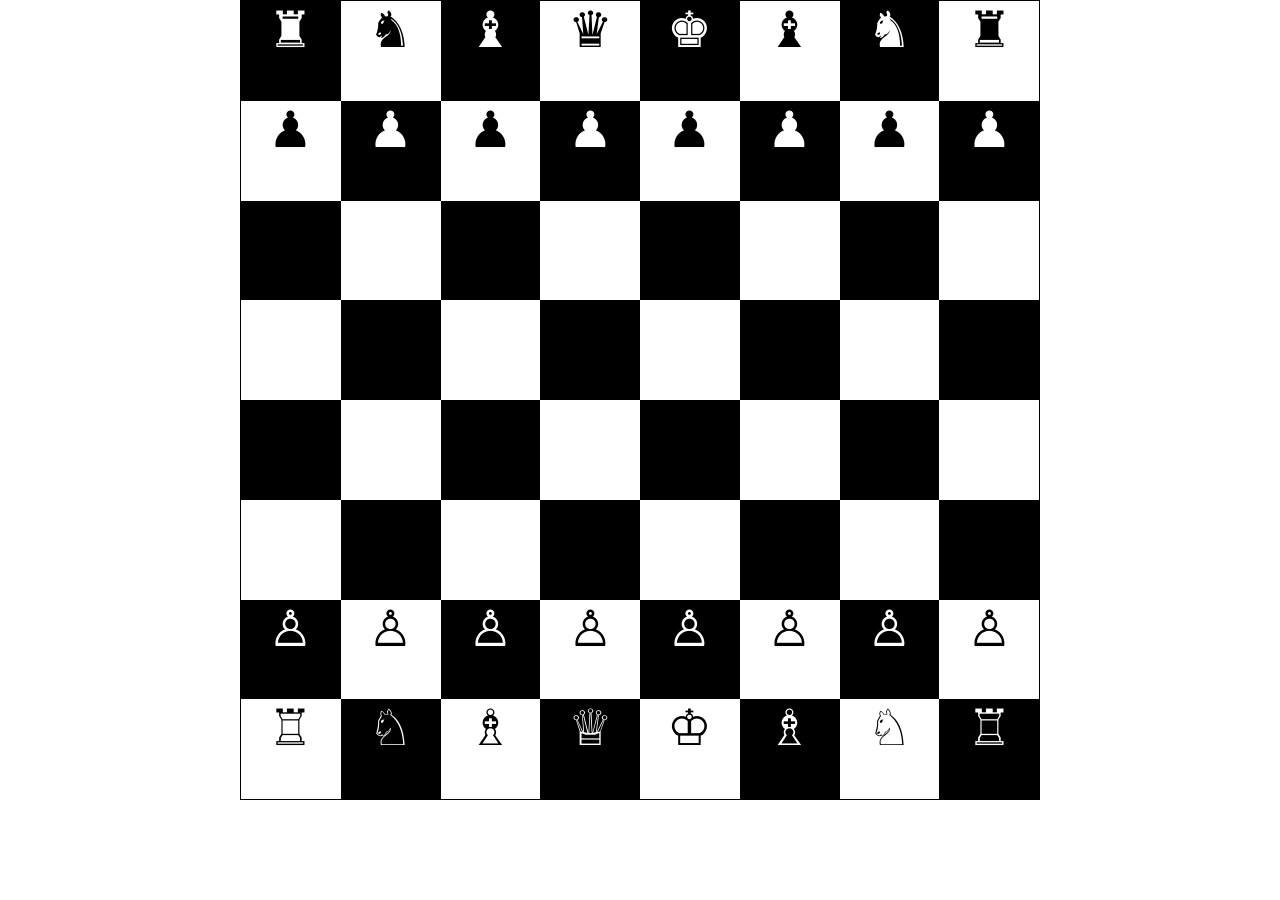
<file: css/chessbord/index.html>
<!DOCTYPE html>
<html>
	<head>
		<title>
			Chessbord
		</title>
		<link href="css/style.css" rel="stylesheet">
	</head>
	<body>
		<div class="conteinar">
			<div class="main">
				<div class="box">&#9820;</div>
				<div class="box1">&#9822;</div>
				<div class="box">&#9821;</div>
				<div class="box1">&#9819;</div>
				<div class="box">&#9818;</div>
				<div class="box1">&#9821;</div>
				<div class="box">&#9822;</div>
				<div class="box1">&#9820;</div>
				
				<div class="box1">&#9823;</div>
				<div class="box">&#9823;</div>
				<div class="box1">&#9823;</div>
				<div class="box">&#9823;</div>
				<div class="box1">&#9823;</div>
				<div class="box">&#9823;</div>
				<div class="box1">&#9823;</div>
				<div class="box">&#9823;</div>
				
				<div class="box"></div>
				<div class="box1"></div>
				<div class="box"></div>
				<div class="box1"></div>
				<div class="box"></div>
				<div class="box1"></div>
				<div class="box"></div>
				<div class="box1"></div>
				
				<div class="box1"></div>
				<div class="box"></div>
				<div class="box1"></div>
				<div class="box"></div>
				<div class="box1"></div>
				<div class="box"></div>
				<div class="box1"></div>
				<div class="box"></div>
				
				<div class="box"></div>
				<div class="box1"></div>
				<div class="box"></div>
				<div class="box1"></div>
				<div class="box"></div>
				<div class="box1"></div>
				<div class="box"></div>
				<div class="box1"></div>
				
				<div class="box1"></div>
				<div class="box"></div>
				<div class="box1"></div>
				<div class="box"></div>
				<div class="box1"></div>
				<div class="box"></div>
				<div class="box1"></div>
				<div class="box"></div>
				
				<div class="box">&#9817;</div>
				<div class="box1">&#9817;</div>
				<div class="box">&#9817;</div>
				<div class="box1">&#9817;</div>
				<div class="box">&#9817;</div>
				<div class="box1">&#9817;</div>
				<div class="box">&#9817;</div>
				<div class="box1">&#9817;</div>
				
				<div class="box1">&#9814;</div>
				<div class="box">&#9816;</div>
				<div class="box1">&#9815;</div>
				<div class="box">&#9813;</div>
				<div class="box1">&#9812;</div>
				<div class="box">&#9815;</div>
				<div class="box1">&#9816;</div>
				<div class="box">&#9814;</div>
			</div>
			
		</div>
	
	</body>
</html>
</file>
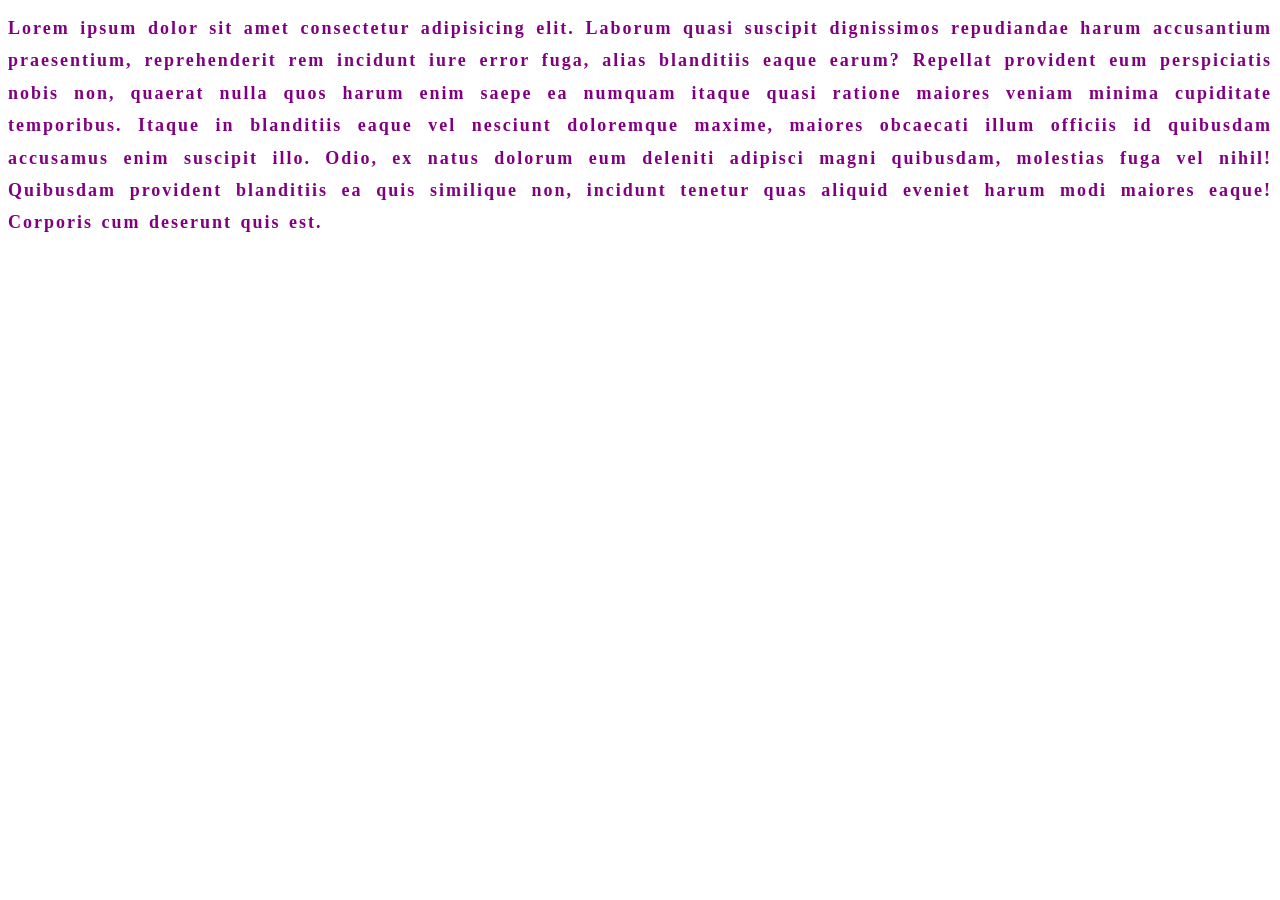
<file: css/lecture 1.1/index.html>
<!DOCTYPE html>
<html lang="en">
<head>
    <meta charset="UTF-8">
    <meta name="viewport" content="width=device-width, initial-scale=1.0">
    <title>Inline css</title>
</head>
<body>
    <h1 style="color: purple; font-size:18px; letter-spacing:2px; word-spacing:2px; line-height:1.8; text-align:justify">Lorem ipsum dolor sit amet consectetur adipisicing elit. Laborum quasi suscipit dignissimos repudiandae harum accusantium praesentium, reprehenderit rem incidunt iure error fuga, alias blanditiis eaque earum? Repellat provident eum perspiciatis nobis non, quaerat nulla quos harum enim saepe ea numquam itaque quasi ratione maiores veniam minima cupiditate temporibus. Itaque in blanditiis eaque vel nesciunt doloremque maxime, maiores obcaecati illum officiis id quibusdam accusamus enim suscipit illo. Odio, ex natus dolorum eum deleniti adipisci magni quibusdam, molestias fuga vel nihil! Quibusdam provident blanditiis ea quis similique non, incidunt tenetur quas aliquid eveniet harum modi maiores eaque! Corporis cum deserunt quis est.</h1>
    
</body>
</html>
</file>
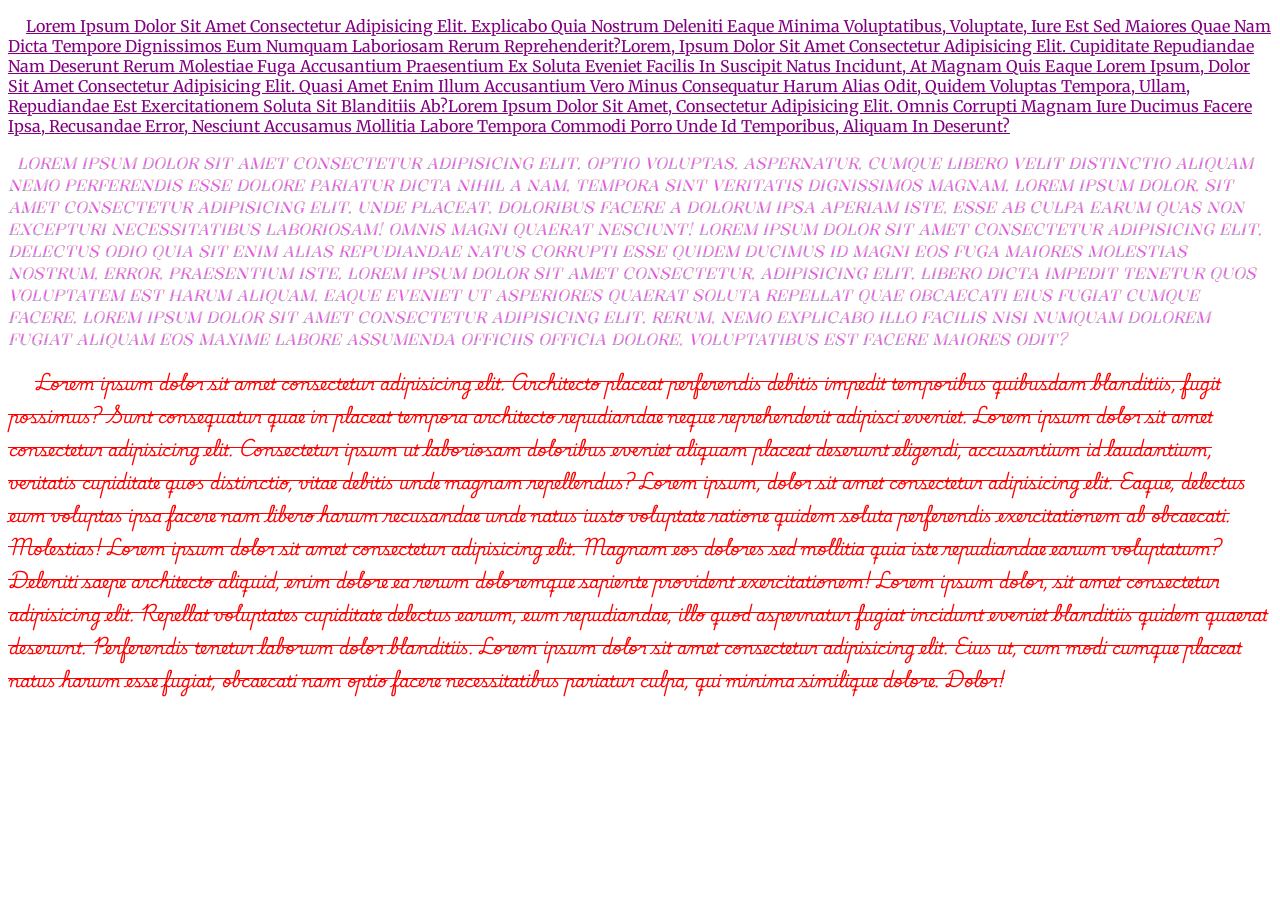
<file: css/lecture 1.2/index.html>
<!DOCTYPE html>
<html lang="en">
<head>
    
    <title>Internal CSS</title>
    <link href="https://fonts.googleapis.com/css2?family=Merriweather:ital,wght@0,300;0,400;0,700;0,900;1,300;1,400;1,700;1,900&display=swap" rel="stylesheet">
    <link href="https://fonts.googleapis.com/css2?family=Playwrite+AR:wght@100..400&display=swap" rel="stylesheet">
   <style>
       .urvi{
        color:purple ;
        text-decoration:underline ;
        font-style:bold;
        text-transform: capitalize;
        text-indent: 18px; 
        font-family: "Merriweather", serif;
       }


         .contant{
            color: blueviolet;
            text-decoration: none;
            font-style:italic;
            text-transform: uppercase;
            text-indent: 09px;
            font-family: "Kalnia Glaze", serif;  
        }

        #urvisha{
            color: red;
            text-decoration: line-through;
            font-style: italic;
            text-transform: capital;
            text-indent: 27px;
            font-family: "Playwrite AR", cursive;

        }
        


   </style>
   <link href="https://fonts.googleapis.com/css2?family=Kalnia+Glaze:wght@100..700&display=swap" rel="stylesheet">
</head>
 
<body>
    <p class="urvi">Lorem ipsum dolor sit amet consectetur adipisicing elit. Explicabo quia nostrum deleniti eaque minima voluptatibus, voluptate, iure est sed maiores quae nam dicta tempore dignissimos eum numquam laboriosam rerum reprehenderit?Lorem, ipsum dolor sit amet consectetur adipisicing elit. Cupiditate repudiandae nam deserunt rerum molestiae fuga accusantium praesentium ex soluta eveniet facilis in suscipit natus incidunt, at magnam quis eaque Lorem ipsum, dolor sit amet consectetur adipisicing elit. Quasi amet enim illum accusantium vero minus consequatur harum alias odit, quidem voluptas tempora, ullam, repudiandae est exercitationem soluta sit blanditiis ab?Lorem ipsum dolor sit amet, consectetur adipisicing elit. Omnis corrupti magnam iure ducimus facere ipsa, recusandae error, nesciunt accusamus mollitia labore tempora commodi porro unde id temporibus, aliquam in deserunt?

    </p>
    <p class="contant">Lorem ipsum dolor sit amet consectetur adipisicing elit. Optio voluptas, aspernatur, cumque libero velit distinctio aliquam nemo perferendis esse dolore pariatur dicta nihil a nam, tempora sint veritatis dignissimos magnam. Lorem ipsum dolor, sit amet consectetur adipisicing elit. Unde placeat, doloribus facere a dolorum ipsa aperiam iste, esse ab culpa earum quas non excepturi necessitatibus laboriosam! Omnis magni quaerat nesciunt! Lorem ipsum dolor sit amet consectetur adipisicing elit. Delectus odio quia sit enim alias repudiandae natus corrupti esse quidem ducimus id magni eos fuga maiores molestias nostrum, error, praesentium iste. Lorem ipsum dolor sit amet consectetur, adipisicing elit. Libero dicta impedit tenetur quos voluptatem est harum aliquam, eaque eveniet ut asperiores quaerat soluta repellat quae obcaecati eius fugiat cumque facere. Lorem ipsum dolor sit amet consectetur adipisicing elit. Rerum, nemo explicabo illo facilis nisi numquam dolorem fugiat aliquam eos maxime labore assumenda officiis officia dolore, voluptatibus est facere maiores odit?</p>


    <p id="urvisha"> Lorem ipsum dolor sit amet consectetur adipisicing elit. Architecto placeat perferendis debitis impedit temporibus quibusdam blanditiis, fugit possimus? Sunt consequatur quae in placeat tempora architecto repudiandae neque reprehenderit adipisci eveniet. Lorem ipsum dolor sit amet consectetur adipisicing elit. Consectetur ipsum ut laboriosam doloribus eveniet aliquam placeat deserunt eligendi, accusantium id laudantium, veritatis cupiditate quos distinctio, vitae debitis unde magnam repellendus? Lorem ipsum, dolor sit amet consectetur adipisicing elit. Eaque, delectus eum voluptas ipsa facere nam libero harum recusandae unde natus iusto voluptate ratione quidem soluta perferendis exercitationem ab obcaecati. Molestias! Lorem ipsum dolor sit amet consectetur adipisicing elit. Magnam eos dolores sed mollitia quia iste repudiandae earum voluptatum? Deleniti saepe architecto aliquid, enim dolore ea rerum doloremque sapiente provident exercitationem! Lorem ipsum dolor, sit amet consectetur adipisicing elit. Repellat voluptates cupiditate delectus earum, eum repudiandae, illo quod aspernatur fugiat incidunt eveniet blanditiis quidem quaerat deserunt. Perferendis tenetur laborum dolor blanditiis. Lorem ipsum dolor sit amet consectetur adipisicing elit. Eius ut, cum modi cumque placeat natus harum esse fugiat, obcaecati nam optio facere necessitatibus pariatur culpa, qui minima similique dolore. Dolor!</p>
    
</body>
</html>
</file>
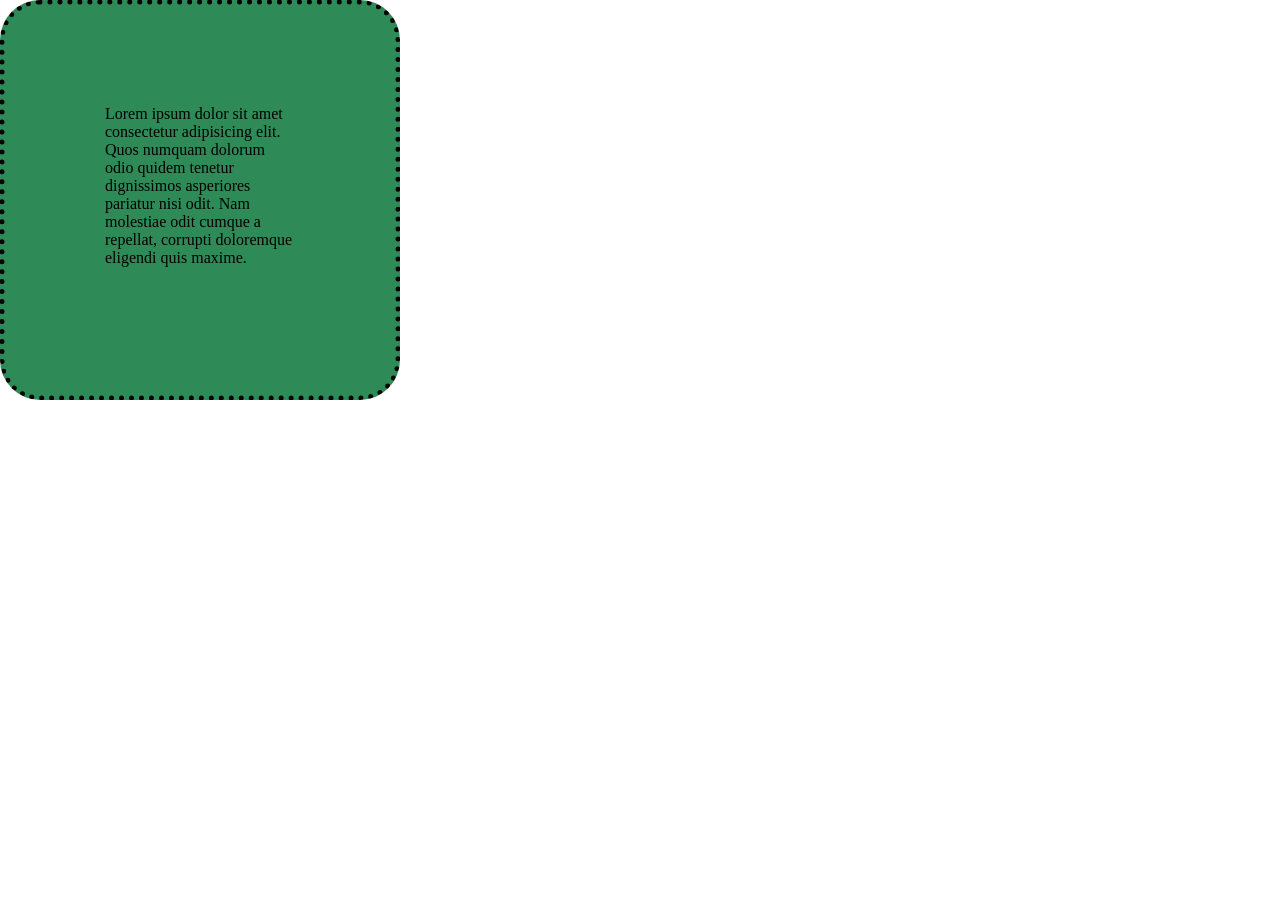
<file: css/lecture 1.5/index.html>
<!DOCTYPE html>
<html lang="en">
<head>
    <title>Box Model</title>
    <link href="css/style.css" rel="stylesheet">
</head>
<body>
<div class="Box"> 
    <p>Lorem ipsum dolor sit amet consectetur adipisicing elit. Quos numquam dolorum odio quidem tenetur dignissimos asperiores pariatur nisi odit. Nam molestiae odit cumque a repellat, corrupti doloremque eligendi quis maxime.</p>

</div>


    
    
    

    
</body>
</html>
</file>
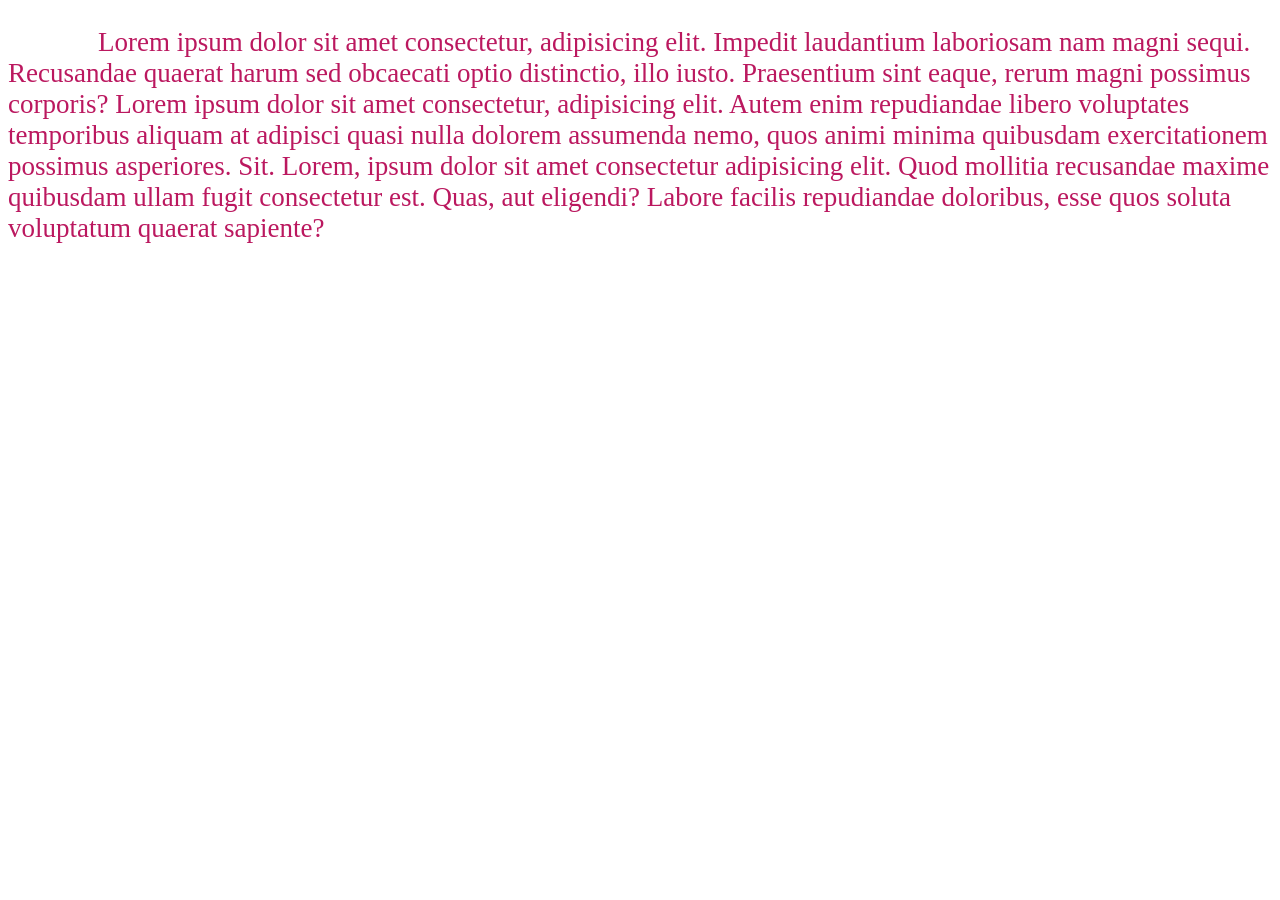
<file: css/lecture1.4/index.html>
<!DOCTYPE html>
<html lang="en">
<head>
 <title>favicon</title>
 <link rel="stylesheet" href="css/style.css">
 <link rel="icon" href="img/instagram.png">
</head>
<body>

    <p>Lorem ipsum dolor sit amet consectetur, adipisicing elit. Impedit laudantium laboriosam nam magni sequi. Recusandae quaerat harum sed obcaecati optio distinctio, illo iusto. Praesentium sint eaque, rerum magni possimus corporis? Lorem ipsum dolor sit amet consectetur, adipisicing elit. Autem enim repudiandae libero voluptates temporibus aliquam at adipisci quasi nulla dolorem assumenda nemo, quos animi minima quibusdam exercitationem possimus asperiores. Sit. Lorem, ipsum dolor sit amet consectetur adipisicing elit. Quod mollitia recusandae maxime quibusdam ullam fugit consectetur est. Quas, aut eligendi? Labore facilis repudiandae doloribus, esse quos soluta voluptatum quaerat sapiente?</p>
    
</body>
</html>
</file>
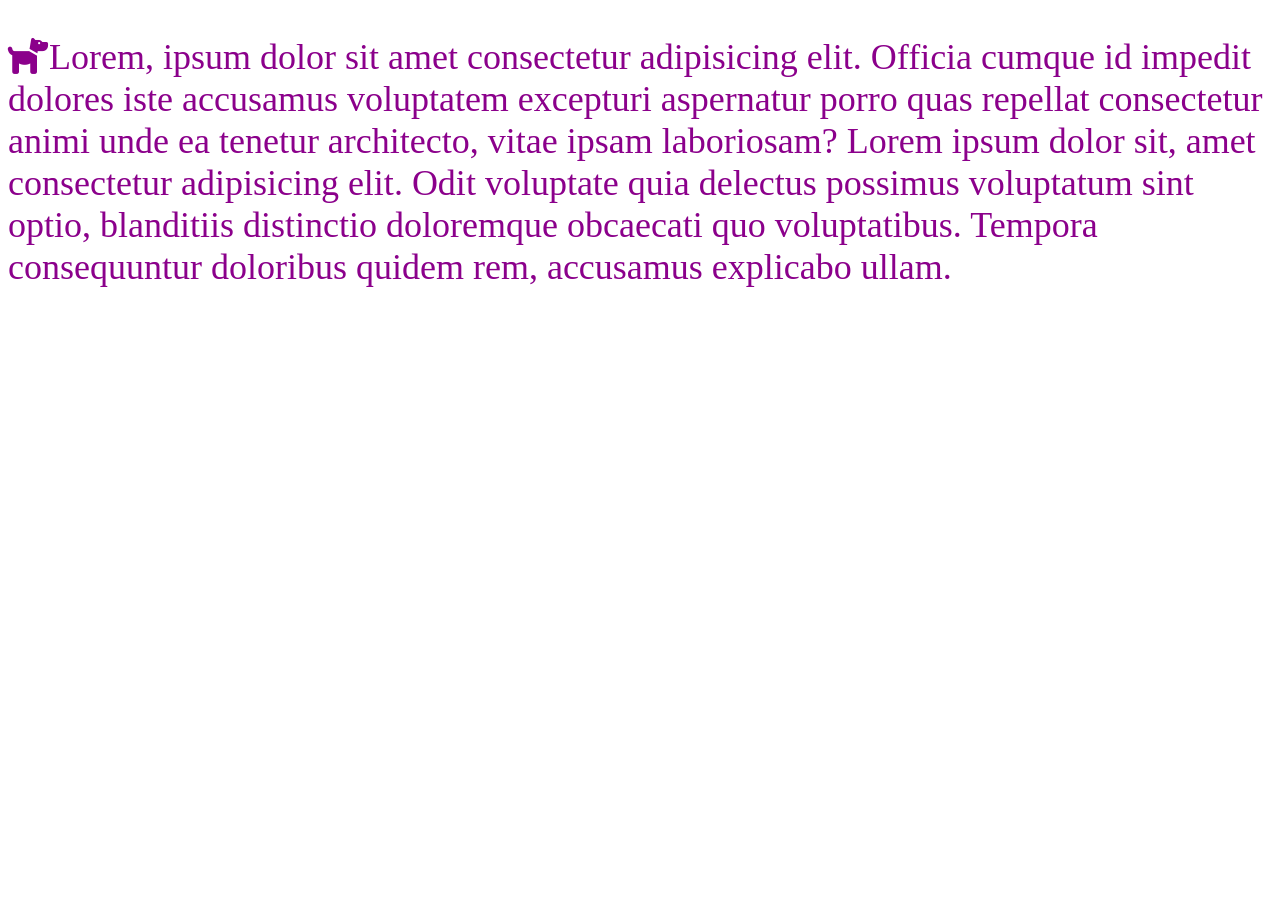
<file: css/lecture1.5/index.html>
<!DOCTYPE html>
<html lang="en">
<head>
    <title>font awesome</title>
    <link href="img/dog-solid.svg" rel="icon">
    <link rel="stylesheet" href="css/all.min.css">
    <link rel="stylesheet" href="css/style.css">
</head>
<body>
    <div>
        <p><i class="fa-solid fa-dog"></i>Lorem, ipsum dolor sit amet consectetur adipisicing elit. Officia cumque id impedit dolores iste accusamus voluptatem excepturi aspernatur porro quas repellat consectetur animi unde ea tenetur architecto, vitae ipsam laboriosam? Lorem ipsum dolor sit, amet consectetur adipisicing elit. Odit voluptate quia delectus possimus voluptatum sint optio, blanditiis distinctio doloremque obcaecati quo voluptatibus. Tempora consequuntur doloribus quidem rem, accusamus explicabo ullam.</p>
    </div>
    
</body>
</html>
</file>
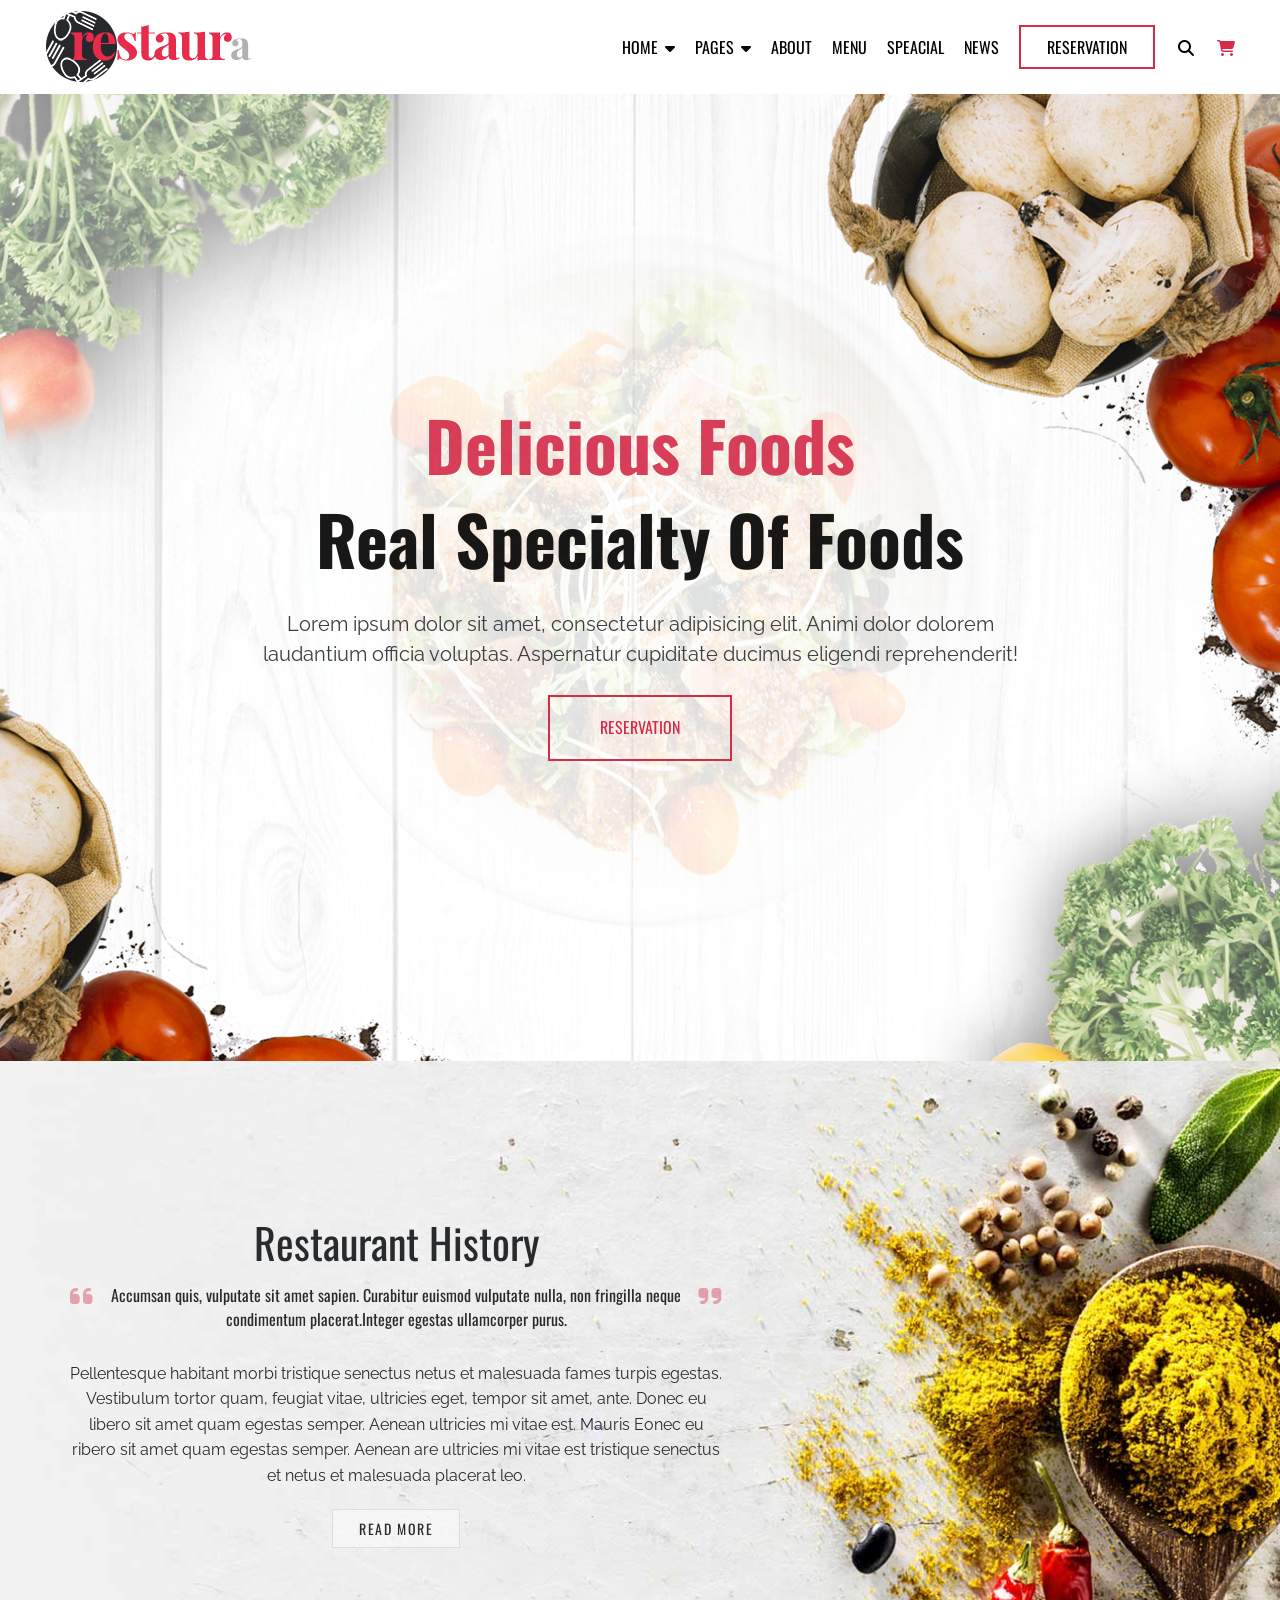
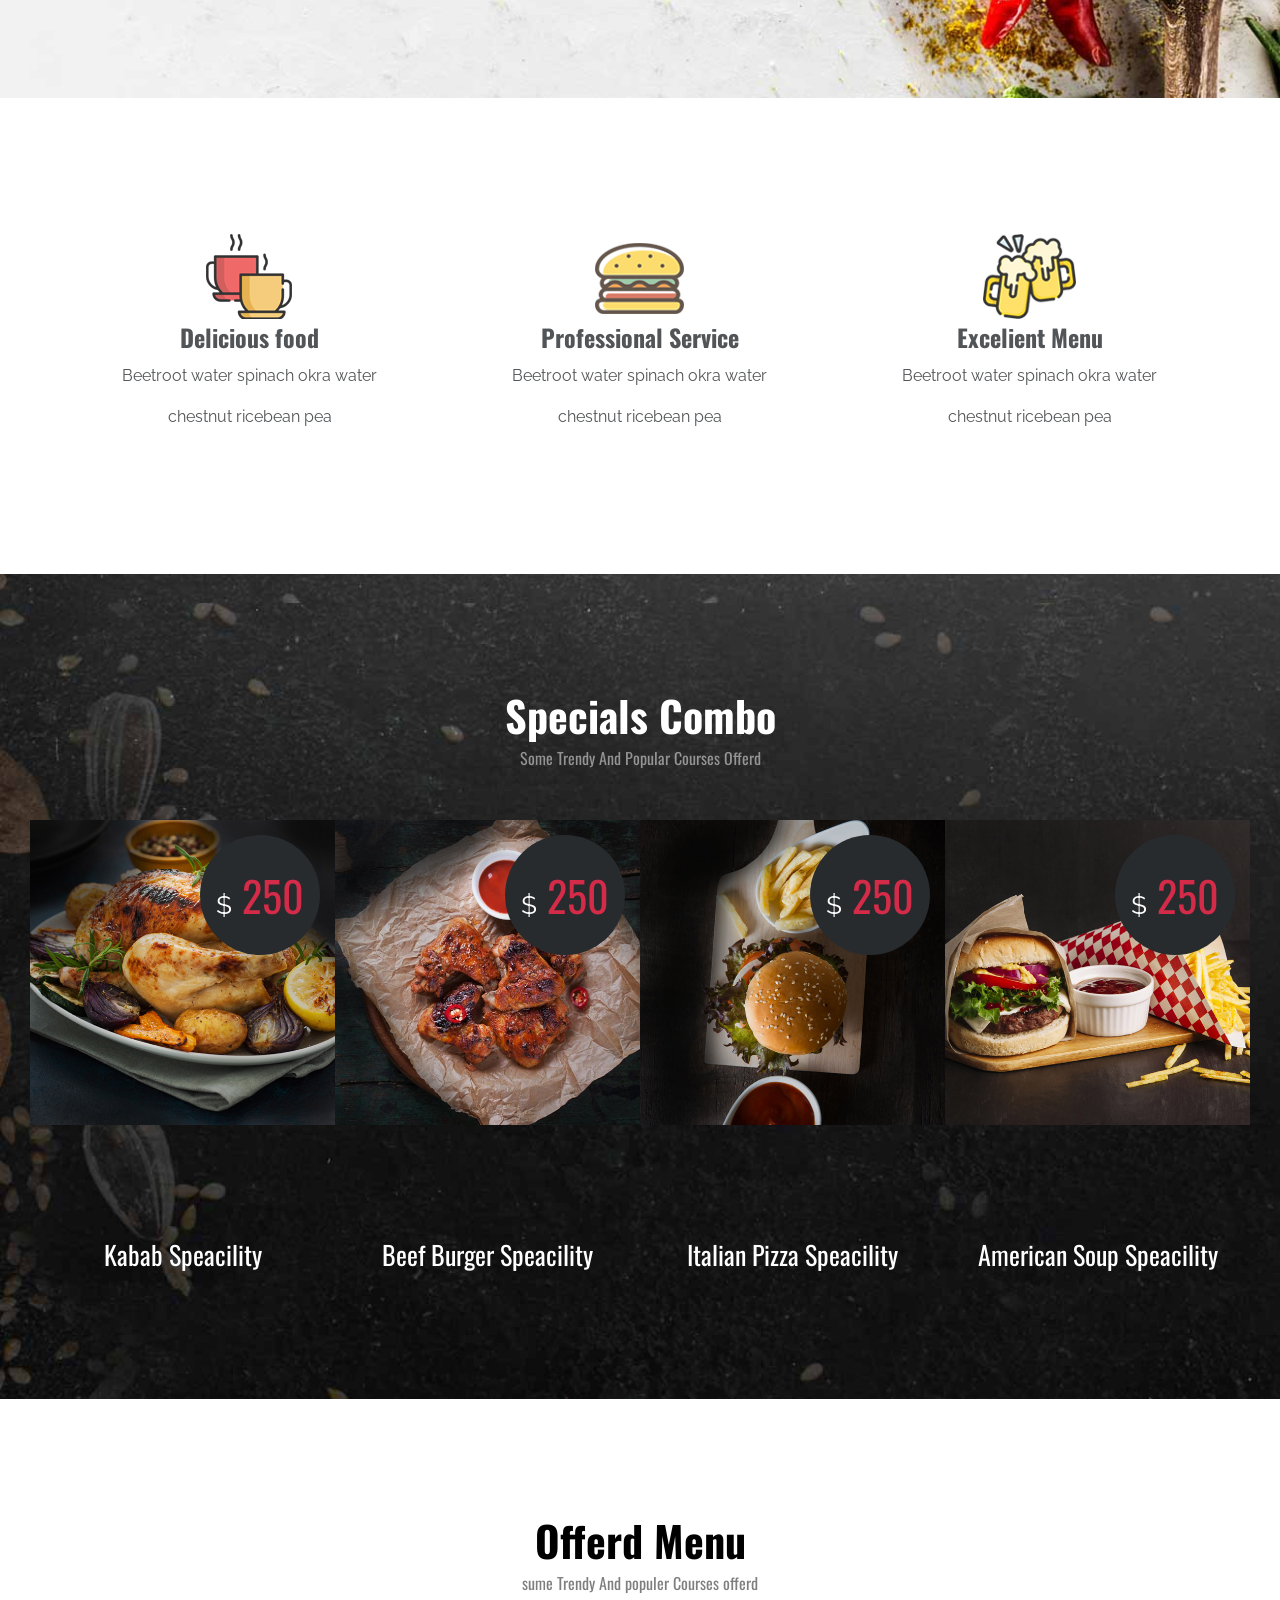
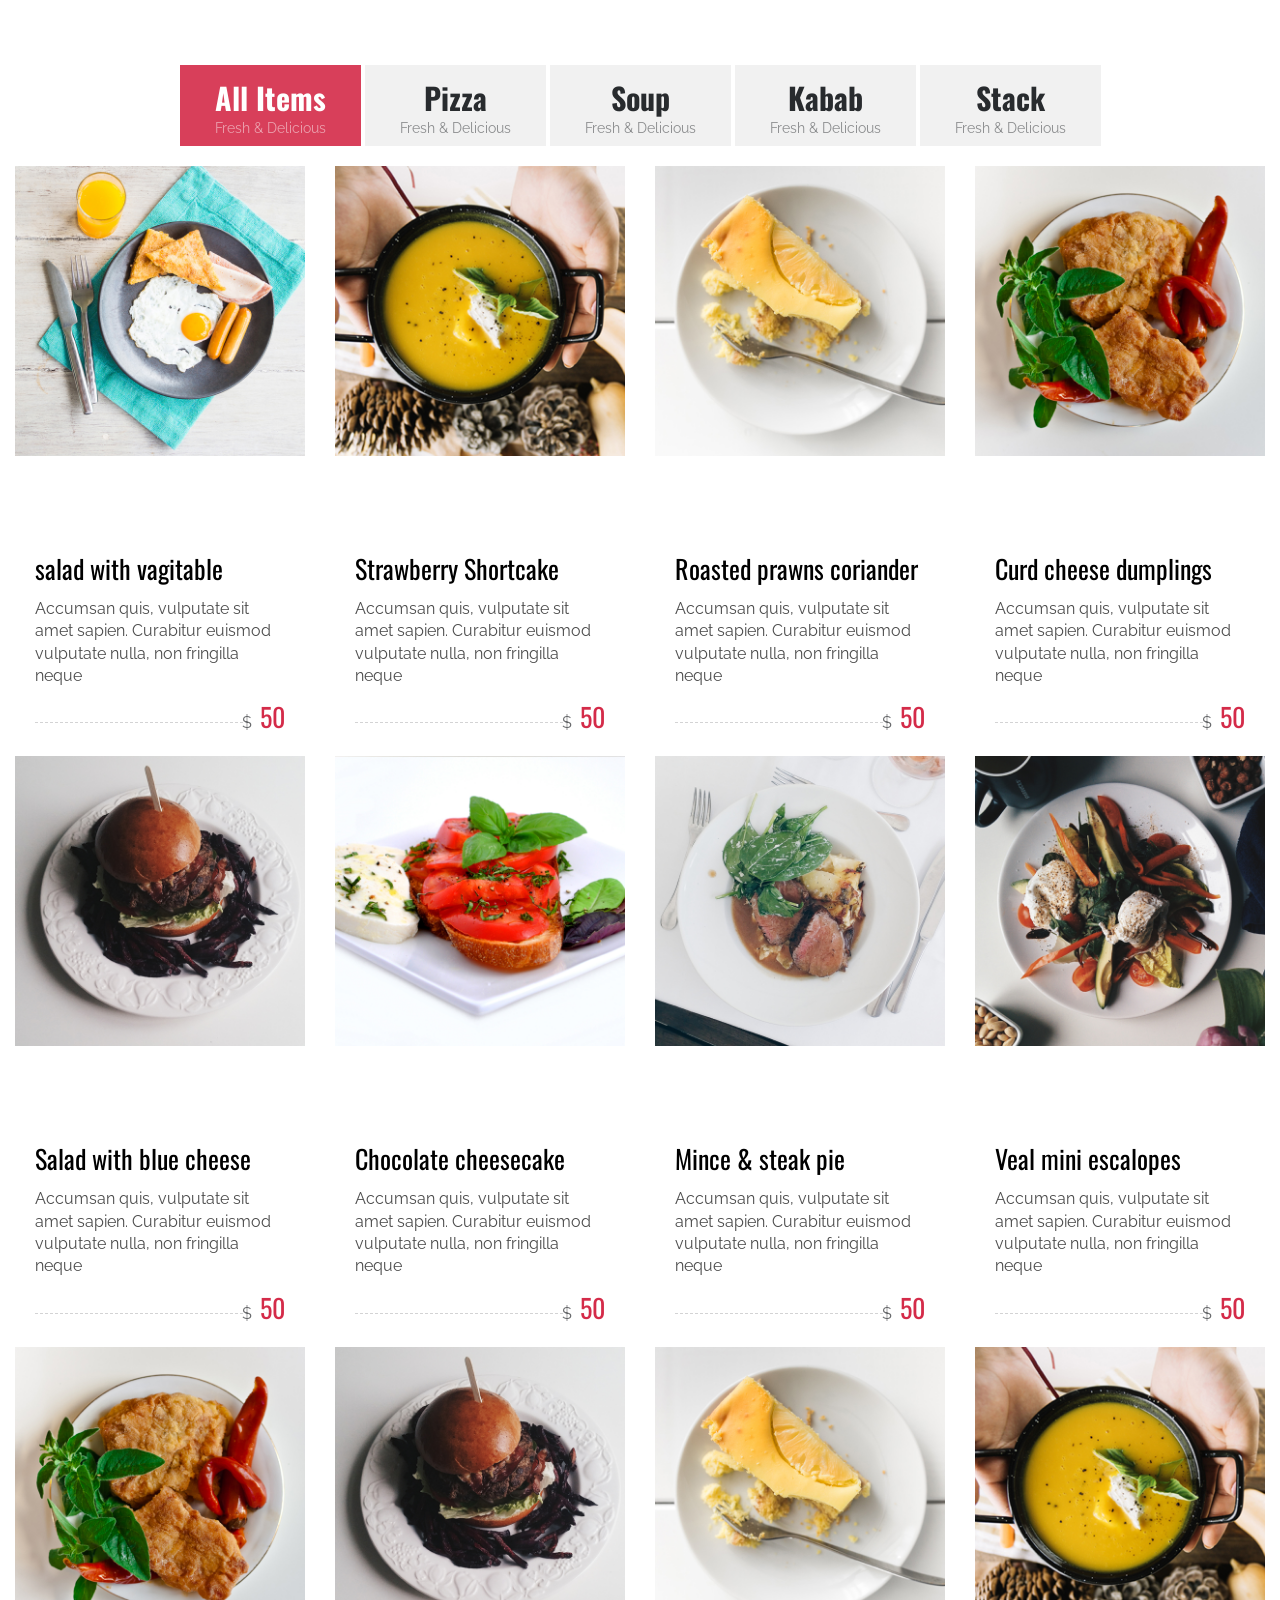
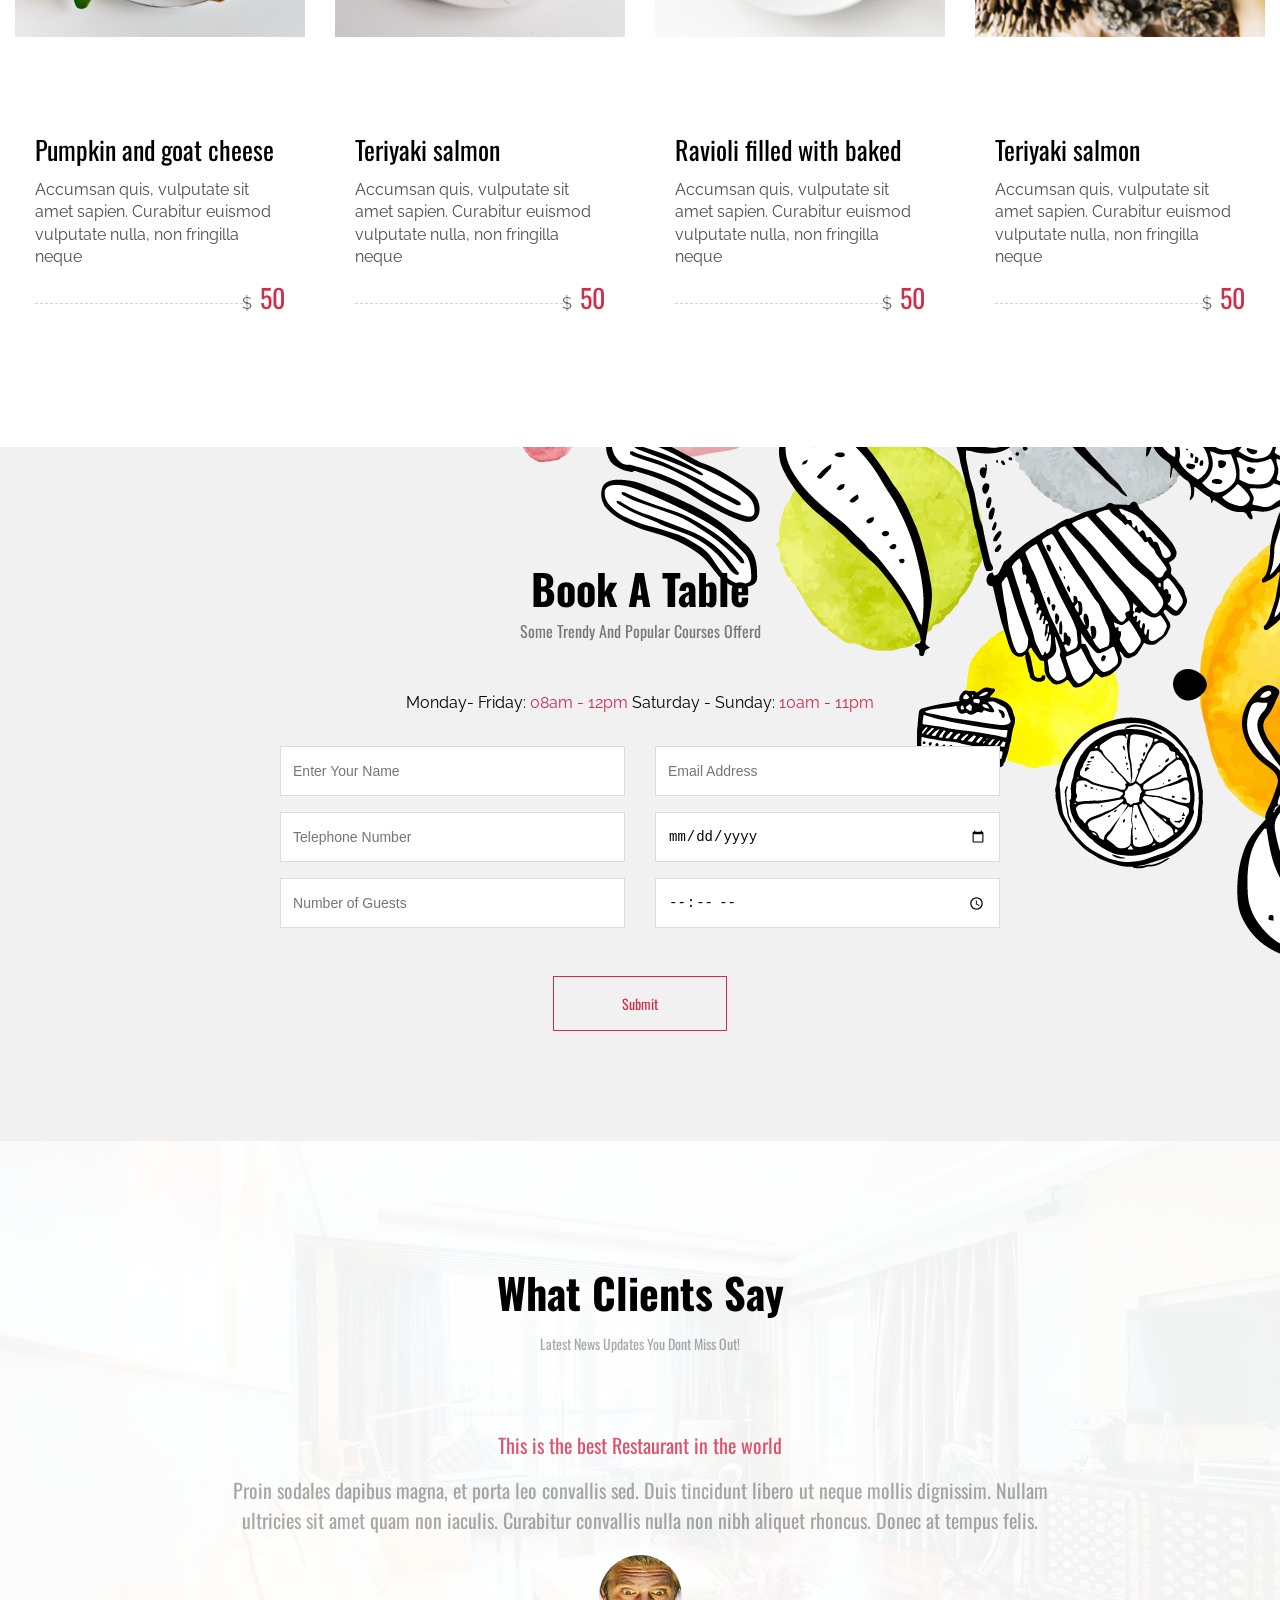
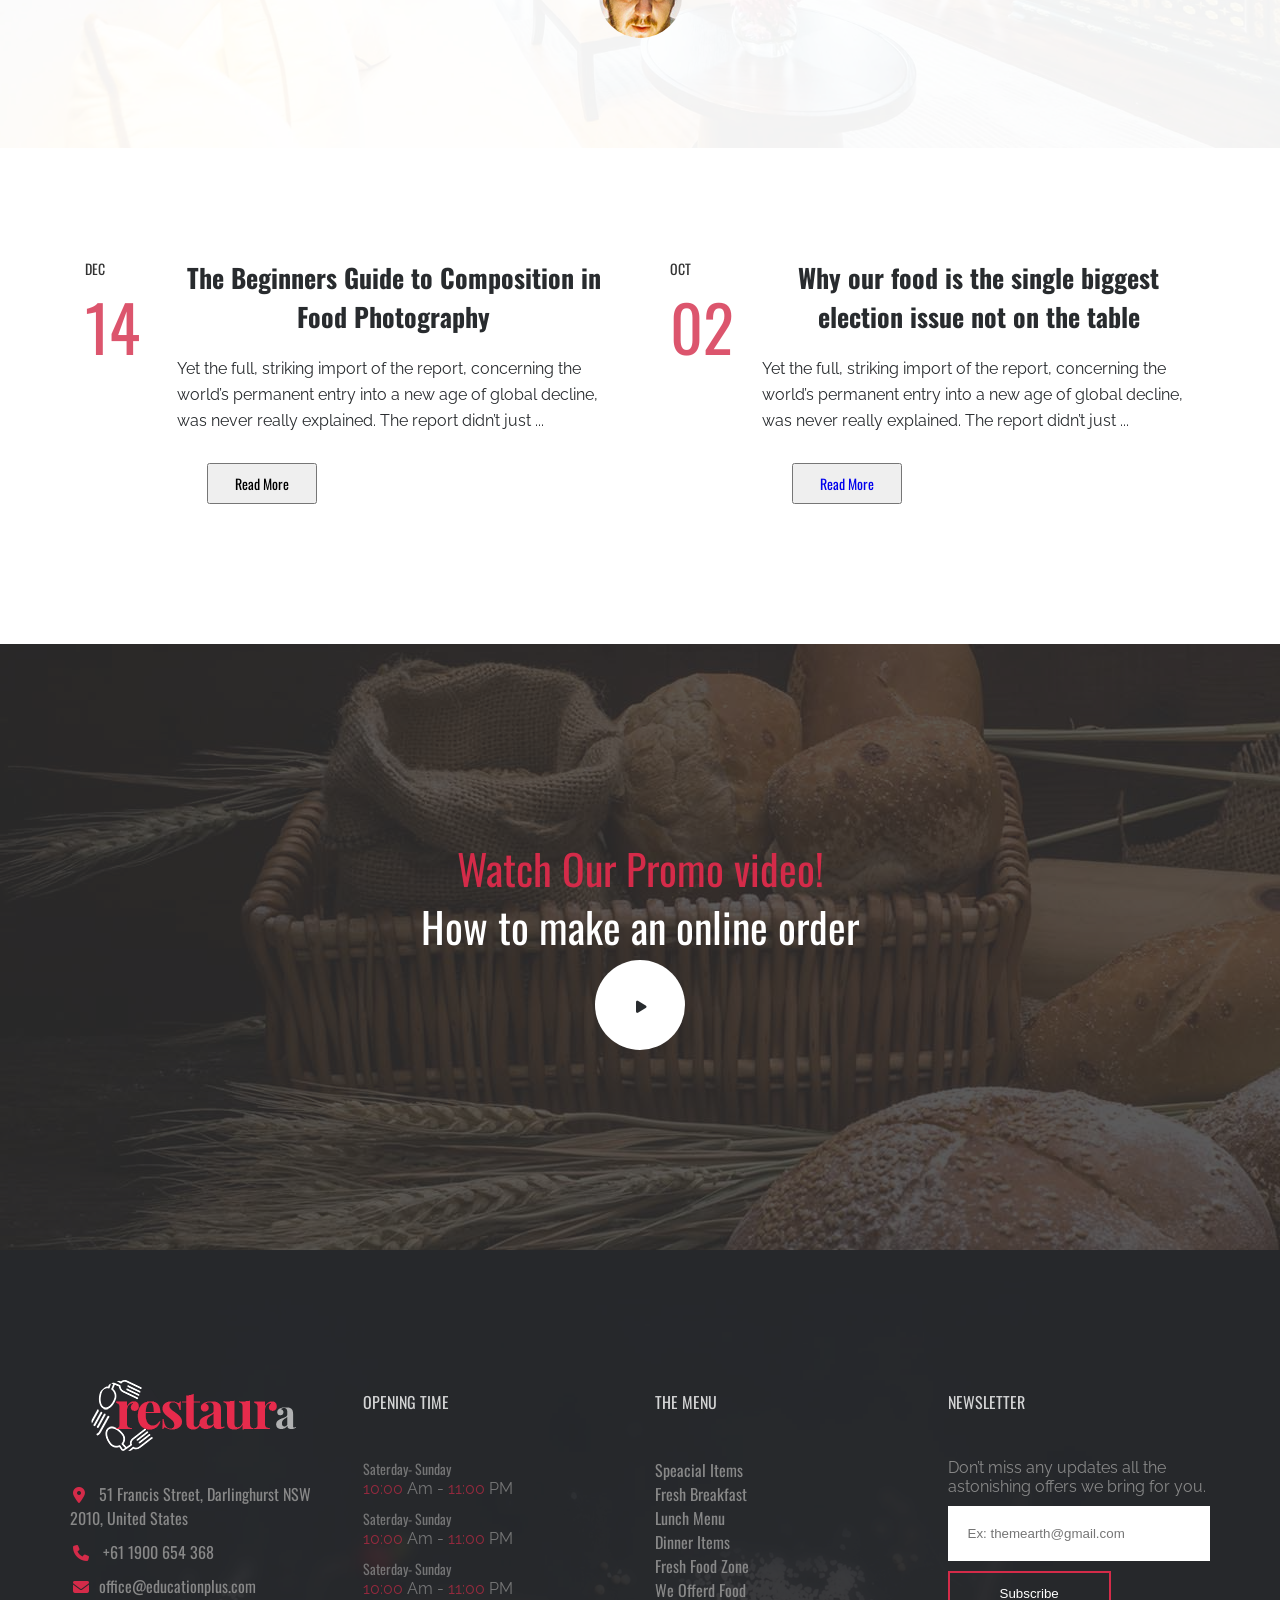
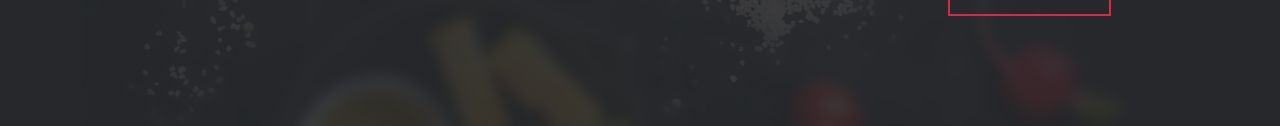
<file: css/Website/index.html>
<!DOCTYPE html>
<html lang="en">
<head>
     <title>Restaura</title>
     <!-- faveicon -->
     <link rel="shortcut icon" href="assets/img/faveicons.png" type="image/x-icon">
     <!-- font css -->
     <link rel="stylesheet" href="assets/css/fonts.css">
     <!-- icon css -->
     <link rel="stylesheet" href="assets/css/all.min.css">
     <!-- custom css -->
     <link rel="stylesheet" href="assets/css/style.css">
</head>
<body>
    <!-- header start -->
    <header>
     <div class="container-fluid">
         <div class="row align-contain">
             <div class="col-3">
                 <div class="logo">
                     <a href="#">
                         <img src="assets/img/logo-footer-red.png" alt="">
                     </a>
                 </div>
             </div>
             <div class="col-9">
                 <div class="menu">
                     <ul class="d-flex justify-end align-contain">
                         <li>
                             <a href="#">
                                 Home <i class="fa-solid fa-caret-down"></i>
                             </a>
                         </li>
                         <li>
                             <a href="#">
                                 pages <i class="fa-solid fa-caret-down"></i>
                             </a>
                         </li>
                         <li>
                             <a href="#">
                                 About
                             </a>
                         </li>
                         <li>
                             <a href="#">
                                 Menu
                             </a>
                         </li>
                         <li>
                             <a href="#">
                                 Speacial    
                             </a>
                         </li>
                         <li>
                             <a href="#">
                                 News
                             </a>
                         </li>
                         <li>
                             <a href="">
                                 reservation
                             </a>
                         </li>
                         <li>
                             <a href="#">
                                 <i class="fa-solid fa-magnifying-glass"></i>
                             </a>
                         </li>
                         <li>
                             <a href="#">
                                 <i class="fa-solid fa-cart-shopping"></i>
                             </a>
                         </li>
                     </ul>
                 </div>
             </div>
         </div>
    </div>
 </header>
 <!-- header end -->
     <!-- banner start -->
      <section class="banner">
             <img class="third" src="assets/img/3.png" alt="">
             <img class="fourth" src="assets/img/4.png" alt="">
             <img class="fifth" src="assets/img/5.png" alt="">
             <img class="six" src="assets/img/6.png" alt="">
             <img class="seventh" src="assets/img/7.png" alt="">
        
                  <div class="container">
                       <div class="row justify-center">
                                 <div class="banner-content">
                                      <h1>Delicious Foods</h1>
                                      <span>Real Specialty Of Foods</span>
                                      <p>Lorem ipsum dolor sit amet, consectetur adipisicing elit. Animi dolor dolorem<br>
                                           laudantium officia voluptas. Aspernatur cupiditate ducimus eligendi reprehenderit!
                                      </p>
                                     <a href="#">Reservation</a>
                                </div>
                        </div>
                    </div>
      </section>
       <!-- banner end -->
      <!-- History start-->
       <section class="history">
            <div class="container">
               <div class="row">
                    <div class="col-7">
                         <div class="history-content">
                              <h2>Restaurant History</h2>
                              <div class="PAGES">
                                   <p>Accumsan quis, vulputate sit amet sapien. Curabitur euismod vulputate nulla, non fringilla neque condimentum placerat.Integer egestas ullamcorper purus.</p>
                              </div>
                              <p>Pellentesque habitant morbi tristique senectus netus et malesuada fames turpis egestas. Vestibulum tortor quam, feugiat vitae, ultricies eget, tempor sit amet, ante. Donec eu libero sit amet quam egestas semper. Aenean ultricies mi vitae est. Mauris Eonec eu ribero sit amet quam egestas semper. Aenean are ultricies mi vitae est tristique senectus et netus et malesuada placerat leo.</p>
                              <a href="#">READ MORE</a>
                         </div>
                    </div>
               </div>
          </div>
       </section>
       <!-- History end-->
        <!-- services start -->
          <section class="service">
             <div class="container">
                    <div class="row">
                        <div class="col-4">
                            <div class="services-content">
                                <a href="#">
                                    <img src="assets/img/about-icon2.png" alt="">
                                </a>
                                <a href="#"> <h2>Delicious food</h2></a>
                               <a href="#">
                                    <p>Beetroot water spinach okra water chestnut ricebean pea</p>
                                </a>
                                </div>
                            </div>
                        <div class="col-4">
                            <div class="services-content">
                                <a href="#">
                                    <img src="assets/img/about-icon4.png" alt="">
                                </a>
                                <a href="#"> <h2>Professional Service</h2></a>
                                 <a href="#">
                                    <p>Beetroot water spinach okra water chestnut ricebean pea</p>
                                </a>
                               </div>
                            </div>
                        <div class="col-4">
                            <div class="services-content">
                                <a href="#">
                                    <img src="assets/img/about-icon6.png" alt="">
                                </a>
                                 <a href="#"> <h2>Excelient Menu</h2></a>
                               <a href="#">
                                    <p>Beetroot water spinach okra water chestnut ricebean pea</p>
                                </a>
                               </div>
                            </div>
                      </div>
                </div>
        </section>
        <!-- services end -->
         <!-- combo start -->
          <section class="combo">
             <div class="container-fluid ">
                <div class="row  justify-center ">
                    <div class="title ">
                        <h2>Specials Combo</h2>
                        <p>Some Trendy And Popular Courses Offerd</p>
                    </div>
                </div>
            <div class="row ">
                    <div class="col-3 px-0">
                        <div class="combo-card">
                            <div class="combo-img">
                                <a href="#">
                                    <img src="assets/img/speacial5.jpg" alt="combo">
                                </a>
                                <div class="offer">
                                    <span>$</span>250
                                </div>
                            </div>
                            <div class="combo-content">
                                <a href="#">
                                    Kabab Speacility
                                </a>
                            </div>
                        </div>
                    </div>
                <div class="col-3 px-0">
                        <div class="combo-card">
                            <div class="combo-img">
                                <a href="#">
                                    <img src="assets/img/speacial2.jpg" alt="combo">
                                </a>
                                <div class="offer">
                                    <span>$</span>250
                                </div>
                            </div>
                            <div class="combo-content">
                                <a href="#">Beef Burger Speacility
                                </a>
                            </div>
                        </div>
                    </div>
                 <div class="col-3 px-0">
                        <div class="combo-card">
                            <div class="combo-img">
                                <a href="#">
                                    <img src="assets/img/speacial3.jpg" alt="combo">
                                </a>
                                <div class="offer">
                                    <span>$</span>250
                                </div>
                            </div>
                            <div class="combo-content">
                                <a href="#">
                                    Italian Pizza Speacility
                                </a>
                            </div>
                        </div>
                    </div>
                    <div class="col-3 px-0">
                        <div class="combo-card">
                            <div class="combo-img">
                                <a href="#">
                                    <img src="assets/img/speacial4.jpg" alt="combo">
                                </a>
                                <div class="offer">
                                    <span>$</span>250
                                </div>
                            </div>
                            <div class="combo-content">
                                <a href="#">
                                    American Soup Speacility
                                </a>
                            </div>
                        </div>
                    </div>

                </div>
            </div>
      </section>
         <!-- combo end -->
          <!-- manu start -->
           <section class="manu-main">
            <div class="container ">
                <div class="row justify-center">
                    <div class="title">
                        <h2>Offerd Menu</h2>
                        <p>sume Trendy And populer Courses offerd</p>
                    </div>
                </div>
                <div class="row  justify-center">
                    <div class="manu ">
                            <ul class="d-flex">
                                <li>
                                    <a href="#">
                                        <h2>
                                            All Items
                                        </h2>
                                        <p>Fresh & Delicious</p>
                                    </a>
                                </li>
                                <li>
                                    <a href="#">
                                        <h2>
                                            Pizza
                                        </h2>
                                        <p>Fresh & Delicious</p>
                                    </a>
                                </li>
                                <li>
                                    <a href="#">
                                        <h2>
                                            Soup 
                                        </h2>
                                        <p>Fresh & Delicious</p>
                                    </a>
                                </li>
                                <li>
                                    <a href="#">
                                        <h2>
                                            Kabab
                                        </h2>
                                        <p>Fresh & Delicious</p>
                                    </a>
                                </li>
                                <li>
                                    <a href="#">
                                        <h2>
                                            Stack
                                        </h2>
                                        <p>Fresh & Delicious</p>
                                    </a>
                                </li>
                            </ul>
                         </div>
                </div>
            </div>
            <div class="d-flex">
                <div class="col-3">
                    <div class="card">
                        <div class="card-img">
                            <a href="#">
                                <img src="assets/img/menu11.jpg">
                            </a>
                        </div>
                        <div class="card-content">
                            <a href="#">
                                <h2>salad with vagitable</h2>
                                <p>Accumsan quis, vulputate sit amet sapien. Curabitur euismod vulputate nulla, non fringilla neque</p>
                                <div class="price">
                                    <span>$</span>50
                                </div>
                            </a>
                        </div>
                    </div>
                 </div>
                <div class="col-3">
                    <div class="card">
                        <div class="card-img">
                            <a href="#">
                                <img src="assets/img/menu12.jpg">
                            </a>
                        </div>
                        <div class="card-content">
                            <a href="#">
                                <h2>Strawberry Shortcake</h2>
                                <p>Accumsan quis, vulputate sit amet sapien. Curabitur euismod vulputate nulla, non fringilla neque</p>
                                <div class="price">
                                    <span>$</span>50
                                </div>
                            </a>
                        </div>
                    </div>
                </div>
                <div class="col-3">
                    <div class="card">
                        <div class="card-img">
                            <a href="#">
                                <img src="assets/img/menu13.jpg">
                            </a>
                        </div>
                        <div class="card-content">
                            <a href="#">
                                <h2>Roasted prawns coriander</h2>
                                <p>Accumsan quis, vulputate sit amet sapien. Curabitur euismod vulputate nulla, non fringilla neque</p>
                                <div class="price">
                                    <span>$</span>50
                                </div>
                            </a>
                        </div>
                    </div>
                </div>
                <div class="col-3">
                    <div class="card">
                        <div class="card-img">
                            <a href="#">
                                <img src="assets/img/menu14.jpg">
                            </a>
                        </div>
                        <div class="card-content">
                            <a href="#">
                                <h2>Curd cheese dumplings</h2>
                                <p>Accumsan quis, vulputate sit amet sapien. Curabitur euismod vulputate nulla, non fringilla neque</p>
                                <div class="price">
                                    <span>$</span>50
                                </div>
                            </a>
                        </div>
                    </div>
                </div>
                <div class="col-3">
                    <div class="card">
                        <div class="card-img">
                            <a href="#">
                                <img src="assets/img/menu15.jpg">
                            </a>
                        </div>
                        <div class="card-content">
                            <a href="#">
                                <h2>Salad with blue cheese</h2>
                                <p>Accumsan quis, vulputate sit amet sapien. Curabitur euismod vulputate nulla, non fringilla neque</p>
                                <div class="price">
                                    <span>$</span>50
                                </div>
                            </a>
                        </div>
                    </div>
                </div>
                <div class="col-3">
                    <div class="card">
                        <div class="card-img">
                            <a href="#">
                                <img src="assets/img/menu16.jpg">
                            </a>
                        </div>
                        <div class="card-content">
                            <a href="#">
                                <h2>Chocolate cheesecake</h2>
                                <p>Accumsan quis, vulputate sit amet sapien. Curabitur euismod vulputate nulla, non fringilla neque</p>
                                <div class="price">
                                    <span>$</span>50
                                </div>
                            </a>
                        </div>
                    </div>
                </div>
                <div class="col-3">
                    <div class="card">
                        <div class="card-img">
                            <a href="#">
                                <img src="assets/img/menu17.jpg">
                            </a>
                        </div>
                        <div class="card-content">
                            <a href="#">
                                <h2>Mince & steak pie</h2>
                                <p>Accumsan quis, vulputate sit amet sapien. Curabitur euismod vulputate nulla, non fringilla neque</p>
                                <div class="price">
                                    <span>$</span>50
                                </div>
                            </a>
                        </div>
                    </div>
                 </div>
                <div class="col-3">
                    <div class="card">
                        <div class="card-img">
                            <a href="#">
                                <img src="assets/img/menu18.jpg">
                            </a>
                        </div>
                        <div class="card-content">
                            <a href="#">
                                <h2>Veal mini escalopes</h2>
                                <p>Accumsan quis, vulputate sit amet sapien. Curabitur euismod vulputate nulla, non fringilla neque</p>
                                <div class="price">
                                    <span>$</span>50
                                </div>
                            </a>
                        </div>
                    </div>
                </div>
                <div class="col-3">
                    <div class="card">
                        <div class="card-img">
                            <a href="#">
                                <img src="assets/img/menu14.jpg">
                            </a>
                        </div>
                        <div class="card-content">
                            <a href="#">
                                <h2>Pumpkin and goat cheese</h2>
                                <p>Accumsan quis, vulputate sit amet sapien. Curabitur euismod vulputate nulla, non fringilla neque</p>
                                <div class="price">
                                    <span>$</span>50
                                </div>
                            </a>
                        </div>
                    </div>
                </div>
                <div class="col-3">
                    <div class="card">
                        <div class="card-img">
                            <a href="#">
                                <img src="assets/img/menu15.jpg">
                            </a>
                        </div>
                        <div class="card-content">
                            <a href="#">
                                <h2>Teriyaki salmon</h2>
                                <p>Accumsan quis, vulputate sit amet sapien. Curabitur euismod vulputate nulla, non fringilla neque</p>
                                <div class="price">
                                    <span>$</span>50
                                </div>
                            </a>
                        </div>
                    </div>
                 </div>
                <div class="col-3">
                    <div class="card">
                        <div class="card-img">
                            <a href="#">
                                <img src="assets/img/menu13.jpg">
                            </a>
                        </div>
                        <div class="card-content">
                            <a href="#">
                                <h2>Ravioli filled with baked</h2>
                                <p>Accumsan quis, vulputate sit amet sapien. Curabitur euismod vulputate nulla, non fringilla neque</p>
                                <div class="price">
                                    <span>$</span>50
                                </div>
                            </a>
                        </div>
                    </div>
                    </div>
                <div class="col-3">
                    <div class="card">
                        <div class="card-img">
                            <a href="#">
                                <img src="assets/img/menu12.jpg">
                            </a>
                        </div>
                        <div class="card-content">
                            <a href="#">
                                <h2>Teriyaki salmon</h2>
                                <p>Accumsan quis, vulputate sit amet sapien. Curabitur euismod vulputate nulla, non fringilla neque</p>
                                <div class="price">
                                    <span>$</span>50
                                </div>
                            </a>
                        </div>
                    </div>
                     </div>
             </section>
          <!-- manu end -->
           <!-- book table start -->
            <section class="book-table">
                <div class="container">
                        <div class="row justify-center">
                            <div class="title">
                                <h2>Book A Table</h2>
                                <p>Some Trendy And Popular Courses Offerd</p>
                            </div>
                        </div>
                        <div class="row justify-center">
                            <div class="table col-8">
                                <p>
                                    Monday- Friday: <span>08am - 12pm</span> Saturday - Sunday: <span>10am - 11pm</span>
                                </p>
                             
                                <di class="form ">
                                    <form class="d-flex">
                                    <div class="col-6 ">
                                        <input type="text" placeholder="Enter Your Name">
                                    </div>
                                    <div class="col-6 ">
                                        <input type="email" placeholder="Email Address">
                                    </div>
                                    <div class="col-6 ">
                                        <input type="tel" placeholder="Telephone Number">
                                    </div>
                                    <div class="col-6 ">
                                        <input type="date">
                                    </div>
                                    <div class="col-6 ">
                                        <input type="text" placeholder="Number of Guests">
                                    </div>
                                        <div class="col-6">
                                            <input type="time" placeholder="Time">
                                        </div>
                                        <a href="#">Submit</a>
                                </form>
                                </div>
                            </div>
                        </div>
                    </div>
                </section>
           <!-- book table end -->
            <!-- Clients start -->
             <section class="clients ">
                
                    <div class="container ">
                        <div class="row justify-center">
                            <div class="col-12 ">
                                <div class="heading">
                               <h2>    What Clients Say</h2>
                                
                                <h4>Latest News Updates You Dont Miss Out!</h4>
                            </div>
                        </div>
                        <div class="row ">
                            <div class="col-12">
                                <div class="heading-2 justify-center d-flex">
                                     <h3>This is the best Restaurant in the world</h3>
                                    <p> Proin sodales dapibus magna, et porta leo convallis sed. Duis tincidunt libero ut neque mollis dignissim. Nullam ultricies sit amet quam non iaculis. Curabitur convallis nulla non nibh aliquet rhoncus. Donec at tempus felis.</p>
                                    <img src="assets/img/author1.jpg" alt="img">
                                    
                                 </div>
                            </div>
                        </div>
                    </div>
            </section>
            <!-- Clients end -->
            <!-- news-start -->
             <section class="news">
                <div class="container">
                    <div class="row ">
                        <div class="news-content d-flex">
                            <div class="col-6 d-flex">
                                <div class="col-2">
                                    <div class="date">
                                        <h4>Dec
                                            <span>14</span>
                                        </h4>
                                    </div>
                                </div>
                                <div class="col-10">
                                    <div class="news-info">
                                        <h3 class="title">
                                            <a href="#">The Beginners Guide to Composition in Food Photography</a>
                                        </h3>
                                        <p>Yet the full, striking import of the report, concerning the world’s permanent entry into a new age of global decline, was never really explained. The report didn’t just  ...</p>
                                        <button>Read More</button>
                                    </div>
                                </div>
                            </div>
                            <div class="col-6 d-flex">
                                <div class="col-2">
                                    <div class="date">
                                        <h4>Oct 
                                            <span>02</span>
                                        </h4>
                                    </div>
                                </div>
                                 <div class="col-10">
                                    <div class="news-info">
                                        <h3 class="title">
                                            <a href="#">Why our food is the single biggest election issue not on the table</a>
                                        </h3>
                                        <P>Yet the full, striking import of the report, concerning the world’s permanent entry into a new age of global decline, was never really explained. The report didn’t just  ...</P>
                                        <button>
                                            <a href="#">Read More</a>
                                        </button>
                                      </div>
                                </div>
                            </div>
                        </div>
                    </div>
                </div>
             </section>
            <!-- news end -->
            <!-- video start  -->
           <section>
            <div class="video">
                <div class="container">
                    <div class="row justify-center">
                        <div class="video-content">
                            <div class="col-12">
                                <h2>Watch Our Promo video!</h2>
                                <h3>How to make an online order</h3>
                                <a href="#">
                                    <i class="fa-solid fa-play"></i>
                                </a>
                            </div>
                        </div>
                    </div>
                </div>
            </div>
           </section>
          <!-- video end -->
<!-- footer start -->
           <footer>
            <div class="container">
                <div class="row ">
                    <div class="col-3">
                        <div class="info">
                            <a href="#">
                                <img src="assets/img/logo-footer-red.png">
                            </a>
                            <ul>
                                <li>
                                    <i class="fa-solid fa-location-dot"></i>
                                    51 Francis Street, Darlinghurst 
                                    NSW 2010, United States
                                </li>
                                <li>
                                    <i class="fa-solid fa-phone"></i>
                                    +61 1900 654 368
                                </li>
                                <li>
                                    <i class="fa-solid fa-envelope"></i>office@educationplus.com
                                </li>
                            </ul>
                        </div>
                    </div>
                    <div class="col-3">
                        <div class="menu">  
                            <h2>Opening Time</h2>
                            <ul>
                                <li>
                                    <h4>Saterday- Sunday</h4>
                                    <p><span>10:00</span> Am - <span>11:00</span> PM</p>
                                </li>
                                <li>
                                    <h4>Saterday- Sunday</h4>
                                    <p><span>10:00</span> Am - <span>11:00</span> PM</p>
                                </li>
                                <li>
                                    <h4>Saterday- Sunday</h4>
                                    <p><span>10:00</span> Am - <span>11:00</span> PM</p>
                                </li>
                            </ul>
                        </div>
                    </div>
                    <div class="col-3">
                        <div class="menu">  
                            <h2>The Menu</h2>
                            
                            <ul>
                                <li>
                                    <a href="#"> Speacial Items</a>
                                </li>
                                <li>
                                    <a href="#"> Fresh Breakfast</a>
                                </li>
                                <li>
                                    <a href="#">Lunch Menu</a>
                                </li>
                                <li>
                                    <a href="#"> Dinner Items</a>
                                </li>
                                <li>
                                    <a href="#"> Fresh Food Zone</a>
                                </li>
                                <li>
                                    <a href="#">We Offerd Food</a>
                                </li>
                            </ul>
                        </div>
                    </div>
                    <div class="col-3">
                        <div class="menu">
                            <h2>Newsletter</h2>
                            <p>Don’t miss any updates all the astonishing offers we bring for you.</p>
                            <form>
                                <input type="email" placeholder="Ex: themearth@gmail.com">
                                <button>Subscribe</button>
                            </form>
                        </div>
                    </div>
                </div>
            </div>
           </footer>
<!-- footer end -->
</body>
</html>
</file>
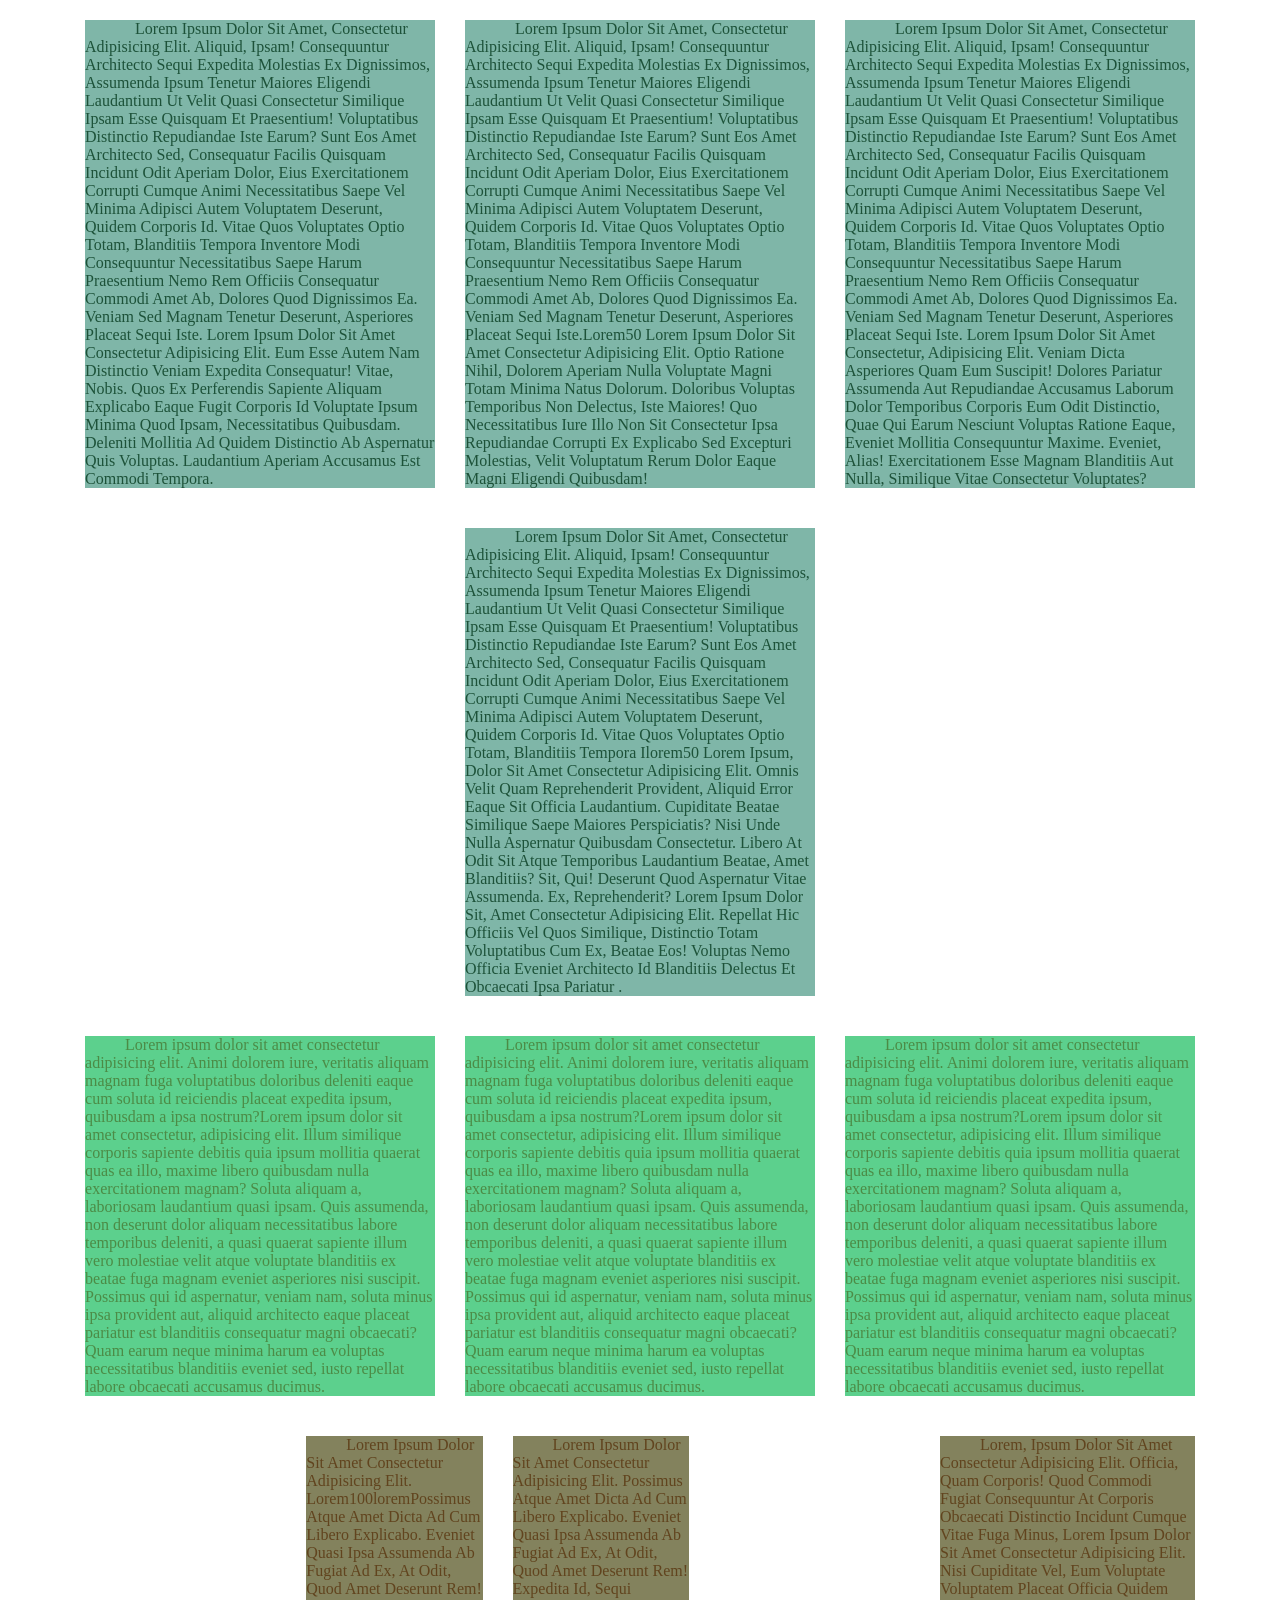
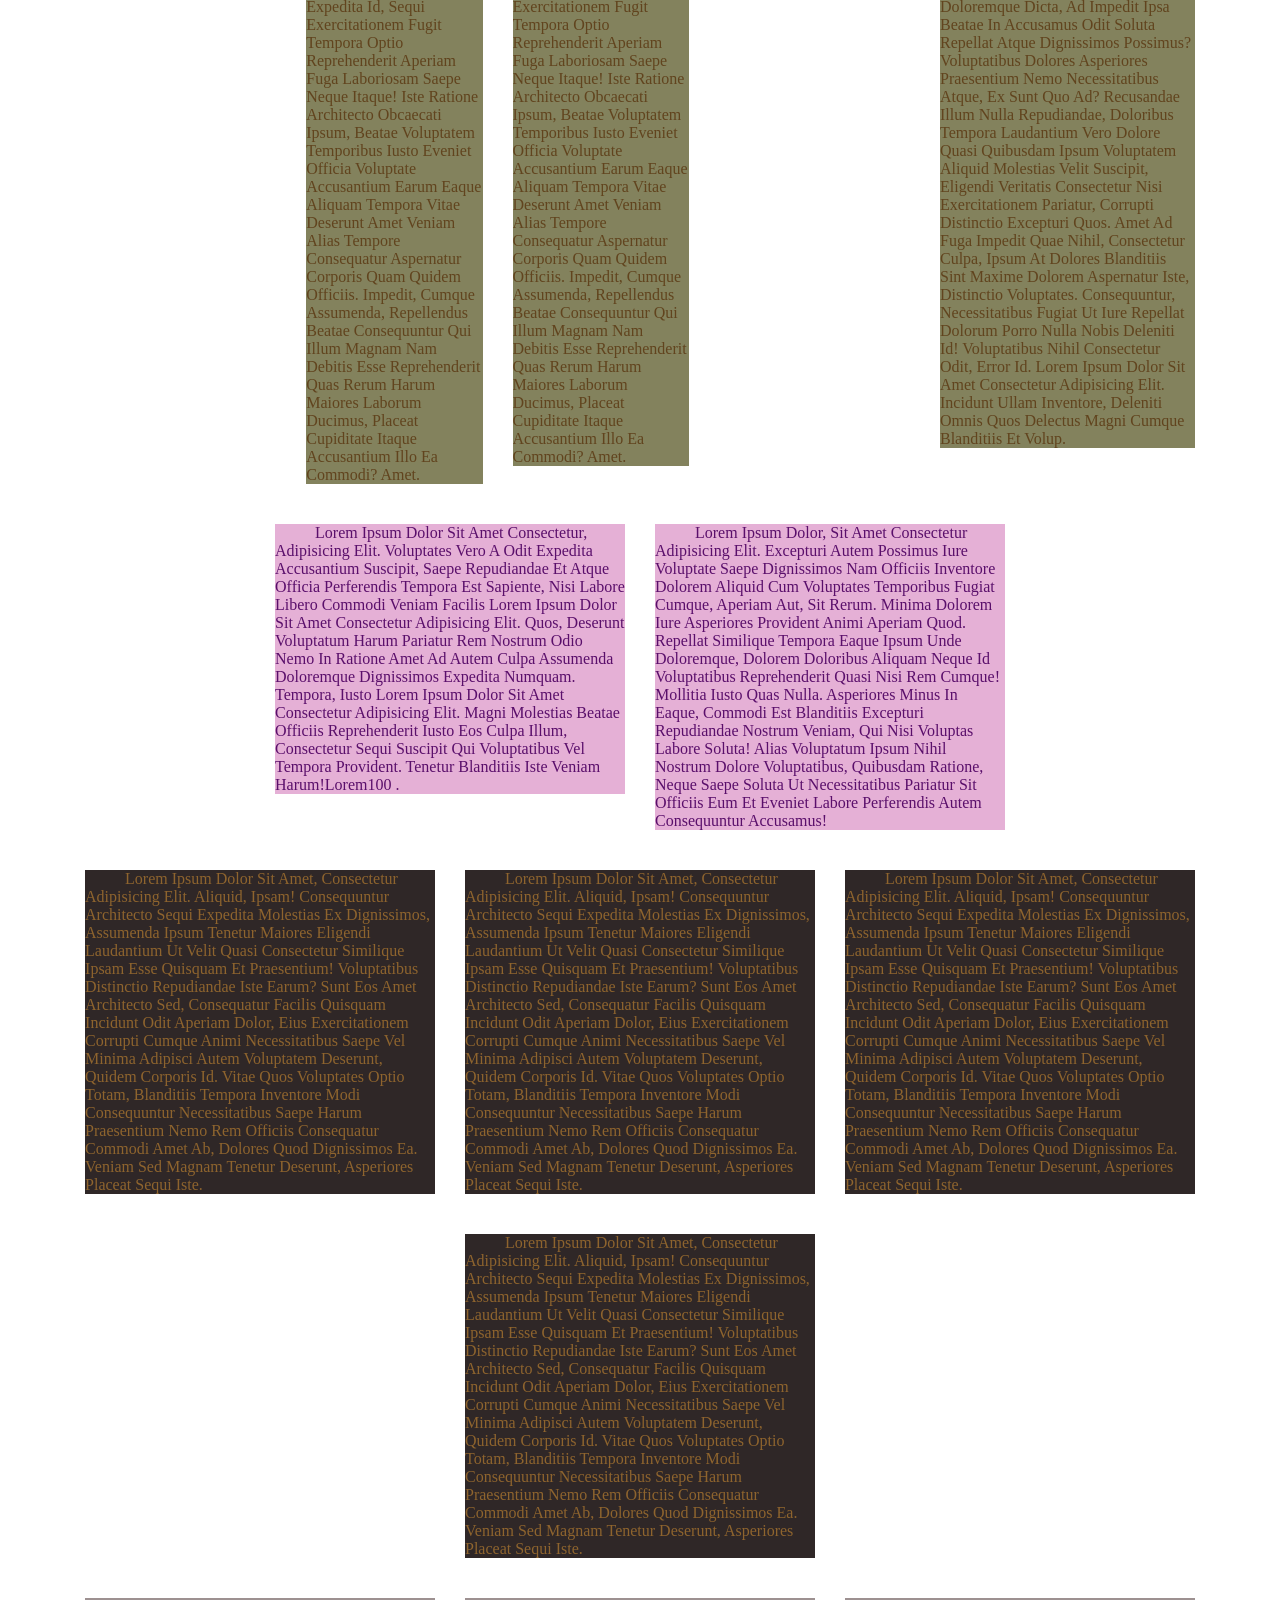
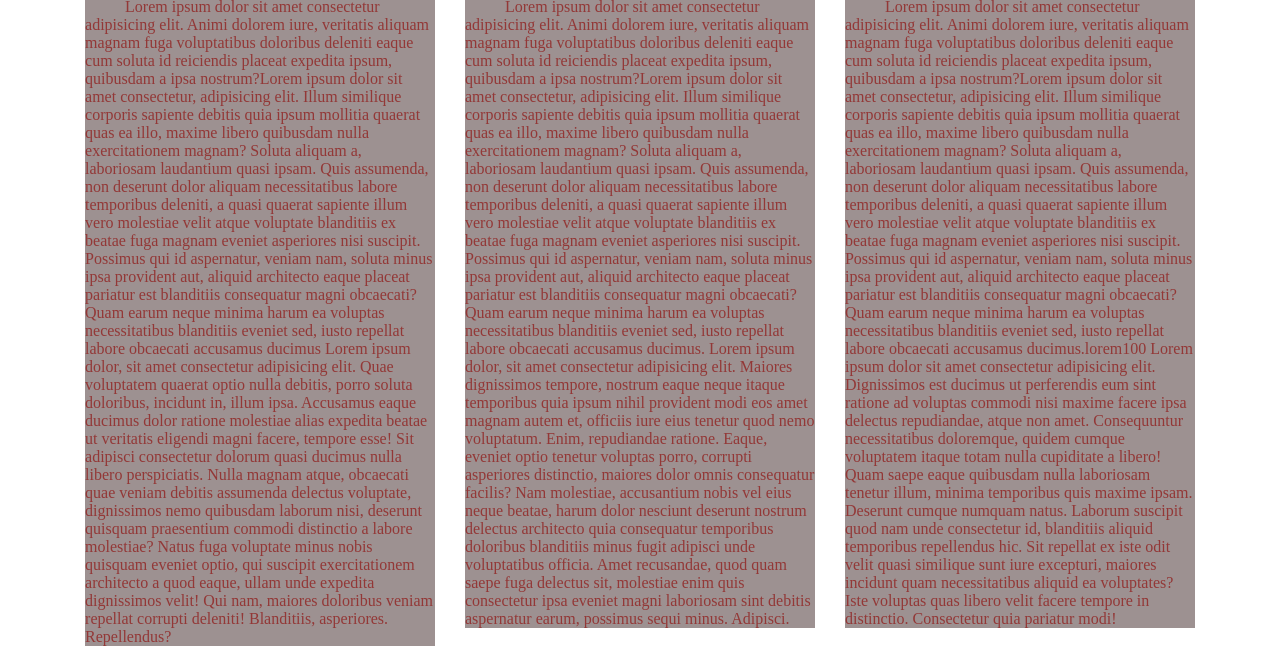
<file: css/mq/lec-1.2/index.html>
<!DOCTYPE html>
<html lang="en">
<head>
    <meta charset="UTF-8">
    <meta name="viewport" content="width=device-width, initial-scale=1.0">
    <title>Media Query</title>
    <!-- custom css -->
     <link rel="stylesheet" href="style.css">
     <!-- Media Query -->
      <link rel="stylesheet" href="media.css">
</head>
<body>
    <section>
        <div class="container">
         <div class="row justify-center">
                <div class="col-12 col-md-6 col-lg-4 col-xl-4 col-xxl-4">
                    <div class="box">
                    <p>Lorem ipsum dolor sit amet, consectetur adipisicing elit. Aliquid, ipsam! Consequuntur architecto sequi expedita molestias ex dignissimos, assumenda ipsum tenetur maiores eligendi laudantium ut velit quasi consectetur similique ipsam esse quisquam et praesentium! Voluptatibus distinctio repudiandae iste earum? Sunt eos amet architecto sed, consequatur facilis quisquam incidunt odit aperiam dolor, eius exercitationem corrupti cumque animi necessitatibus saepe vel minima adipisci autem voluptatem deserunt, quidem corporis id. Vitae quos voluptates optio totam, blanditiis tempora inventore modi consequuntur necessitatibus saepe harum praesentium nemo rem officiis consequatur commodi amet ab, dolores quod dignissimos ea. Veniam sed magnam tenetur deserunt, asperiores placeat sequi iste. Lorem ipsum dolor sit amet consectetur adipisicing elit. Eum esse autem nam distinctio veniam expedita consequatur! Vitae, nobis. Quos ex perferendis sapiente aliquam explicabo eaque fugit corporis id voluptate ipsum minima quod ipsam, necessitatibus quibusdam. Deleniti mollitia ad quidem distinctio ab aspernatur quis voluptas. Laudantium aperiam accusamus est commodi tempora.</p>
                </div>
                   </div>
                 <div class="col-12 col-md-6 col-lg-4 col-xl-4 col-xxl-4">
                    <div class="box">  
                         <p>Lorem ipsum dolor sit amet, consectetur adipisicing elit. Aliquid, ipsam! Consequuntur architecto sequi expedita molestias ex dignissimos, assumenda ipsum tenetur maiores eligendi laudantium ut velit quasi consectetur similique ipsam esse quisquam et praesentium! Voluptatibus distinctio repudiandae iste earum? Sunt eos amet architecto sed, consequatur facilis quisquam incidunt odit aperiam dolor, eius exercitationem corrupti cumque animi necessitatibus saepe vel minima adipisci autem voluptatem deserunt, quidem corporis id. Vitae quos voluptates optio totam, blanditiis tempora inventore modi consequuntur necessitatibus saepe harum praesentium nemo rem officiis consequatur commodi amet ab, dolores quod dignissimos ea. Veniam sed magnam tenetur deserunt, asperiores placeat sequi iste.lorem50 Lorem ipsum dolor sit amet consectetur adipisicing elit. Optio ratione nihil, dolorem aperiam nulla voluptate magni totam minima natus dolorum. Doloribus voluptas temporibus non delectus, iste maiores! Quo necessitatibus iure illo non sit consectetur ipsa repudiandae corrupti ex explicabo sed excepturi molestias, velit voluptatum rerum dolor eaque magni eligendi quibusdam!</p>
                    </div>
                </div>
                <div class="col-12 col-md-6 col-lg-4 col-xl-4 col-xxl-4">
                  <div class="box">
                    <p>Lorem ipsum dolor sit amet, consectetur adipisicing elit. Aliquid, ipsam! Consequuntur architecto sequi expedita molestias ex dignissimos, assumenda ipsum tenetur maiores eligendi laudantium ut velit quasi consectetur similique ipsam esse quisquam et praesentium! Voluptatibus distinctio repudiandae iste earum? Sunt eos amet architecto sed, consequatur facilis quisquam incidunt odit aperiam dolor, eius exercitationem corrupti cumque animi necessitatibus saepe vel minima adipisci autem voluptatem deserunt, quidem corporis id. Vitae quos voluptates optio totam, blanditiis tempora inventore modi consequuntur necessitatibus saepe harum praesentium nemo rem officiis consequatur commodi amet ab, dolores quod dignissimos ea. Veniam sed magnam tenetur deserunt, asperiores placeat sequi iste. Lorem ipsum dolor sit amet consectetur, adipisicing elit. Veniam dicta asperiores quam eum suscipit! Dolores pariatur assumenda aut repudiandae accusamus laborum dolor temporibus corporis eum odit distinctio, quae qui earum nesciunt voluptas ratione eaque, eveniet mollitia consequuntur maxime. Eveniet, alias! Exercitationem esse magnam blanditiis aut nulla, similique vitae consectetur voluptates?</p>
                  </div>
                      </div>
                <div class="col-12 col-md-6 col-lg-4 col-xl-4 col-xxl-4">
                     <div class="box">
                        <p>Lorem ipsum dolor sit amet, consectetur adipisicing elit. Aliquid, ipsam! Consequuntur architecto sequi expedita molestias ex dignissimos, assumenda ipsum tenetur maiores eligendi laudantium ut velit quasi consectetur similique ipsam esse quisquam et praesentium! Voluptatibus distinctio repudiandae iste earum? Sunt eos amet architecto sed, consequatur facilis quisquam incidunt odit aperiam dolor, eius exercitationem corrupti cumque animi necessitatibus saepe vel minima adipisci autem voluptatem deserunt, quidem corporis id. Vitae quos voluptates optio totam, blanditiis tempora ilorem50 Lorem ipsum, dolor sit amet consectetur adipisicing elit. Omnis velit quam reprehenderit provident, aliquid error eaque sit officia laudantium. Cupiditate beatae similique saepe maiores perspiciatis? Nisi unde nulla aspernatur quibusdam consectetur. Libero at odit sit atque temporibus laudantium beatae, amet blanditiis? Sit, qui! Deserunt quod aspernatur vitae assumenda. Ex, reprehenderit? Lorem ipsum dolor sit, amet consectetur adipisicing elit. Repellat hic officiis vel quos similique, distinctio totam voluptatibus cum ex, beatae eos! Voluptas nemo officia eveniet architecto id blanditiis delectus et obcaecati ipsa pariatur .</p>
                     </div>
                      </div>
                </div>
         </div>
        </div>
    </section>
    <section>
        <div class="container">
            <div class="row justify-center">
              <div class="col-12 col-md-6 col-lg-4 col-xl-4 col-xxl-4">
                <div class="box-1">
                    <p>
                        Lorem ipsum dolor sit amet consectetur adipisicing elit. Animi dolorem iure, veritatis aliquam magnam fuga voluptatibus doloribus deleniti eaque cum soluta id reiciendis placeat expedita ipsum, quibusdam a ipsa nostrum?Lorem ipsum dolor sit amet consectetur, adipisicing elit. Illum similique corporis sapiente debitis quia ipsum mollitia quaerat quas ea illo, maxime libero quibusdam nulla exercitationem magnam? Soluta aliquam a, laboriosam laudantium quasi ipsam. Quis assumenda, non deserunt dolor aliquam necessitatibus labore temporibus deleniti, a quasi quaerat sapiente illum vero molestiae velit atque voluptate blanditiis ex beatae fuga magnam eveniet asperiores nisi suscipit. Possimus qui id aspernatur, veniam nam, soluta minus ipsa provident aut, aliquid architecto eaque placeat pariatur est blanditiis consequatur magni obcaecati? Quam earum neque minima harum ea voluptas necessitatibus blanditiis eveniet sed, iusto repellat labore obcaecati accusamus ducimus.
                    </p>
                </div>
              </div>
              <div class="col-12 col-md-6 col-lg-4 col-xl-4 col-xxl-4">
                <div class="box-1">
                    <p>
                        Lorem ipsum dolor sit amet consectetur adipisicing elit. Animi dolorem iure, veritatis aliquam magnam fuga voluptatibus doloribus deleniti eaque cum soluta id reiciendis placeat expedita ipsum, quibusdam a ipsa nostrum?Lorem ipsum dolor sit amet consectetur, adipisicing elit. Illum similique corporis sapiente debitis quia ipsum mollitia quaerat quas ea illo, maxime libero quibusdam nulla exercitationem magnam? Soluta aliquam a, laboriosam laudantium quasi ipsam. Quis assumenda, non deserunt dolor aliquam necessitatibus labore temporibus deleniti, a quasi quaerat sapiente illum vero molestiae velit atque voluptate blanditiis ex beatae fuga magnam eveniet asperiores nisi suscipit. Possimus qui id aspernatur, veniam nam, soluta minus ipsa provident aut, aliquid architecto eaque placeat pariatur est blanditiis consequatur magni obcaecati? Quam earum neque minima harum ea voluptas necessitatibus blanditiis eveniet sed, iusto repellat labore obcaecati accusamus ducimus.
                    </p>
                </div>
              </div>
              <div class="col-12 col-md-6 col-lg-4 col-xl-4 col-xxl-4">
                <div class="box-1">
                    <p>
                        Lorem ipsum dolor sit amet consectetur adipisicing elit. Animi dolorem iure, veritatis aliquam magnam fuga voluptatibus doloribus deleniti eaque cum soluta id reiciendis placeat expedita ipsum, quibusdam a ipsa nostrum?Lorem ipsum dolor sit amet consectetur, adipisicing elit. Illum similique corporis sapiente debitis quia ipsum mollitia quaerat quas ea illo, maxime libero quibusdam nulla exercitationem magnam? Soluta aliquam a, laboriosam laudantium quasi ipsam. Quis assumenda, non deserunt dolor aliquam necessitatibus labore temporibus deleniti, a quasi quaerat sapiente illum vero molestiae velit atque voluptate blanditiis ex beatae fuga magnam eveniet asperiores nisi suscipit. Possimus qui id aspernatur, veniam nam, soluta minus ipsa provident aut, aliquid architecto eaque placeat pariatur est blanditiis consequatur magni obcaecati? Quam earum neque minima harum ea voluptas necessitatibus blanditiis eveniet sed, iusto repellat labore obcaecati accusamus ducimus.
                    </p>
                </div>
              </div>
            </div>
        </div>
    </section>
    <section>
        <div class="container">
            <div class="row justify-center">
                <div class="col-12 col-lg-9 col-xl-9 col-xxl-9 row">
                  <div class="col-12 col-md-3 col-lg-6 col-xl-3 col-xxl-3 ">
                    <div class="box-2">
                        <p>
                        </p>
                    </div>
                  </div>
                    <div class="col-12 col-md-3 col-lg-6 col-xl-3 col-xxl-3 ">
                        <div class="box-2">
                            <p>
                                Lorem ipsum dolor sit amet consectetur adipisicing elit. lorem100loremPossimus atque amet dicta ad cum libero explicabo. Eveniet quasi ipsa assumenda ab fugiat ad ex, at odit, quod amet deserunt rem! Expedita id, sequi exercitationem fugit tempora optio reprehenderit aperiam fuga laboriosam saepe neque itaque! Iste ratione architecto obcaecati ipsum, beatae voluptatem temporibus iusto eveniet officia voluptate accusantium earum eaque aliquam tempora vitae deserunt amet veniam alias tempore consequatur aspernatur corporis quam quidem officiis. Impedit, cumque assumenda, repellendus beatae consequuntur qui illum magnam nam debitis esse reprehenderit quas rerum harum maiores laborum ducimus, placeat cupiditate itaque accusantium illo ea commodi? Amet.
                            </p>
                        </div>
                    </div>
                   <div class="col-12 col-md-3 col-lg-6 col-xl-3 col-xxl-3">
                    <div class="box-2">
                        <p>
                            Lorem ipsum dolor sit amet consectetur adipisicing elit. Possimus atque amet dicta ad cum libero explicabo. Eveniet quasi ipsa assumenda ab fugiat ad ex, at odit, quod amet deserunt rem! Expedita id, sequi exercitationem fugit tempora optio reprehenderit aperiam fuga laboriosam saepe neque itaque! Iste ratione architecto obcaecati ipsum, beatae voluptatem temporibus iusto eveniet officia voluptate accusantium earum eaque aliquam tempora vitae deserunt amet veniam alias tempore consequatur aspernatur corporis quam quidem officiis. Impedit, cumque assumenda, repellendus beatae consequuntur qui illum magnam nam debitis esse reprehenderit quas rerum harum maiores laborum ducimus, placeat cupiditate itaque accusantium illo ea commodi? Amet.
                        </p>
                    </div>
                   </div>
               </div>
                <div class="col-12 col-md-6 col-lg-6 col-xl-3 col-xxl-3">
                    <div class="box-2">
                        <p>Lorem, ipsum dolor sit amet consectetur adipisicing elit. Officia, quam corporis! Quod commodi fugiat consequuntur at corporis obcaecati distinctio incidunt cumque vitae fuga minus, Lorem ipsum dolor sit amet consectetur adipisicing elit. Nisi cupiditate vel, eum voluptate voluptatem placeat officia quidem doloremque dicta, ad impedit ipsa beatae in accusamus odit soluta repellat atque dignissimos possimus? Voluptatibus dolores asperiores praesentium nemo necessitatibus atque, ex sunt quo ad? Recusandae illum nulla repudiandae, doloribus tempora laudantium vero dolore quasi quibusdam ipsum voluptatem aliquid molestias velit suscipit, eligendi veritatis consectetur nisi exercitationem pariatur, corrupti distinctio excepturi quos. Amet ad fuga impedit quae nihil, consectetur culpa, ipsum at dolores blanditiis sint maxime dolorem aspernatur iste, distinctio voluptates. Consequuntur, necessitatibus fugiat ut iure repellat dolorum porro nulla nobis deleniti id! voluptatibus nihil consectetur odit, error id. Lorem ipsum dolor sit amet consectetur adipisicing elit. Incidunt ullam inventore, deleniti omnis quos delectus magni cumque blanditiis et volup. </p>
                    </div>
                </div>
            </div>
        </div>
    </section>
    <section>
        <div class="container">
            <div class="row  justify-center">
                <div class="col-12 col-md-6 col-lg-4 col-xl-4 col-xxl-4">
                    <div class="box-3">
                        <p>
                            Lorem ipsum dolor sit amet consectetur, adipisicing elit. Voluptates vero a odit expedita accusantium suscipit, saepe repudiandae et atque officia perferendis tempora est sapiente, nisi labore libero commodi veniam facilis Lorem ipsum dolor sit amet consectetur adipisicing elit. Quos, deserunt voluptatum harum pariatur rem nostrum odio nemo in ratione amet ad autem culpa assumenda doloremque dignissimos expedita numquam. Tempora, iusto Lorem ipsum dolor sit amet consectetur adipisicing elit. Magni molestias beatae officiis reprehenderit iusto eos culpa illum, consectetur sequi suscipit qui voluptatibus vel tempora provident. Tenetur blanditiis iste veniam harum!lorem100  .
                        </p>
                    </div>
                </div>
                <div class="col-12 col-md-6 col-lg-4 col-xl-4 col-xxl-4">
                <div class="box-3">
                    <p>
                        Lorem ipsum dolor, sit amet consectetur adipisicing elit. Excepturi autem possimus iure voluptate saepe dignissimos nam officiis inventore dolorem aliquid cum voluptates temporibus fugiat cumque, aperiam aut, sit rerum. Minima dolorem iure asperiores provident animi aperiam quod. Repellat similique tempora eaque ipsum unde doloremque, dolorem doloribus aliquam neque id voluptatibus reprehenderit quasi nisi rem cumque! Mollitia iusto quas nulla. Asperiores minus in eaque, commodi est blanditiis excepturi repudiandae nostrum veniam, qui nisi voluptas labore soluta! Alias voluptatum ipsum nihil nostrum dolore voluptatibus, quibusdam ratione, neque saepe soluta ut necessitatibus pariatur sit officiis eum et eveniet labore perferendis autem consequuntur accusamus!
                    </p>
                </div>
              
                </div>
            </div>
        </div>
    </section>
    <section>
        <div class="container">
         <div class="row justify-center">
                <div class="col-12 col-md-6 col-lg-4 col-xl-4 col-xxl-4">
                    <div class="box-4">
                    <p>Lorem ipsum dolor sit amet, consectetur adipisicing elit. Aliquid, ipsam! Consequuntur architecto sequi expedita molestias ex dignissimos, assumenda ipsum tenetur maiores eligendi laudantium ut velit quasi consectetur similique ipsam esse quisquam et praesentium! Voluptatibus distinctio repudiandae iste earum? Sunt eos amet architecto sed, consequatur facilis quisquam incidunt odit aperiam dolor, eius exercitationem corrupti cumque animi necessitatibus saepe vel minima adipisci autem voluptatem deserunt, quidem corporis id. Vitae quos voluptates optio totam, blanditiis tempora inventore modi consequuntur necessitatibus saepe harum praesentium nemo rem officiis consequatur commodi amet ab, dolores quod dignissimos ea. Veniam sed magnam tenetur deserunt, asperiores placeat sequi iste.</p>
                </div>
                   </div>
                 <div class="col-12 col-md-6 col-lg-4 col-xl-4 col-xxl-4">
                    <div class="box-4">  
                         <p>Lorem ipsum dolor sit amet, consectetur adipisicing elit. Aliquid, ipsam! Consequuntur architecto sequi expedita molestias ex dignissimos, assumenda ipsum tenetur maiores eligendi laudantium ut velit quasi consectetur similique ipsam esse quisquam et praesentium! Voluptatibus distinctio repudiandae iste earum? Sunt eos amet architecto sed, consequatur facilis quisquam incidunt odit aperiam dolor, eius exercitationem corrupti cumque animi necessitatibus saepe vel minima adipisci autem voluptatem deserunt, quidem corporis id. Vitae quos voluptates optio totam, blanditiis tempora inventore modi consequuntur necessitatibus saepe harum praesentium nemo rem officiis consequatur commodi amet ab, dolores quod dignissimos ea. Veniam sed magnam tenetur deserunt, asperiores placeat sequi iste.</p>
                    </div>
                </div>
                <div class="col-12 col-md-6 col-lg-4 col-xl-4 col-xxl-4">
                  <div class="box-4">
                    <p>Lorem ipsum dolor sit amet, consectetur adipisicing elit. Aliquid, ipsam! Consequuntur architecto sequi expedita molestias ex dignissimos, assumenda ipsum tenetur maiores eligendi laudantium ut velit quasi consectetur similique ipsam esse quisquam et praesentium! Voluptatibus distinctio repudiandae iste earum? Sunt eos amet architecto sed, consequatur facilis quisquam incidunt odit aperiam dolor, eius exercitationem corrupti cumque animi necessitatibus saepe vel minima adipisci autem voluptatem deserunt, quidem corporis id. Vitae quos voluptates optio totam, blanditiis tempora inventore modi consequuntur necessitatibus saepe harum praesentium nemo rem officiis consequatur commodi amet ab, dolores quod dignissimos ea. Veniam sed magnam tenetur deserunt, asperiores placeat sequi iste.</p>
                  </div>
                      </div>
                <div class="col-12 col-md-6 col-lg-4 col-xl-4 col-xxl-4">
                     <div class="box-4">
                        <p>Lorem ipsum dolor sit amet, consectetur adipisicing elit. Aliquid, ipsam! Consequuntur architecto sequi expedita molestias ex dignissimos, assumenda ipsum tenetur maiores eligendi laudantium ut velit quasi consectetur similique ipsam esse quisquam et praesentium! Voluptatibus distinctio repudiandae iste earum? Sunt eos amet architecto sed, consequatur facilis quisquam incidunt odit aperiam dolor, eius exercitationem corrupti cumque animi necessitatibus saepe vel minima adipisci autem voluptatem deserunt, quidem corporis id. Vitae quos voluptates optio totam, blanditiis tempora inventore modi consequuntur necessitatibus saepe harum praesentium nemo rem officiis consequatur commodi amet ab, dolores quod dignissimos ea. Veniam sed magnam tenetur deserunt, asperiores placeat sequi iste.</p>
                     </div>
                      </div>
                </div>
         </div>
        </div>
    </section>
    <section>
        <div class="container">
            <div class="row justify-center">
              <div class="col-12 col-md-6 col-lg-4 col-xl-4 col-xxl-4">
                <div class="box-5">
                    <p>
                        Lorem ipsum dolor sit amet consectetur adipisicing elit. Animi dolorem iure, veritatis aliquam magnam fuga voluptatibus doloribus deleniti eaque cum soluta id reiciendis placeat expedita ipsum, quibusdam a ipsa nostrum?Lorem ipsum dolor sit amet consectetur, adipisicing elit. Illum similique corporis sapiente debitis quia ipsum mollitia quaerat quas ea illo, maxime libero quibusdam nulla exercitationem magnam? Soluta aliquam a, laboriosam laudantium quasi ipsam. Quis assumenda, non deserunt dolor aliquam necessitatibus labore temporibus deleniti, a quasi quaerat sapiente illum vero molestiae velit atque voluptate blanditiis ex beatae fuga magnam eveniet asperiores nisi suscipit. Possimus qui id aspernatur, veniam nam, soluta minus ipsa provident aut, aliquid architecto eaque placeat pariatur est blanditiis consequatur magni obcaecati? Quam earum neque minima harum ea voluptas necessitatibus blanditiis eveniet sed, iusto repellat labore obcaecati accusamus ducimus Lorem ipsum dolor, sit amet consectetur adipisicing elit. Quae voluptatem quaerat optio nulla debitis, porro soluta doloribus, incidunt in, illum ipsa. Accusamus eaque ducimus dolor ratione molestiae alias expedita beatae ut veritatis eligendi magni facere, tempore esse! Sit adipisci consectetur dolorum quasi ducimus nulla libero perspiciatis. Nulla magnam atque, obcaecati quae veniam debitis assumenda delectus voluptate, dignissimos nemo quibusdam laborum nisi, deserunt quisquam praesentium commodi distinctio a labore molestiae? Natus fuga voluptate minus nobis quisquam eveniet optio, qui suscipit exercitationem architecto a quod eaque, ullam unde expedita dignissimos velit! Qui nam, maiores doloribus veniam repellat corrupti deleniti! Blanditiis, asperiores. Repellendus?
                    </p>
                </div>
              </div>
              <div class="col-12 col-md-6 col-lg-4 col-xl-4 col-xxl-4">
                <div class="box-5">
                    <p>
                        Lorem ipsum dolor sit amet consectetur adipisicing elit. Animi dolorem iure, veritatis aliquam magnam fuga voluptatibus doloribus deleniti eaque cum soluta id reiciendis placeat expedita ipsum, quibusdam a ipsa nostrum?Lorem ipsum dolor sit amet consectetur, adipisicing elit. Illum similique corporis sapiente debitis quia ipsum mollitia quaerat quas ea illo, maxime libero quibusdam nulla exercitationem magnam? Soluta aliquam a, laboriosam laudantium quasi ipsam. Quis assumenda, non deserunt dolor aliquam necessitatibus labore temporibus deleniti, a quasi quaerat sapiente illum vero molestiae velit atque voluptate blanditiis ex beatae fuga magnam eveniet asperiores nisi suscipit. Possimus qui id aspernatur, veniam nam, soluta minus ipsa provident aut, aliquid architecto eaque placeat pariatur est blanditiis consequatur magni obcaecati? Quam earum neque minima harum ea voluptas necessitatibus blanditiis eveniet sed, iusto repellat labore obcaecati accusamus ducimus. Lorem ipsum dolor, sit amet consectetur adipisicing elit. Maiores dignissimos tempore, nostrum eaque neque itaque temporibus quia ipsum nihil provident modi eos amet magnam autem et, officiis iure eius tenetur quod nemo voluptatum. Enim, repudiandae ratione. Eaque, eveniet optio tenetur voluptas porro, corrupti asperiores distinctio, maiores dolor omnis consequatur facilis? Nam molestiae, accusantium nobis vel eius neque beatae, harum dolor nesciunt deserunt nostrum delectus architecto quia consequatur temporibus doloribus blanditiis minus fugit adipisci unde voluptatibus officia. Amet recusandae, quod quam saepe fuga delectus sit, molestiae enim quis consectetur ipsa eveniet magni laboriosam sint debitis aspernatur earum, possimus sequi minus. Adipisci.
                    </p>
                </div>
              </div>
              <div class="col-12 col-md-6 col-lg-4 col-xl-4 col-xxl-4">
                <div class="box-5">
                    <p>
                        Lorem ipsum dolor sit amet consectetur adipisicing elit. Animi dolorem iure, veritatis aliquam magnam fuga voluptatibus doloribus deleniti eaque cum soluta id reiciendis placeat expedita ipsum, quibusdam a ipsa nostrum?Lorem ipsum dolor sit amet consectetur, adipisicing elit. Illum similique corporis sapiente debitis quia ipsum mollitia quaerat quas ea illo, maxime libero quibusdam nulla exercitationem magnam? Soluta aliquam a, laboriosam laudantium quasi ipsam. Quis assumenda, non deserunt dolor aliquam necessitatibus labore temporibus deleniti, a quasi quaerat sapiente illum vero molestiae velit atque voluptate blanditiis ex beatae fuga magnam eveniet asperiores nisi suscipit. Possimus qui id aspernatur, veniam nam, soluta minus ipsa provident aut, aliquid architecto eaque placeat pariatur est blanditiis consequatur magni obcaecati? Quam earum neque minima harum ea voluptas necessitatibus blanditiis eveniet sed, iusto repellat labore obcaecati accusamus ducimus.lorem100 Lorem ipsum dolor sit amet consectetur adipisicing elit. Dignissimos est ducimus ut perferendis eum sint ratione ad voluptas commodi nisi maxime facere ipsa delectus repudiandae, atque non amet. Consequuntur necessitatibus doloremque, quidem cumque voluptatem itaque totam nulla cupiditate a libero! Quam saepe eaque quibusdam nulla laboriosam tenetur illum, minima temporibus quis maxime ipsam. Deserunt cumque numquam natus. Laborum suscipit quod nam unde consectetur id, blanditiis aliquid temporibus repellendus hic. Sit repellat ex iste odit velit quasi similique sunt iure excepturi, maiores incidunt quam necessitatibus aliquid ea voluptates? Iste voluptas quas libero velit facere tempore in distinctio. Consectetur quia pariatur modi!
                    </p>
                </div>
              </div>
            </div>
        </div>
    </section>
</body>
</html>
</file>
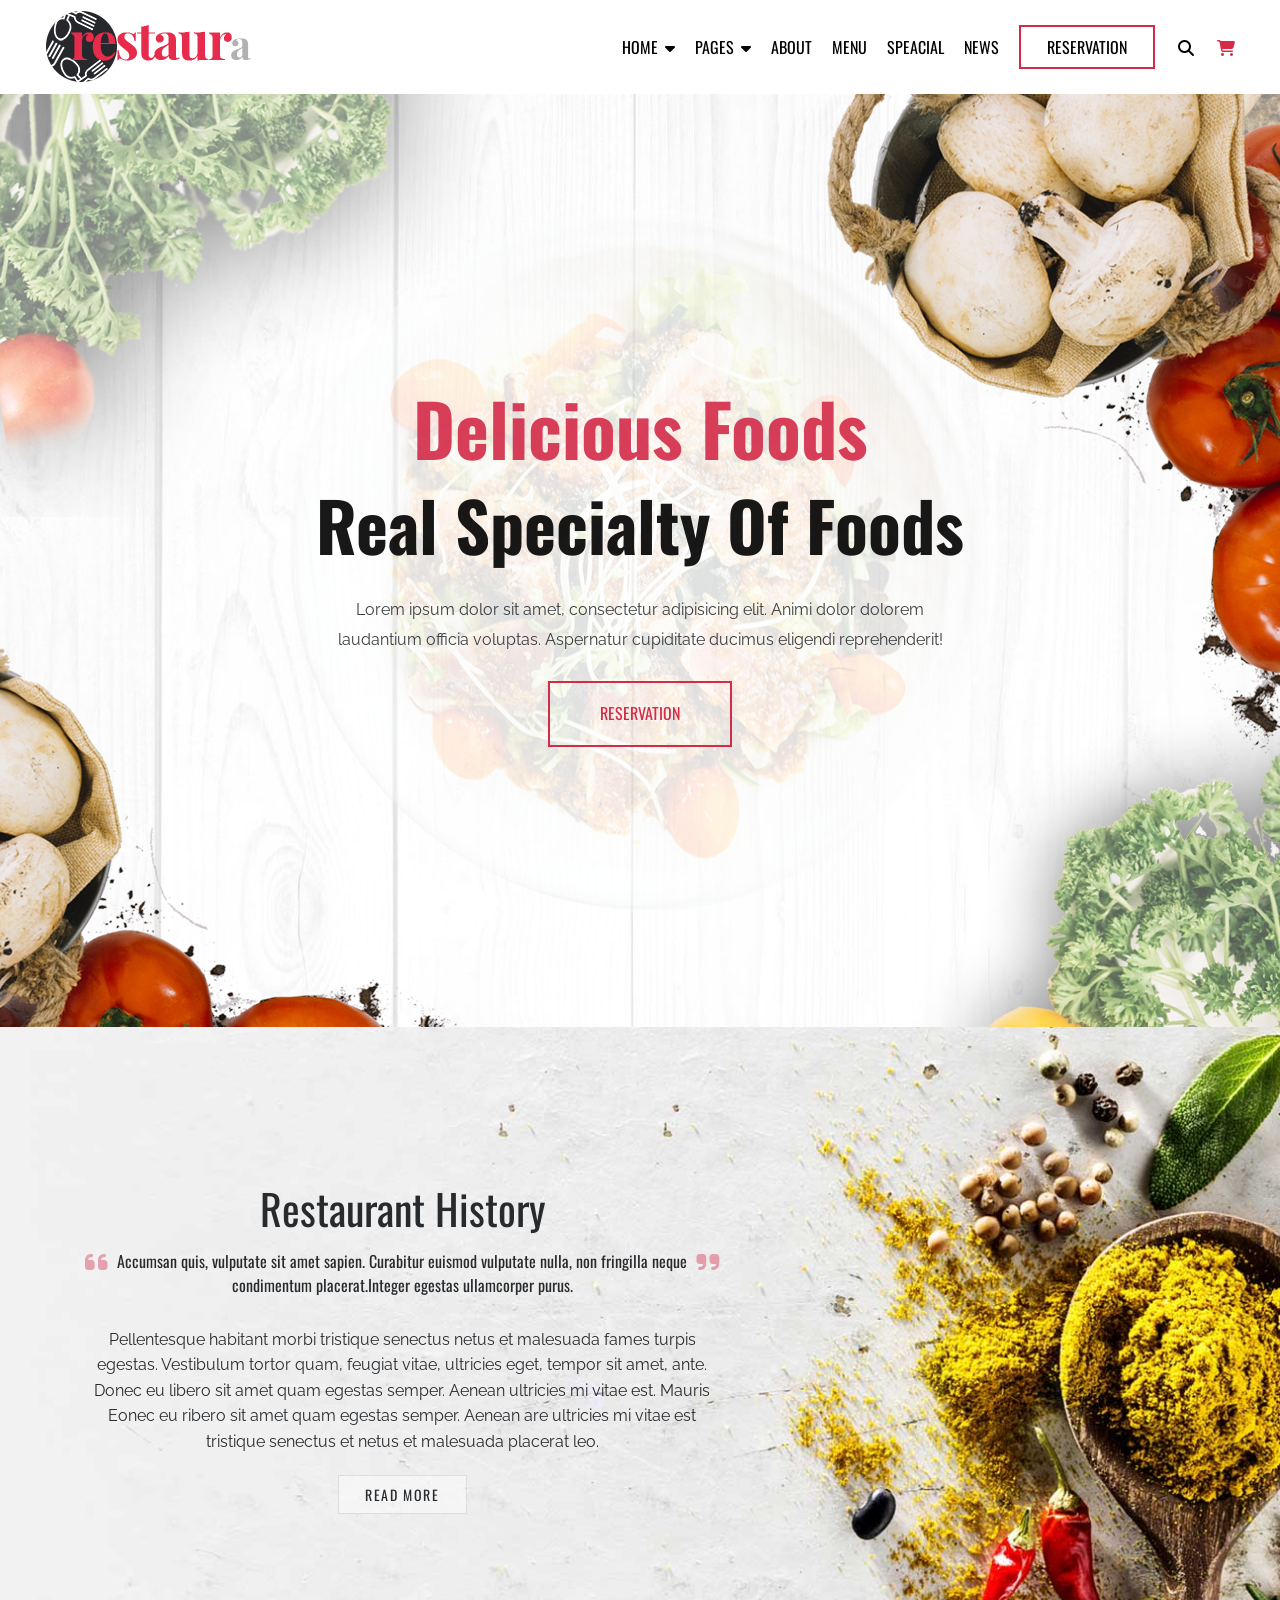
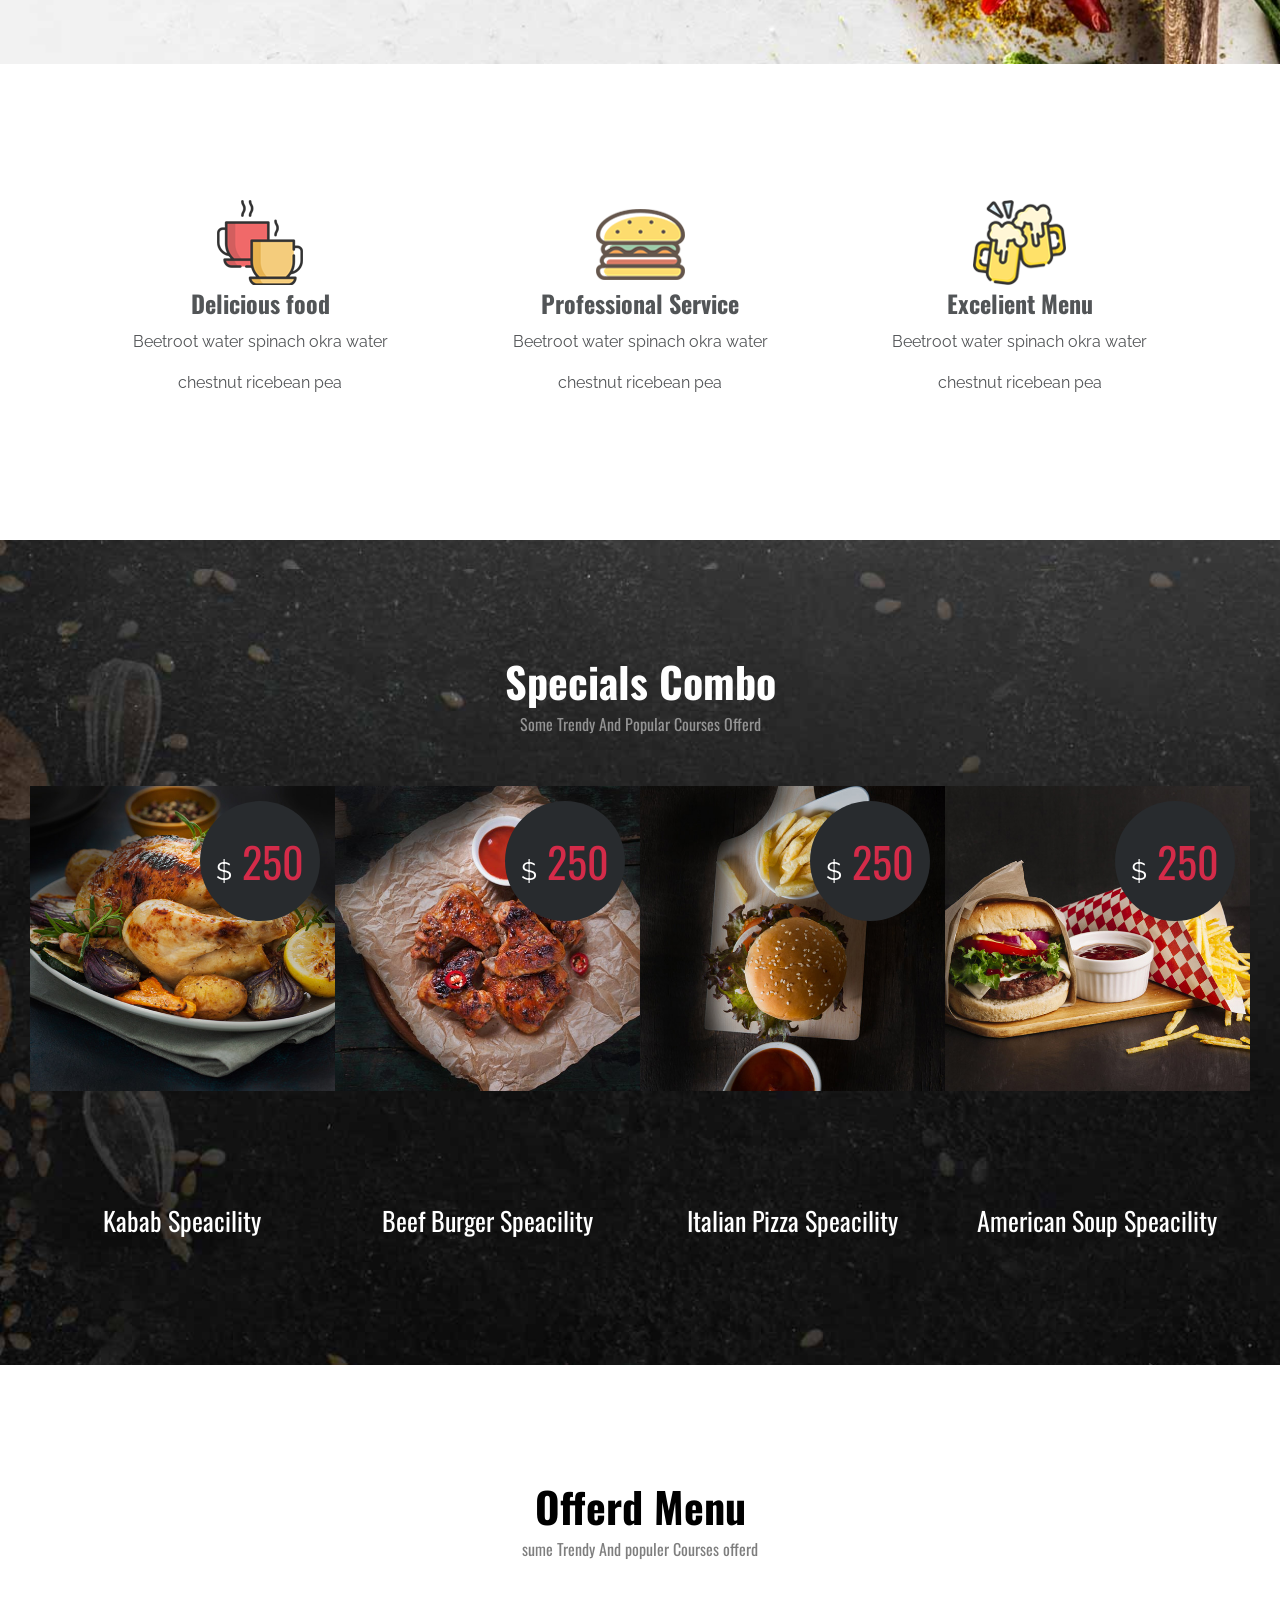
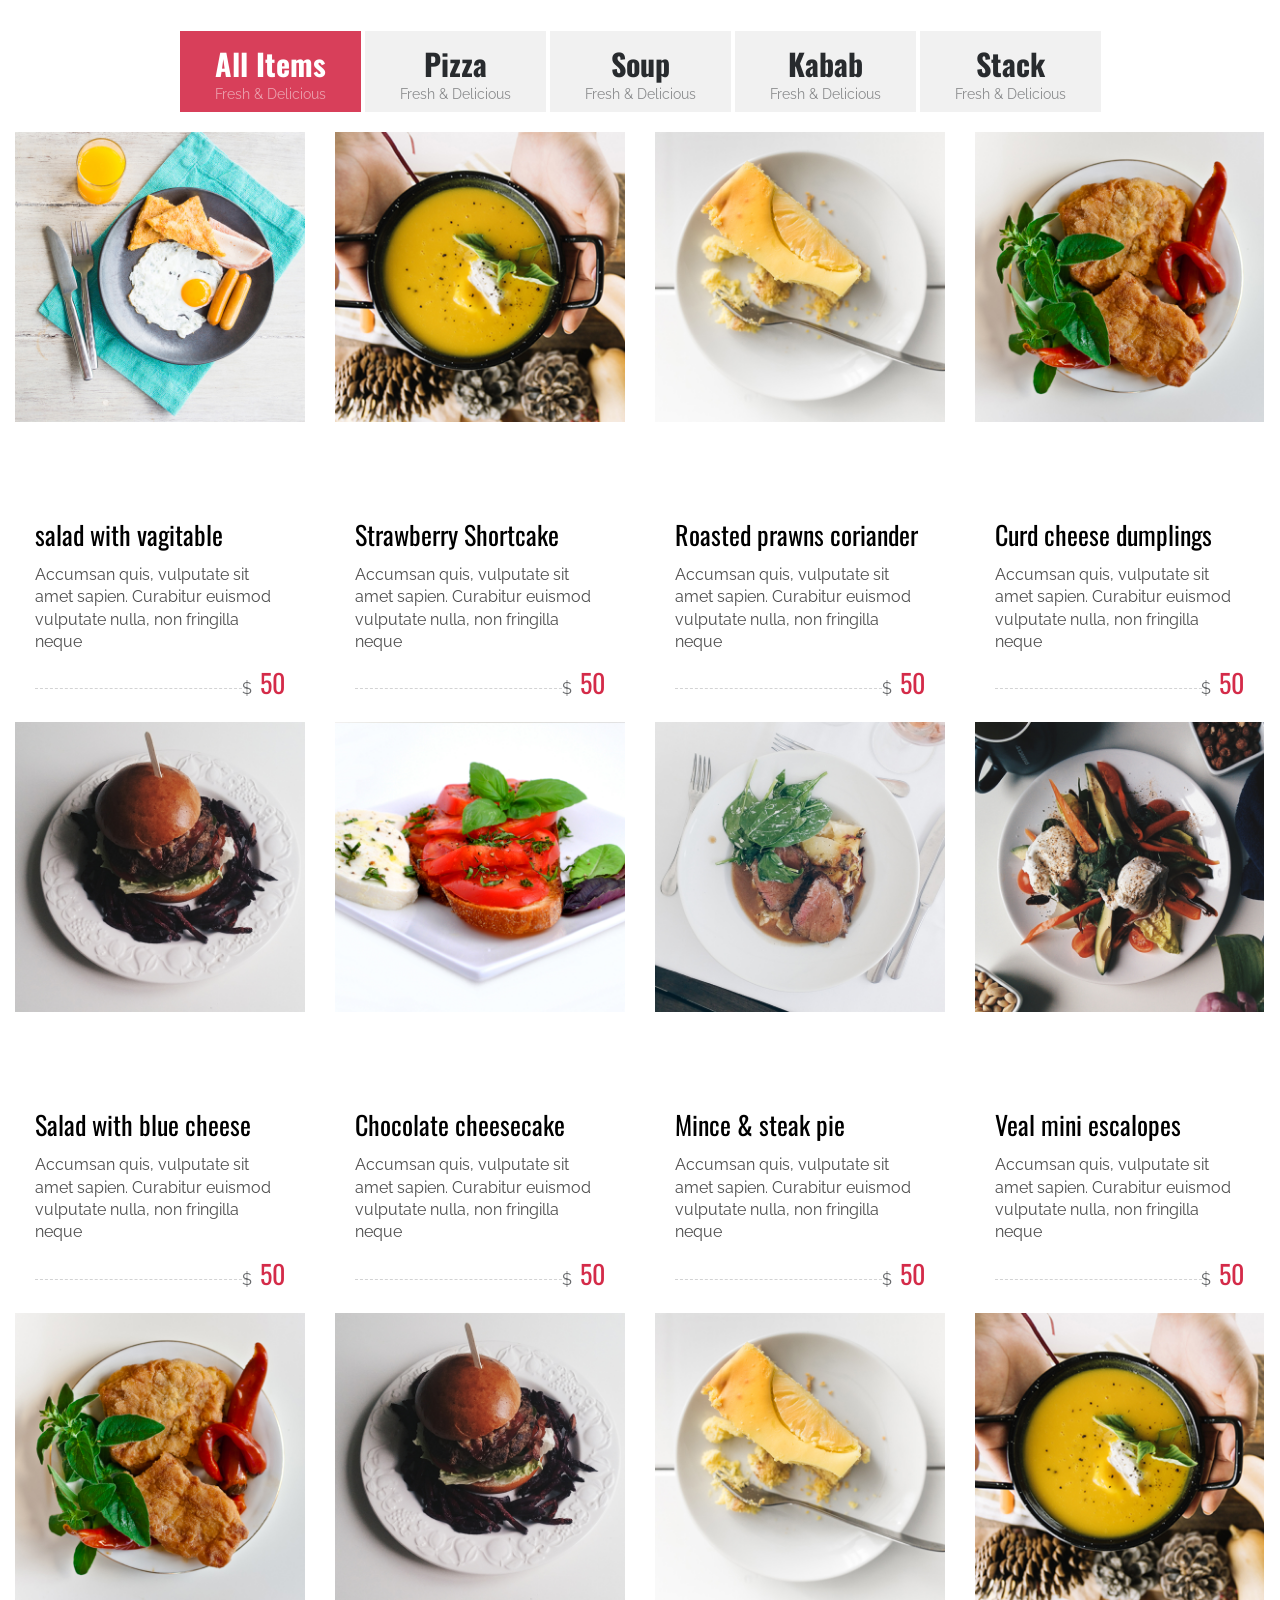
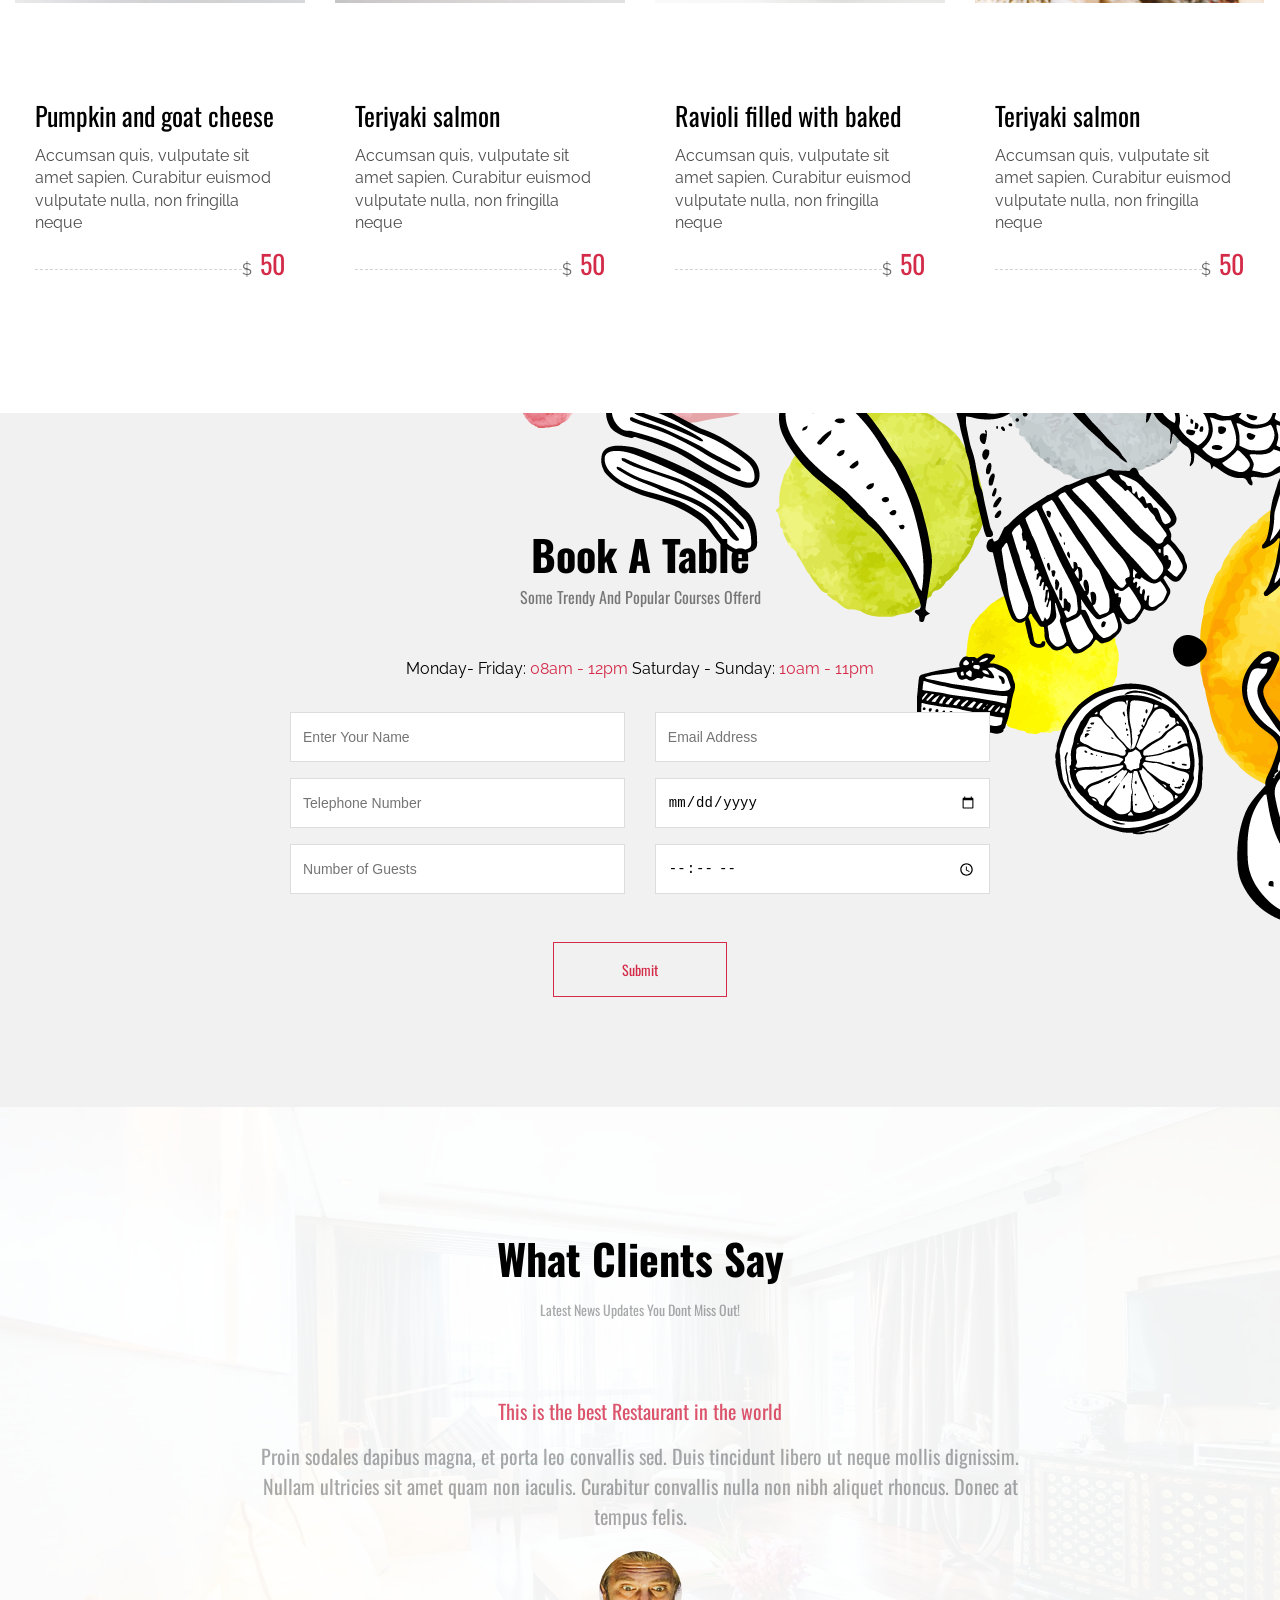
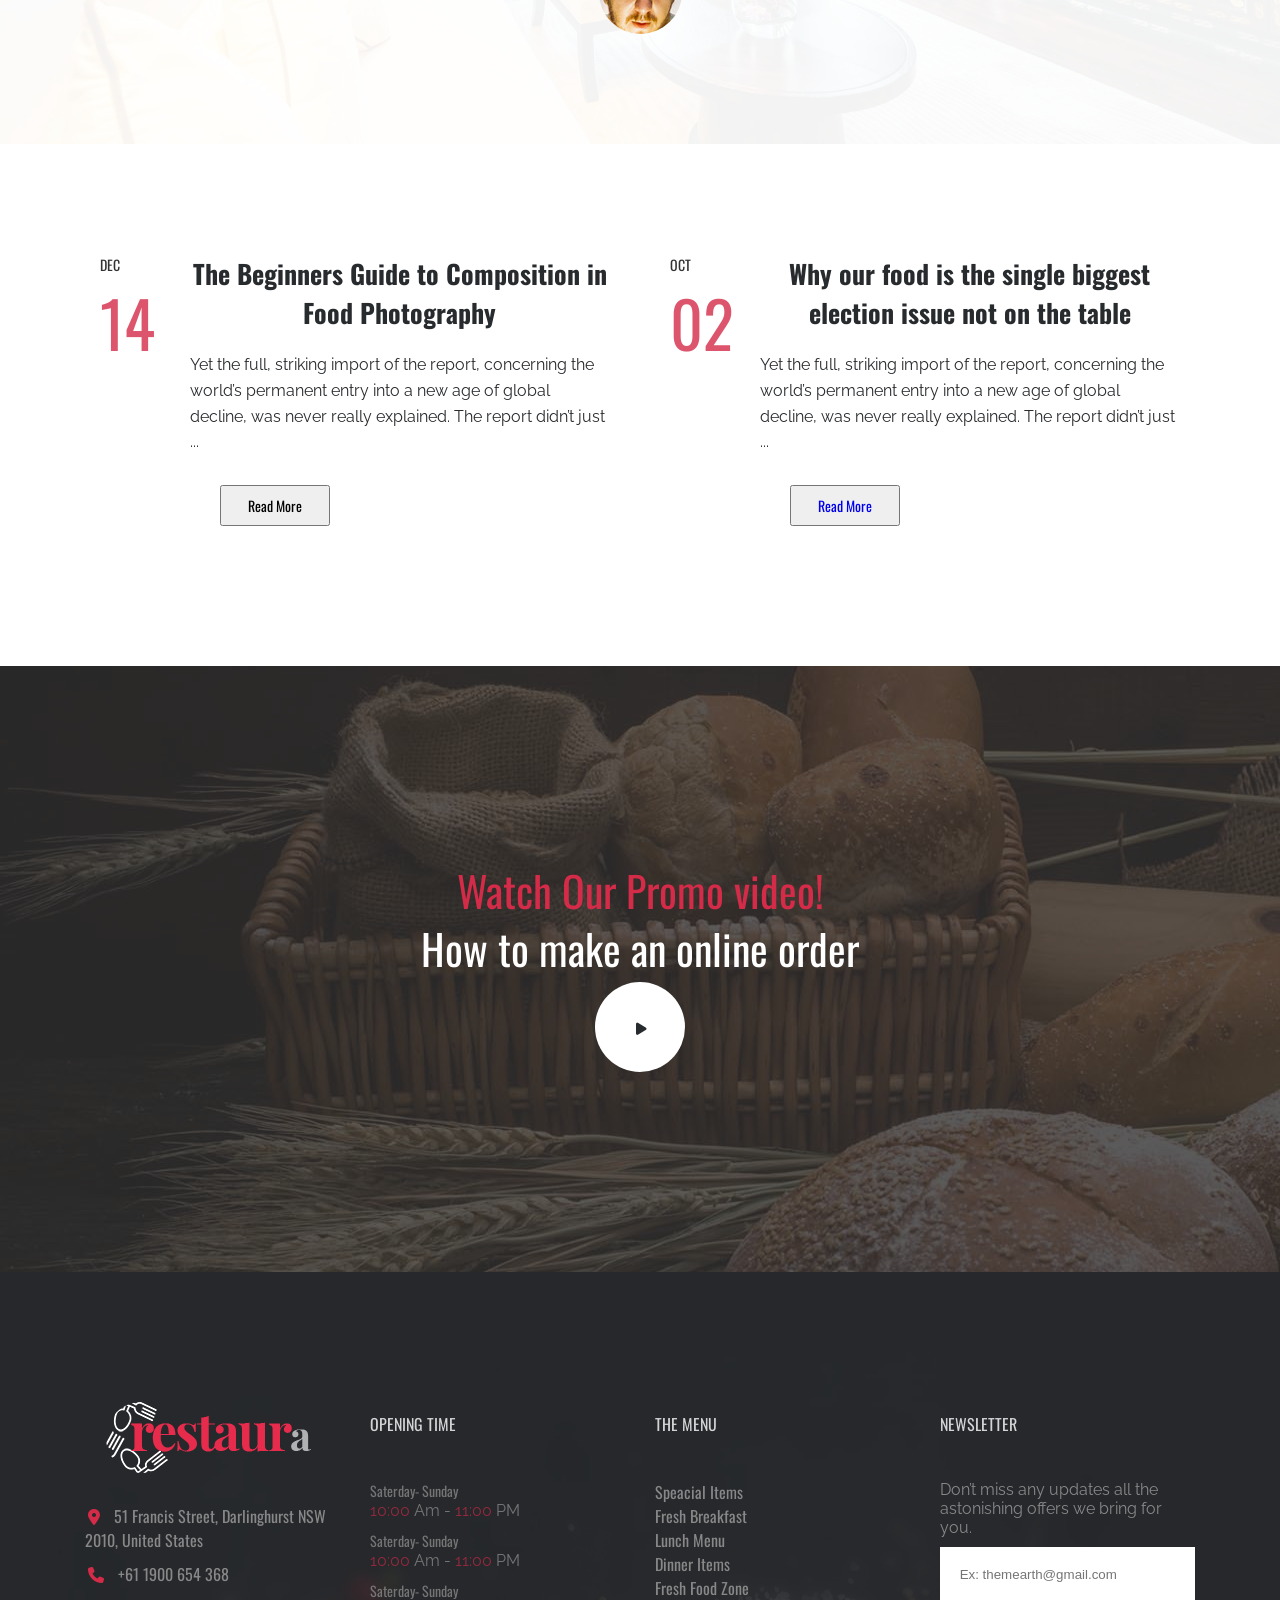
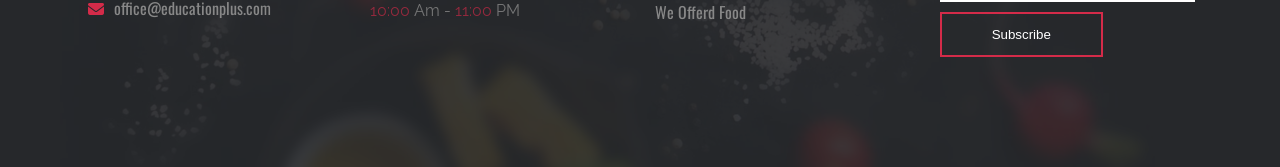
<file: css/mq/website(max-width)/index.html>
<!DOCTYPE html>
<html lang="en">
<head>
    <meta charset="UTF-8">
    <meta name="viewport" content="width=device-width,initial-scale=1.0">
     <title>Restaura</title>
     <!-- faveicon -->
     <link rel="shortcut icon" href="assets/img/faveicons.png" type="image/x-icon">
     <!-- font css -->
     <link rel="stylesheet" href="assets/css/fonts.css">
     <!-- icon css -->
     <link rel="stylesheet" href="assets/css/all.min.css">
     <!-- custom css -->
     <link rel="stylesheet" href="assets/css/style.css">
      <!-- media css  -->
    <link rel="stylesheet" href="css/media.css">
</head>
<body>
    <!-- header start -->
    <header>
     <div class="container-fluid">
         <div class="row align-contain space-between">
             <div class="col-3">
                 <div class="logo">
                     <a href="#">
                         <img src="assets/img/logo-footer-red.png" alt="">
                     </a>
                 </div>
             </div>
             <div class="col-8  d-xs-none d-sm-none d-md-none">
                 <div class="menu">
                     <ul class="d-flex justify-end align-contain">
                         <li>
                             <a href="#">
                                 Home <i class="fa-solid fa-caret-down"></i>
                             </a>
                         </li>
                         <li>
                             <a href="#">
                                 pages <i class="fa-solid fa-caret-down"></i>
                             </a>
                         </li>
                         <li>
                             <a href="#">
                                 About
                             </a>
                         </li>
                         <li>
                             <a href="#">
                                 Menu
                             </a>
                         </li>
                         <li>
                             <a href="#">
                                 Speacial    
                             </a>
                         </li>
                         <li>
                             <a href="#">
                                 News
                             </a>
                         </li>
                         <li>
                             <a href="">
                                 reservation
                             </a>
                         </li>
                         <li>
                             <a href="#">
                                 <i class="fa-solid fa-magnifying-glass"></i>
                             </a>
                         </li>
                         <li>
                             <a href="#">
                                 <i class="fa-solid fa-cart-shopping"></i>
                             </a>
                         </li>
                     </ul>
                 </div>
             </div>
             <div class="col-1 d-xs-flex d-sm-flex d-md-flex d-lg-flex d-xl-none d-xxl-flex">
                <div class="toggel d-toggel-none d-toggel-flex space-between">
                 <i class="fa-solid fa-bars"></i>
                </div>
             </div>
         </div>
    </div>
 </header>
 <!-- header end -->
     <!-- banner start -->
       <section class="banner">
             <img class="third" src="assets/img/3.png" alt="">
             <img class="fourth" src="assets/img/4.png" alt="">
             <img class="fifth" src="assets/img/5.png" alt="">
             <img class="six" src="assets/img/6.png" alt="">
             <img class="seventh" src="assets/img/7.png" alt="">
        
                  <div class="container">
                       <div class="row justify-center">
                                 <div class="banner-content">
                                      <h1>Delicious Foods</h1>
                                      <span>Real Specialty Of Foods</span>
                                      <p>Lorem ipsum dolor sit amet, consectetur adipisicing elit. Animi dolor dolorem<br>
                                           laudantium officia voluptas. Aspernatur cupiditate ducimus eligendi reprehenderit!
                                      </p>
                                     <a href="#">Reservation</a>
                                </div>
                        </div>
                    </div>
      </section> 
       <!-- banner end -->
      <!-- History start-->
         <section class="history">
            <div class="container">
               <div class="row">
                    <div class="col-12 col-sm-12 col-xl-7 col-xxl-7 ">
                         <div class="history-content">
                              <h2>Restaurant History</h2>
                              <div class="PAGES">
                                   <p>Accumsan quis, vulputate sit amet sapien. Curabitur euismod vulputate nulla, non fringilla neque condimentum placerat.Integer egestas ullamcorper purus.</p>
                              </div>
                              <p>Pellentesque habitant morbi tristique senectus netus et malesuada fames turpis egestas. Vestibulum tortor quam, feugiat vitae, ultricies eget, tempor sit amet, ante. Donec eu libero sit amet quam egestas semper. Aenean ultricies mi vitae est. Mauris Eonec eu ribero sit amet quam egestas semper. Aenean are ultricies mi vitae est tristique senectus et netus et malesuada placerat leo.</p>
                              <a href="#">READ MORE</a>
                         </div>
                    </div>
               </div>
          </div>
       </section> 
       <!-- History end-->
        <!-- services start -->
           <section class="service">
             <div class="container">
                    <div class="row justify-center">
                        <div class="col-12 col-sm-12 col-md-6 col-lg-6 col-xl-4 col-xxl-4">
                            <div class="services-content">
                                <a href="#">
                                    <img src="assets/img/about-icon2.png" alt="">
                                </a>
                                <a href="#"> <h2>Delicious food</h2></a>
                               <a href="#">
                                    <p>Beetroot water spinach okra water chestnut ricebean pea</p>
                                </a>
                                </div>
                            </div>
                        <div class="col-12 col-sm-12 col-md-6 col-lg-6 col-xl-4 col-xxl-4">
                            <div class="services-content">
                                <a href="#">
                                    <img src="assets/img/about-icon4.png" alt="">
                                </a>
                                <a href="#"> <h2>Professional Service</h2></a>
                                 <a href="#">
                                    <p>Beetroot water spinach okra water chestnut ricebean pea</p>
                                </a>
                               </div>
                            </div>
                        <div class="col-12 col-sm-12 col-md-6 col-lg-6 col-xl-4 col-xxl-4">
                            <div class="services-content">
                                <a href="#">
                                    <img src="assets/img/about-icon6.png" alt="">
                                </a>
                                 <a href="#"> <h2>Excelient Menu</h2></a>
                               <a href="#">
                                    <p>Beetroot water spinach okra water chestnut ricebean pea</p>
                                </a>
                               </div>
                            </div>
                      </div>
                </div>
        </section> 
        <!-- services end -->
         <!-- combo start -->
          <section class="combo">
             <div class="container-fluid ">
                <div class="row  justify-center ">
                    <div class="title ">
                        <h2>Specials Combo</h2>
                        <p>Some Trendy And Popular Courses Offerd</p>
                    </div>
                </div>
            <div class="row ">
                    <div class="col-12 col-sm-12 col-md-6 col-lg-6 col-xl-3 col-xxl-3 px-0">
                        <div class="combo-card">
                            <div class="combo-img">
                                <a href="#">
                                    <img src="assets/img/speacial5.jpg" alt="combo">
                                </a>
                                <div class="offer">
                                    <span>$</span>250
                                </div>
                            </div>
                            <div class="combo-content">
                                <a href="#">
                                    Kabab Speacility
                                </a>
                            </div>
                        </div>
                    </div>
                    <div class="col-12 col-sm-12 col-md-6 col-lg-6 col-xl-3 col-xxl-3 px-0">
                        <div class="combo-card">
                            <div class="combo-img">
                                <a href="#">
                                    <img src="assets/img/speacial2.jpg" alt="combo">
                                </a>
                                <div class="offer">
                                    <span>$</span>250
                                </div>
                            </div>
                            <div class="combo-content">
                                <a href="#">Beef Burger Speacility
                                </a>
                            </div>
                        </div>
                    </div>
                    <div class="col-12 col-sm-12 col-md-6 col-lg-6 col-xl-3 col-xxl-3 px-0">
                        <div class="combo-card">
                            <div class="combo-img">
                                <a href="#">
                                    <img src="assets/img/speacial3.jpg" alt="combo">
                                </a>
                                <div class="offer">
                                    <span>$</span>250
                                </div>
                            </div>
                            <div class="combo-content">
                                <a href="#">
                                    Italian Pizza Speacility
                                </a>
                            </div>
                        </div>
                    </div>
                    <div class="col-12 col-sm-12 col-md-6 col-lg-6 col-xl-3 col-xxl-3 px-0">
                        <div class="combo-card">
                            <div class="combo-img">
                                <a href="#">
                                    <img src="assets/img/speacial4.jpg" alt="combo">
                                </a>
                                <div class="offer">
                                    <span>$</span>250
                                </div>
                            </div>
                            <div class="combo-content">
                                <a href="#">
                                    American Soup Speacility
                                </a>
                            </div>
                        </div>
                    </div>

                </div>
            </div>
      </section>
         <!-- combo end -->
          <!-- manu start -->
            <section class="manu-main">
            <div class="container ">
                <div class="row justify-center">
                    <div class="title">
                        <h2>Offerd Menu</h2>
                        <p>sume Trendy And populer Courses offerd</p>
                    </div>
                </div>
                <div class="row  justify-center">
                    <div class="manu ">
                            <ul class="d-flex">
                                <li>
                                    <a href="#">
                                        <h2>
                                            All Items
                                        </h2>
                                        <p>Fresh & Delicious</p>
                                    </a>
                                </li>
                                <li>
                                    <a href="#">
                                        <h2>
                                            Pizza
                                        </h2>
                                        <p>Fresh & Delicious</p>
                                    </a>
                                </li>
                                <li>
                                    <a href="#">
                                        <h2>
                                            Soup 
                                        </h2>
                                        <p>Fresh & Delicious</p>
                                    </a>
                                </li>
                                <li>
                                    <a href="#">
                                        <h2>
                                            Kabab
                                        </h2>
                                        <p>Fresh & Delicious</p>
                                    </a>
                                </li>
                                <li>
                                    <a href="#">
                                        <h2>
                                            Stack
                                        </h2>
                                        <p>Fresh & Delicious</p>
                                    </a>
                                </li>
                            </ul>
                         </div>
                </div>
            </div>
            <div class="d-flex">
                <div class="col-12 col-sm-12 col-md-6 col-lg-6 col-xl-3 col-xxl-3">
                    <div class="card">
                        <div class="card-img">
                            <a href="#">
                                <img src="assets/img/menu11.jpg">
                            </a>
                        </div>
                        <div class="card-content">
                            <a href="#">
                                <h2>salad with vagitable</h2>
                                <p>Accumsan quis, vulputate sit amet sapien. Curabitur euismod vulputate nulla, non fringilla neque</p>
                                <div class="price">
                                    <span>$</span>50
                                </div>
                            </a>
                        </div>
                    </div>
                 </div>
                <div class="col-12 col-sm-12 col-md-6 col-lg-6 col-xl-3 col-xxl-3">
                    <div class="card">
                        <div class="card-img">
                            <a href="#">
                                <img src="assets/img/menu12.jpg">
                            </a>
                        </div>
                        <div class="card-content">
                            <a href="#">
                                <h2>Strawberry Shortcake</h2>
                                <p>Accumsan quis, vulputate sit amet sapien. Curabitur euismod vulputate nulla, non fringilla neque</p>
                                <div class="price">
                                    <span>$</span>50
                                </div>
                            </a>
                        </div>
                    </div>
                </div>
                <div class="col-12 col-sm-12 col-md-6 col-lg-6 col-xl-3 col-xxl-3">
                    <div class="card">
                        <div class="card-img">
                            <a href="#">
                                <img src="assets/img/menu13.jpg">
                            </a>
                        </div>
                        <div class="card-content">
                            <a href="#">
                                <h2>Roasted prawns coriander</h2>
                                <p>Accumsan quis, vulputate sit amet sapien. Curabitur euismod vulputate nulla, non fringilla neque</p>
                                <div class="price">
                                    <span>$</span>50
                                </div>
                            </a>
                        </div>
                    </div>
                </div>
                <div class="col-12 col-sm-12 col-md-6 col-lg-6 col-xl-3 col-xxl-3">
                    <div class="card">
                        <div class="card-img">
                            <a href="#">
                                <img src="assets/img/menu14.jpg">
                            </a>
                        </div>
                        <div class="card-content">
                            <a href="#">
                                <h2>Curd cheese dumplings</h2>
                                <p>Accumsan quis, vulputate sit amet sapien. Curabitur euismod vulputate nulla, non fringilla neque</p>
                                <div class="price">
                                    <span>$</span>50
                                </div>
                            </a>
                        </div>
                    </div>
                </div>
                <div class="col-12 col-sm-12 col-md-6 col-lg-6 col-xl-3 col-xxl-3">
                    <div class="card">
                        <div class="card-img">
                            <a href="#">
                                <img src="assets/img/menu15.jpg">
                            </a>
                        </div>
                        <div class="card-content">
                            <a href="#">
                                <h2>Salad with blue cheese</h2>
                                <p>Accumsan quis, vulputate sit amet sapien. Curabitur euismod vulputate nulla, non fringilla neque</p>
                                <div class="price">
                                    <span>$</span>50
                                </div>
                            </a>
                        </div>
                    </div>
                </div>
                <div class="col-12 col-sm-12 col-md-6 col-lg-6 col-xl-3 col-xxl-3">
                    <div class="card">
                        <div class="card-img">
                            <a href="#">
                                <img src="assets/img/menu16.jpg">
                            </a>
                        </div>
                        <div class="card-content">
                            <a href="#">
                                <h2>Chocolate cheesecake</h2>
                                <p>Accumsan quis, vulputate sit amet sapien. Curabitur euismod vulputate nulla, non fringilla neque</p>
                                <div class="price">
                                    <span>$</span>50
                                </div>
                            </a>
                        </div>
                    </div>
                </div>
                <div class="col-12 col-sm-12 col-md-6 col-lg-6 col-xl-3 col-xxl-3">
                    <div class="card">
                        <div class="card-img">
                            <a href="#">
                                <img src="assets/img/menu17.jpg">
                            </a>
                        </div>
                        <div class="card-content">
                            <a href="#">
                                <h2>Mince & steak pie</h2>
                                <p>Accumsan quis, vulputate sit amet sapien. Curabitur euismod vulputate nulla, non fringilla neque</p>
                                <div class="price">
                                    <span>$</span>50
                                </div>
                            </a>
                        </div>
                    </div>
                 </div>
                <div class="col-12 col-sm-12 col-md-6 col-lg-6 col-xl-3 col-xxl-3">
                    <div class="card">
                        <div class="card-img">
                            <a href="#">
                                <img src="assets/img/menu18.jpg">
                            </a>
                        </div>
                        <div class="card-content">
                            <a href="#">
                                <h2>Veal mini escalopes</h2>
                                <p>Accumsan quis, vulputate sit amet sapien. Curabitur euismod vulputate nulla, non fringilla neque</p>
                                <div class="price">
                                    <span>$</span>50
                                </div>
                            </a>
                        </div>
                    </div>
                </div>
                <div class="col-12 col-sm-12 col-md-6 col-lg-6 col-xl-3 col-xxl-3">
                    <div class="card">
                        <div class="card-img">
                            <a href="#">
                                <img src="assets/img/menu14.jpg">
                            </a>
                        </div>
                        <div class="card-content">
                            <a href="#">
                                <h2>Pumpkin and goat cheese</h2>
                                <p>Accumsan quis, vulputate sit amet sapien. Curabitur euismod vulputate nulla, non fringilla neque</p>
                                <div class="price">
                                    <span>$</span>50
                                </div>
                            </a>
                        </div>
                    </div>
                </div>
                <div class="col-12 col-sm-12 col-md-6 col-lg-6 col-xl-3 col-xxl-3">
                    <div class="card">
                        <div class="card-img">
                            <a href="#">
                                <img src="assets/img/menu15.jpg">
                            </a>
                        </div>
                        <div class="card-content">
                            <a href="#">
                                <h2>Teriyaki salmon</h2>
                                <p>Accumsan quis, vulputate sit amet sapien. Curabitur euismod vulputate nulla, non fringilla neque</p>
                                <div class="price">
                                    <span>$</span>50
                                </div>
                            </a>
                        </div>
                    </div>
                 </div>
                <div class="col-12 col-sm-12 col-md-6 col-lg-6 col-xl-3 col-xxl-3">
                    <div class="card">
                        <div class="card-img">
                            <a href="#">
                                <img src="assets/img/menu13.jpg">
                            </a>
                        </div>
                        <div class="card-content">
                            <a href="#">
                                <h2>Ravioli filled with baked</h2>
                                <p>Accumsan quis, vulputate sit amet sapien. Curabitur euismod vulputate nulla, non fringilla neque</p>
                                <div class="price">
                                    <span>$</span>50
                                </div>
                            </a>
                        </div>
                    </div>
                    </div>
                <div class="col-12 col-sm-12 col-md-6 col-lg-6 col-xl-3 col-xxl-3">
                    <div class="card">
                        <div class="card-img">
                            <a href="#">
                                <img src="assets/img/menu12.jpg">
                            </a>
                        </div>
                        <div class="card-content">
                            <a href="#">
                                <h2>Teriyaki salmon</h2>
                                <p>Accumsan quis, vulputate sit amet sapien. Curabitur euismod vulputate nulla, non fringilla neque</p>
                                <div class="price">
                                    <span>$</span>50
                                </div>
                            </a>
                        </div>
                    </div>
                     </div>
             </section> 
          <!-- manu end -->
           <!-- book table start -->
             <section class="book-table">
                <div class="container">
                        <div class="row justify-center">
                            <div class="title">
                                <h2>Book A Table</h2>
                                <p>Some Trendy And Popular Courses Offerd</p>
                            </div>
                        </div>
                        <div class="row justify-center">
                            <div class="table col-8">
                                <p>
                                    Monday- Friday: <span>08am - 12pm</span> Saturday - Sunday: <span>10am - 11pm</span>
                                </p>
                             
                                <di class="form ">
                                    <form class="d-flex">
                                    <div class="col-12 col-sm-12 col-md-12 col-xxl-6 col-xl-6 ">
                                        <input type="text" placeholder="Enter Your Name">
                                    </div>
                                    <div class="col-12 col-sm-12 col-md-12 col-xxl-6 col-xl-6 ">
                                        <input type="email" placeholder="Email Address">
                                    </div>
                                    <div class="col-12 col-sm-12 col-md-12 col-xxl-6 col-xl-6 ">
                                        <input type="tel" placeholder="Telephone Number">
                                    </div>
                                    <div class="col-12 col-sm-12 col-md-12 col-xxl-6 col-xl-6 ">
                                        <input type="date">
                                    </div>
                                    <div class="col-12 col-sm-12 col-md-12 col-xxl-6 col-xl-6 ">
                                        <input type="text" placeholder="Number of Guests">
                                    </div>
                                    <div class="col-12 col-sm-12 col-md-12 col-xxl-6 col-xl-6 ">
                                            <input type="time" placeholder="Time">
                                        </div>
                                        <a href="#">Submit</a>
                                </form>
                                </div>
                            </div>
                        </div>
                    </div>
                </section>
           <!-- book table end -->
            <!-- Clients start -->
              <section class="clients ">
                
                    <div class="container ">
                        <div class="row justify-center">
                            <div class="col-12 ">
                                <div class="heading">
                               <h2>    What Clients Say</h2>
                                
                                <h4>Latest News Updates You Dont Miss Out!</h4>
                            </div>
                        </div>
                        <div class="row ">
                            <div class="col-12">
                                <div class="heading-2 justify-center d-flex">
                                     <h3>This is the best Restaurant in the world</h3>
                                    <p> Proin sodales dapibus magna, et porta leo convallis sed. Duis tincidunt libero ut neque mollis dignissim. Nullam ultricies sit amet quam non iaculis. Curabitur convallis nulla non nibh aliquet rhoncus. Donec at tempus felis.</p>
                                    <img src="assets/img/author1.jpg" alt="img">
                                    
                                 </div>
                            </div>
                        </div>
                    </div>
            </section>  
            <!-- Clients end -->
            <!-- news-start -->
              <section class="news">
                <div class="container">
                    <div class="row ">
                        <div class="news-content d-flex">
                            <div class="col-12 col-sm-12 col-md-12 col-lg-6 col-xl-6 col-xxl-6 d-flex">
                                <div class="col-2">
                                    <div class="date">
                                        <h4>Dec
                                            <span>14</span>
                                        </h4>
                                    </div>
                                </div>
                                <div class="col-10">
                                    <div class="news-info">
                                        <h3 class="title">
                                            <a href="#">The Beginners Guide to Composition in Food Photography</a>
                                        </h3>
                                        <p>Yet the full, striking import of the report, concerning the world’s permanent entry into a new age of global decline, was never really explained. The report didn’t just  ...</p>
                                        <button>Read More</button>
                                    </div>
                                </div>
                            </div>
                            <div class="col-12 col-sm-12 col-md-12 col-lg-6 col-xl-6 col-xxl-6 d-flex">
                                <div class="col-2">
                                    <div class="date">
                                        <h4>Oct 
                                            <span>02</span>
                                        </h4>
                                    </div>
                                </div>
                                 <div class="col-10">
                                    <div class="news-info">
                                        <h3 class="title">
                                            <a href="#">Why our food is the single biggest election issue not on the table</a>
                                        </h3>
                                        <P>Yet the full, striking import of the report, concerning the world’s permanent entry into a new age of global decline, was never really explained. The report didn’t just  ...</P>
                                        <button>
                                            <a href="#">Read More</a>
                                        </button>
                                      </div>
                                </div>
                            </div>
                        </div>
                    </div>
                </div>
             </section> 
            <!-- news end -->
            <!-- video start  -->
            <section>
            <div class="video">
                <div class="container">
                    <div class="row justify-center">
                        <div class="video-content">
                            <div class="col-12">
                                <h2>Watch Our Promo video!</h2>
                                <h3>How to make an online order</h3>
                                <a href="#">
                                    <i class="fa-solid fa-play"></i>
                                </a>
                            </div>
                        </div>
                    </div>
                </div>
            </div>
           </section> 
          <!-- video end -->
<!-- footer start -->
            <footer>
            <div class="container">
                <div class="row ">
                    <div class="col-12 col-sm-12 col-md-6 col-lg-6 col-xl-3 col-xxl-3">
                        <div class="info">
                            <a href="#">
                                <img src="assets/img/logo-footer-red.png">
                            </a>
                            <ul>
                                <li>
                                    <i class="fa-solid fa-location-dot"></i>
                                    51 Francis Street, Darlinghurst 
                                    NSW 2010, United States
                                </li>
                                <li>
                                    <i class="fa-solid fa-phone"></i>
                                    +61 1900 654 368
                                </li>
                                <li>
                                    <i class="fa-solid fa-envelope"></i>office@educationplus.com
                                </li>
                            </ul>
                        </div>
                    </div>
                    <div class="col-12 col-sm-12 col-md-6 col-lg-6 col-xl-3 col-xxl-3">
                        <div class="menu">  
                            <h2>Opening Time</h2>
                            <ul>
                                <li>
                                    <h4>Saterday- Sunday</h4>
                                    <p><span>10:00</span> Am - <span>11:00</span> PM</p>
                                </li>
                                <li>
                                    <h4>Saterday- Sunday</h4>
                                    <p><span>10:00</span> Am - <span>11:00</span> PM</p>
                                </li>
                                <li>
                                    <h4>Saterday- Sunday</h4>
                                    <p><span>10:00</span> Am - <span>11:00</span> PM</p>
                                </li>
                            </ul>
                        </div>
                    </div>
                    <div class="col-12 col-sm-12 col-md-6 col-lg-6 col-xl-3 col-xxl-3">
                        <div class="menu">  
                            <h2>The Menu</h2>
                            
                            <ul>
                                <li>
                                    <a href="#"> Speacial Items</a>
                                </li>
                                <li>
                                    <a href="#"> Fresh Breakfast</a>
                                </li>
                                <li>
                                    <a href="#">Lunch Menu</a>
                                </li>
                                <li>
                                    <a href="#"> Dinner Items</a>
                                </li>
                                <li>
                                    <a href="#"> Fresh Food Zone</a>
                                </li>
                                <li>
                                    <a href="#">We Offerd Food</a>
                                </li>
                            </ul>
                        </div>
                    </div>
                    <div class="col-12 col-sm-12 col-md-6 col-lg-6 col-xl-3 col-xxl-3">
                        <div class="menu">
                            <h2>Newsletter</h2>
                            <p>Don’t miss any updates all the astonishing offers we bring for you.</p>
                            <form>
                                <input type="email" placeholder="Ex: themearth@gmail.com">
                                <button>Subscribe</button>
                            </form>
                        </div>
                    </div>
                </div>
            </div>
           </footer> 
<!-- footer end -->
</body>
</html>
</file>
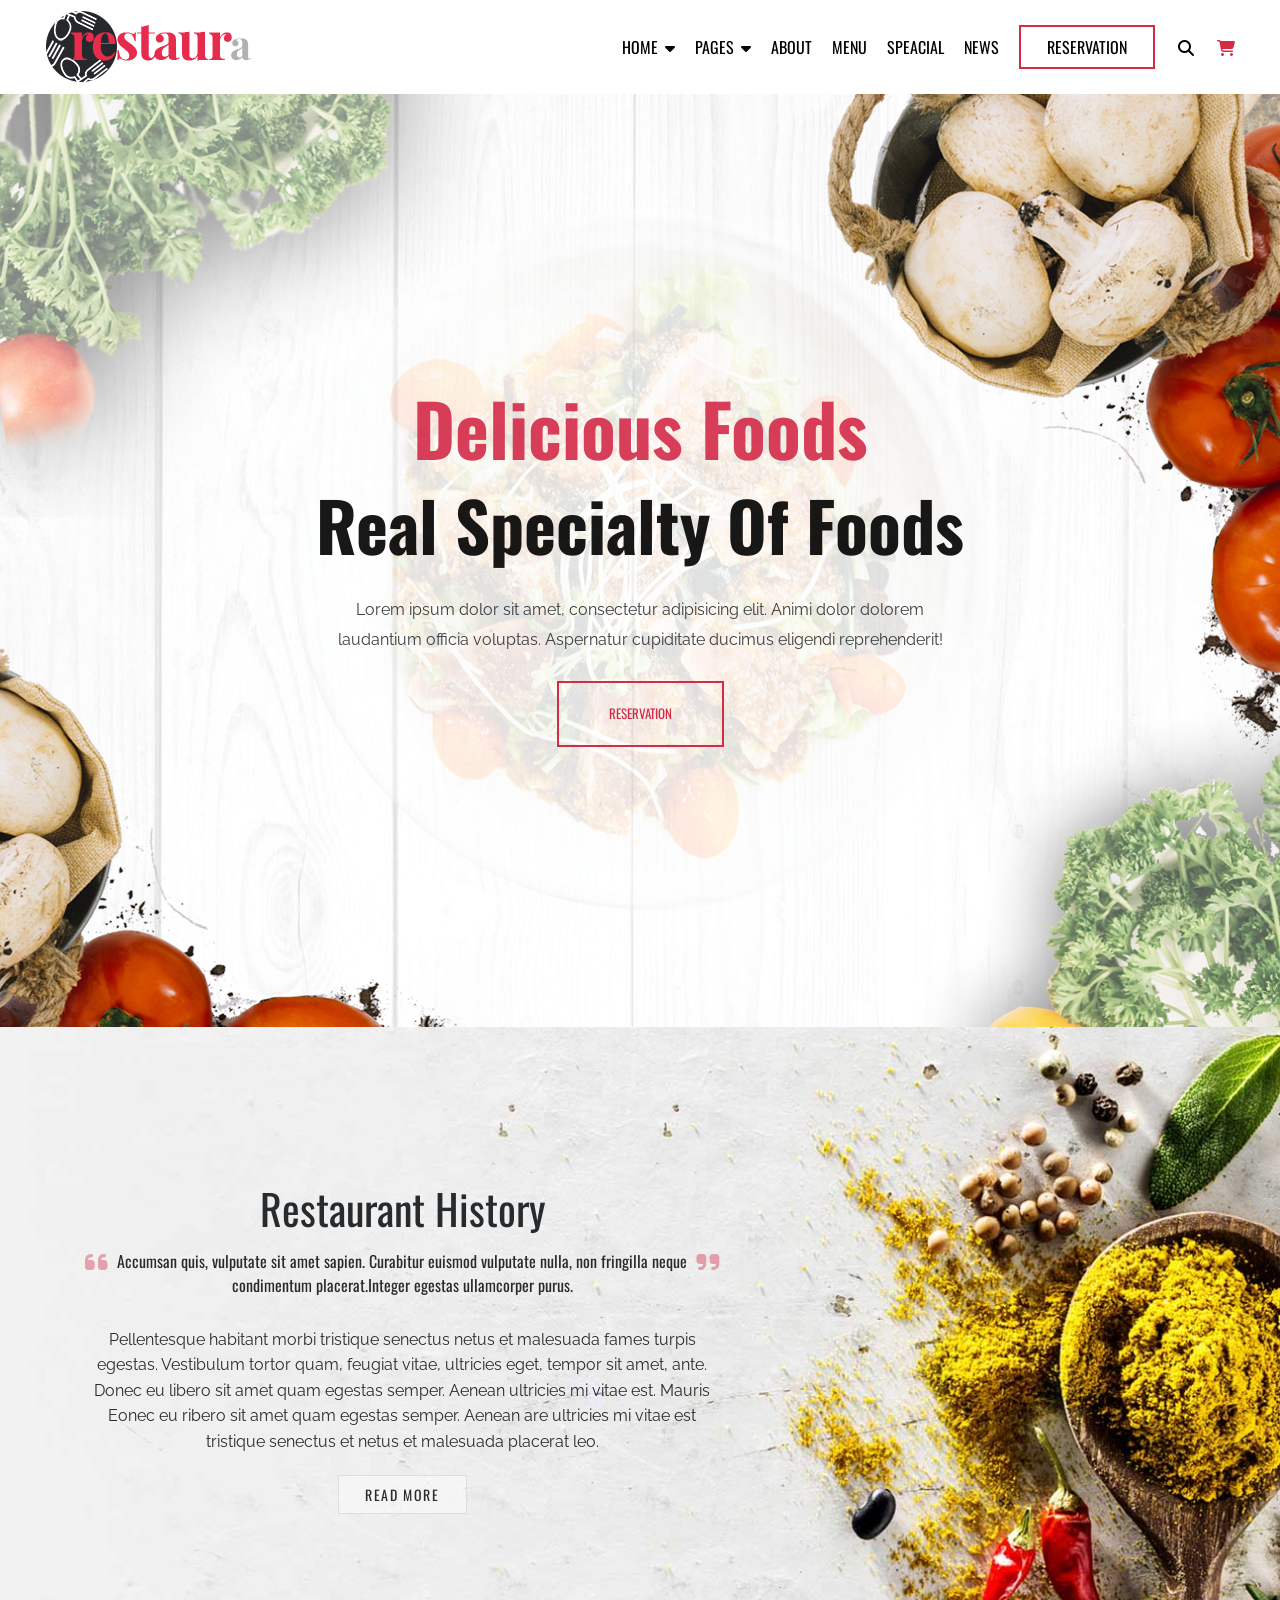
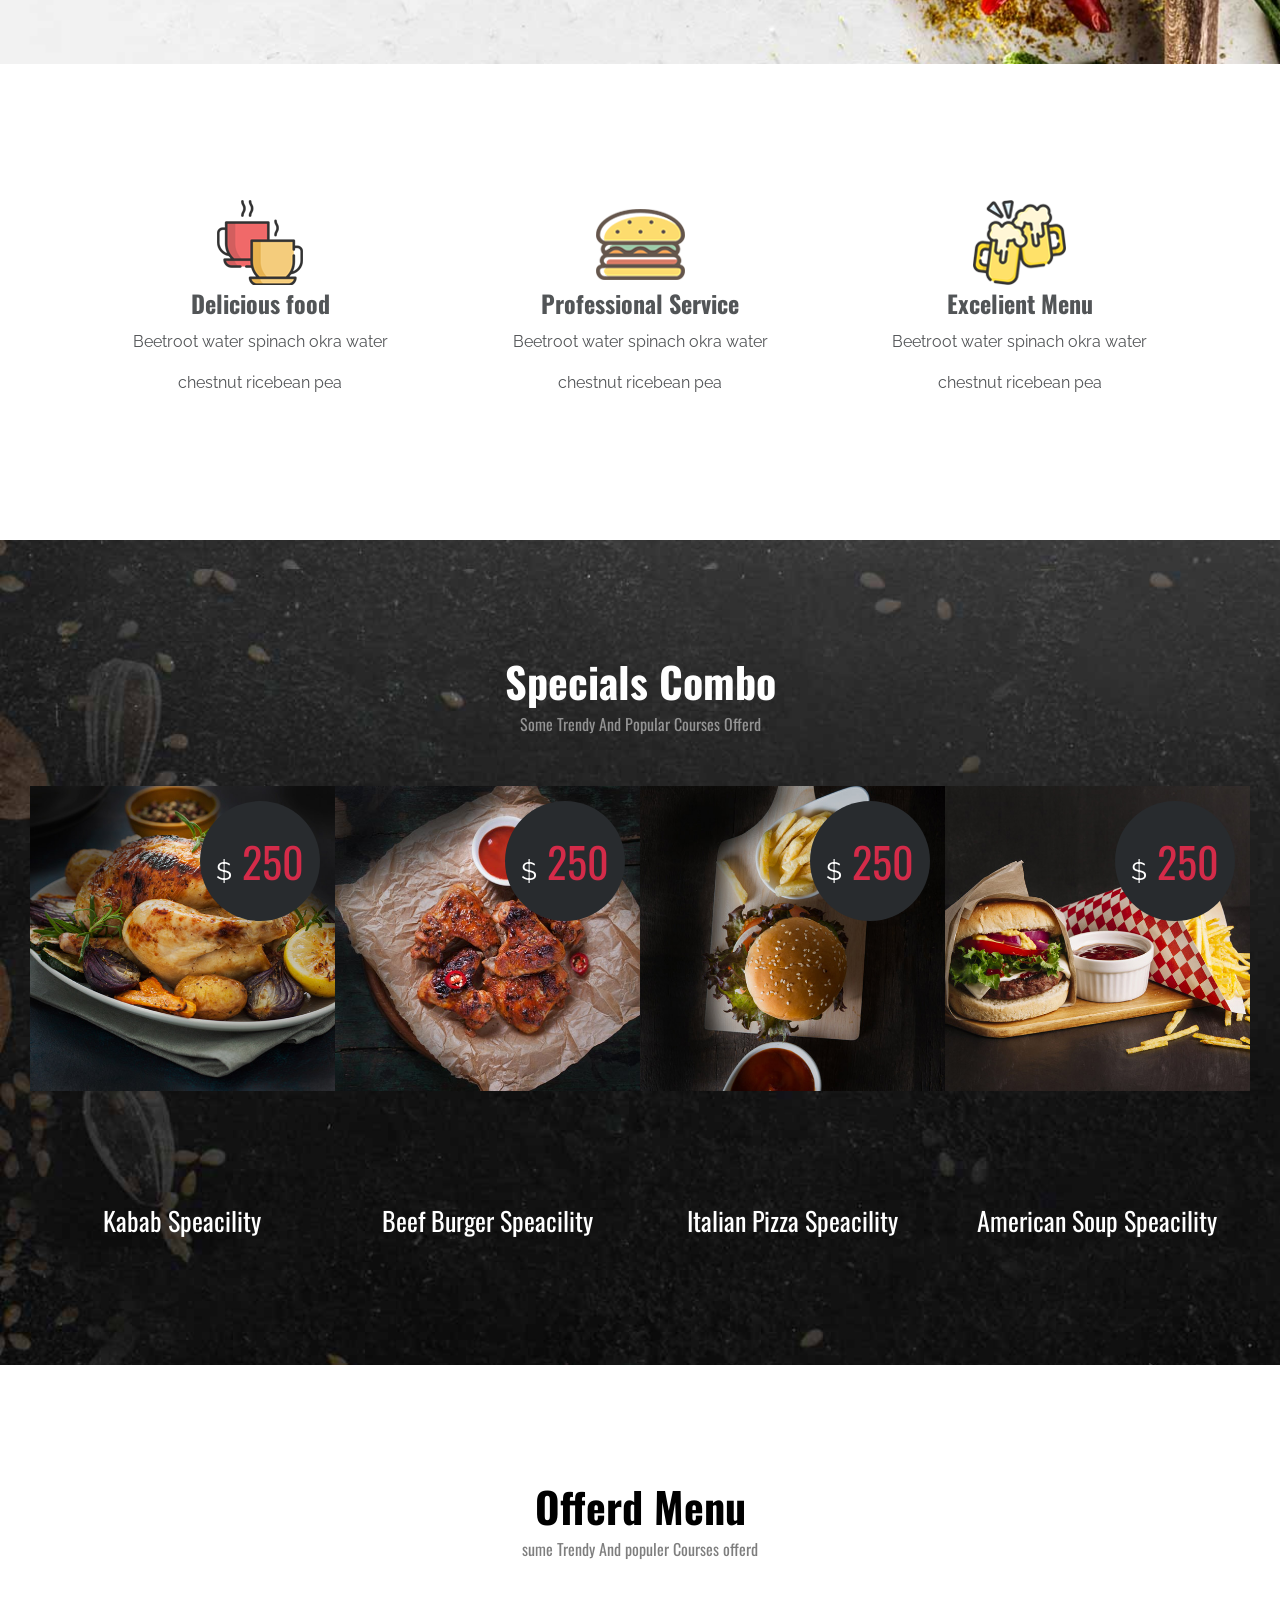
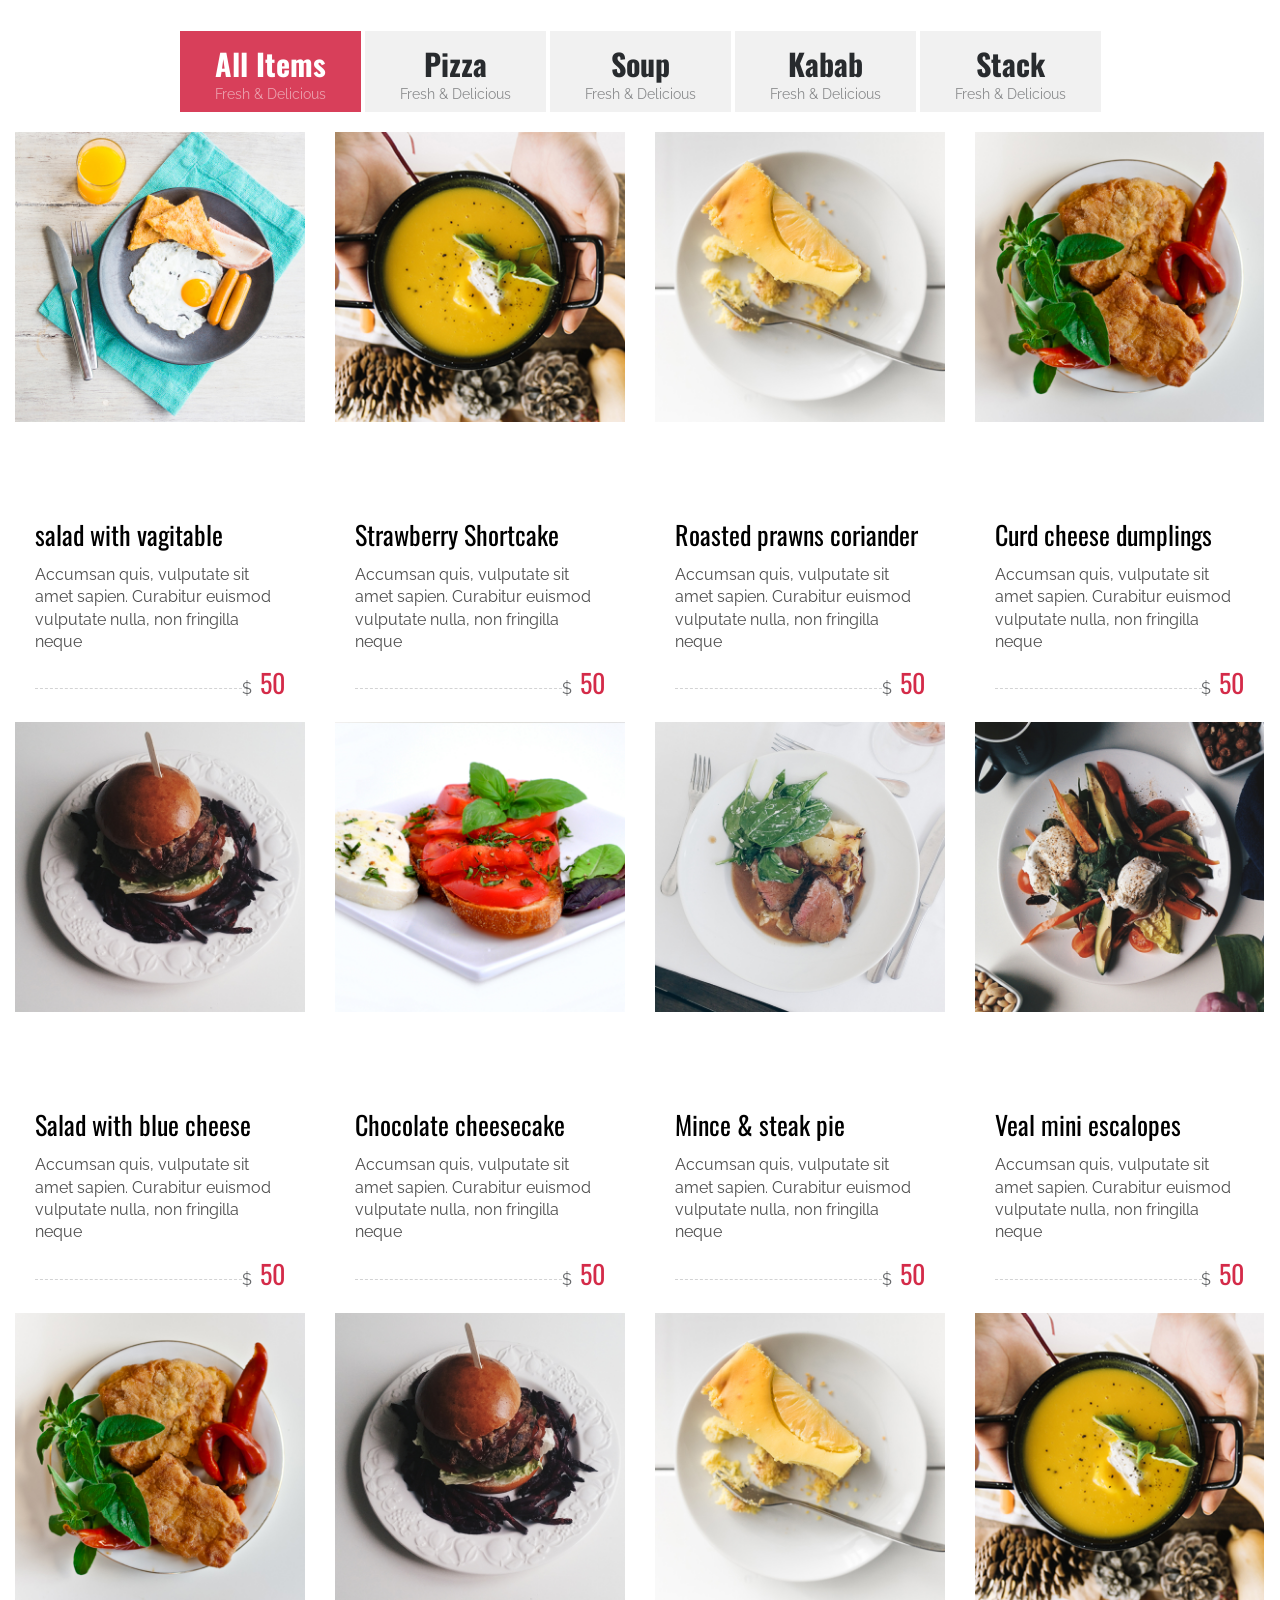
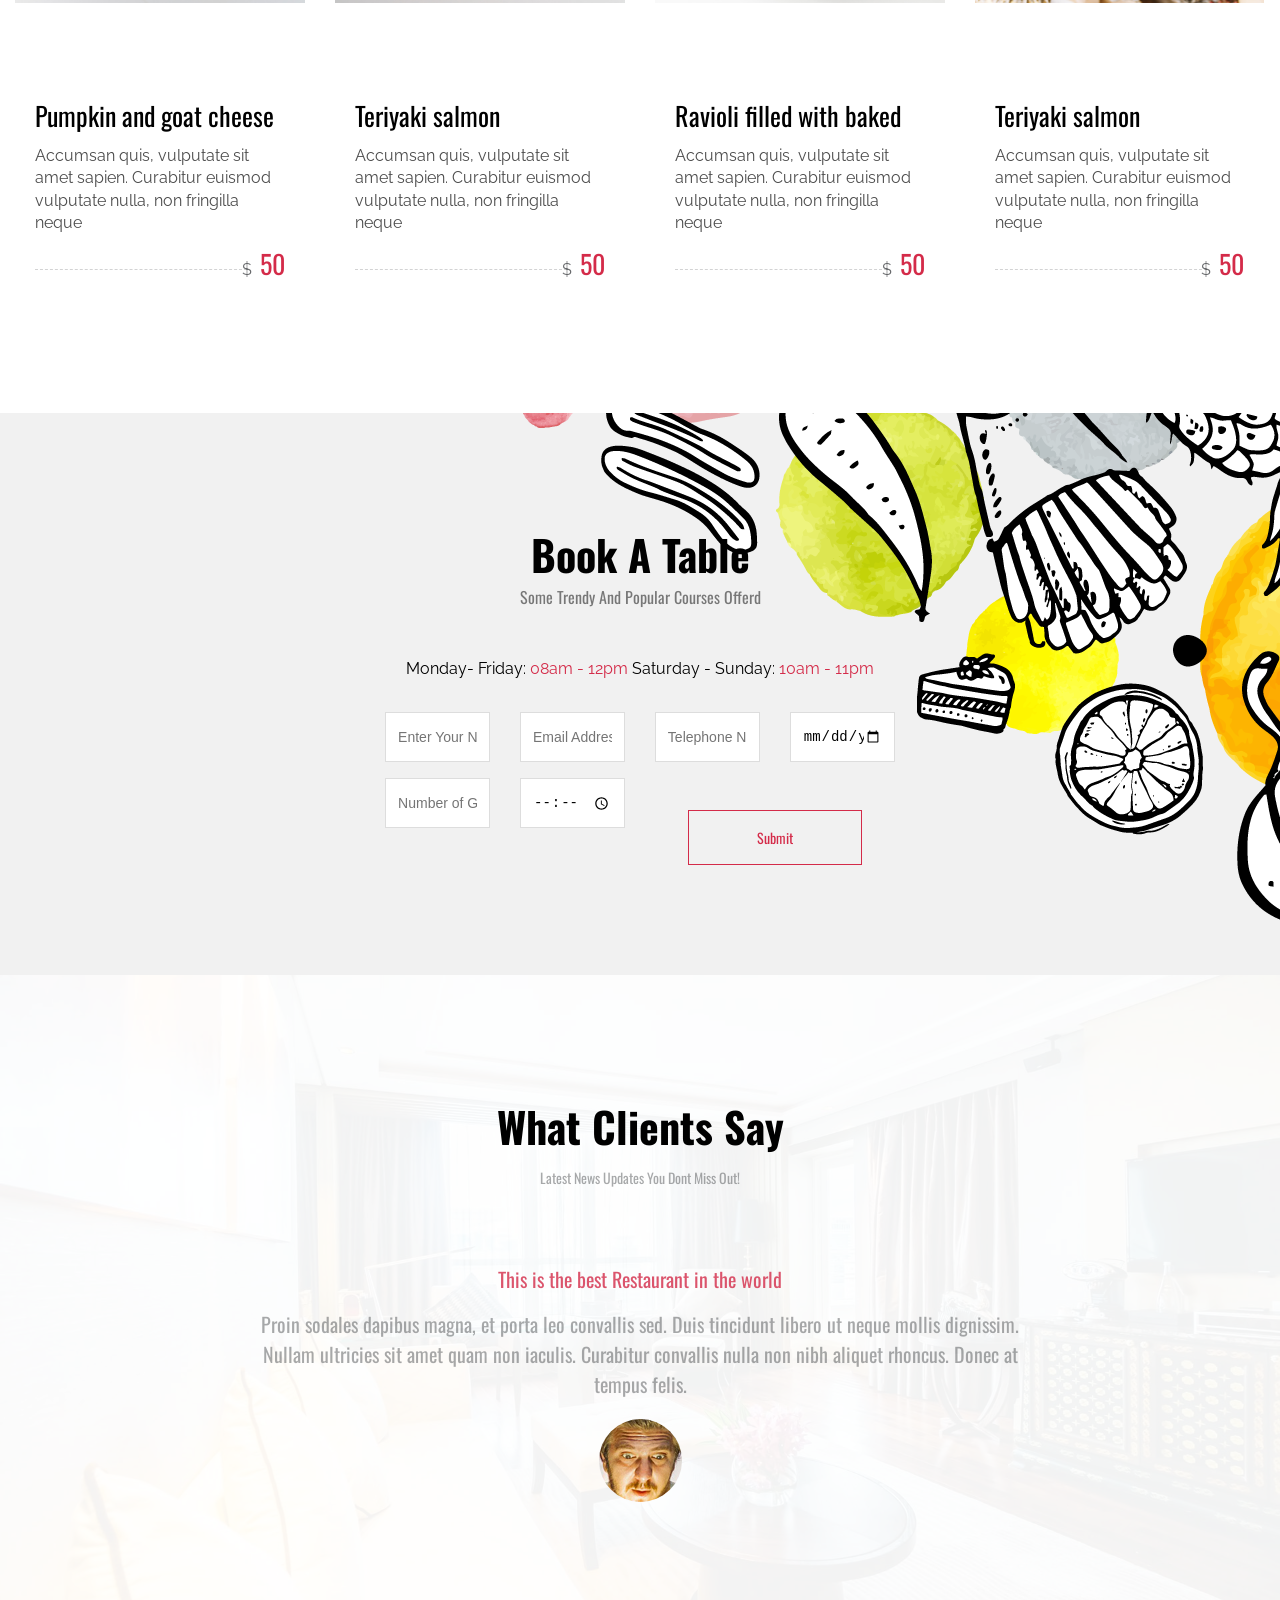
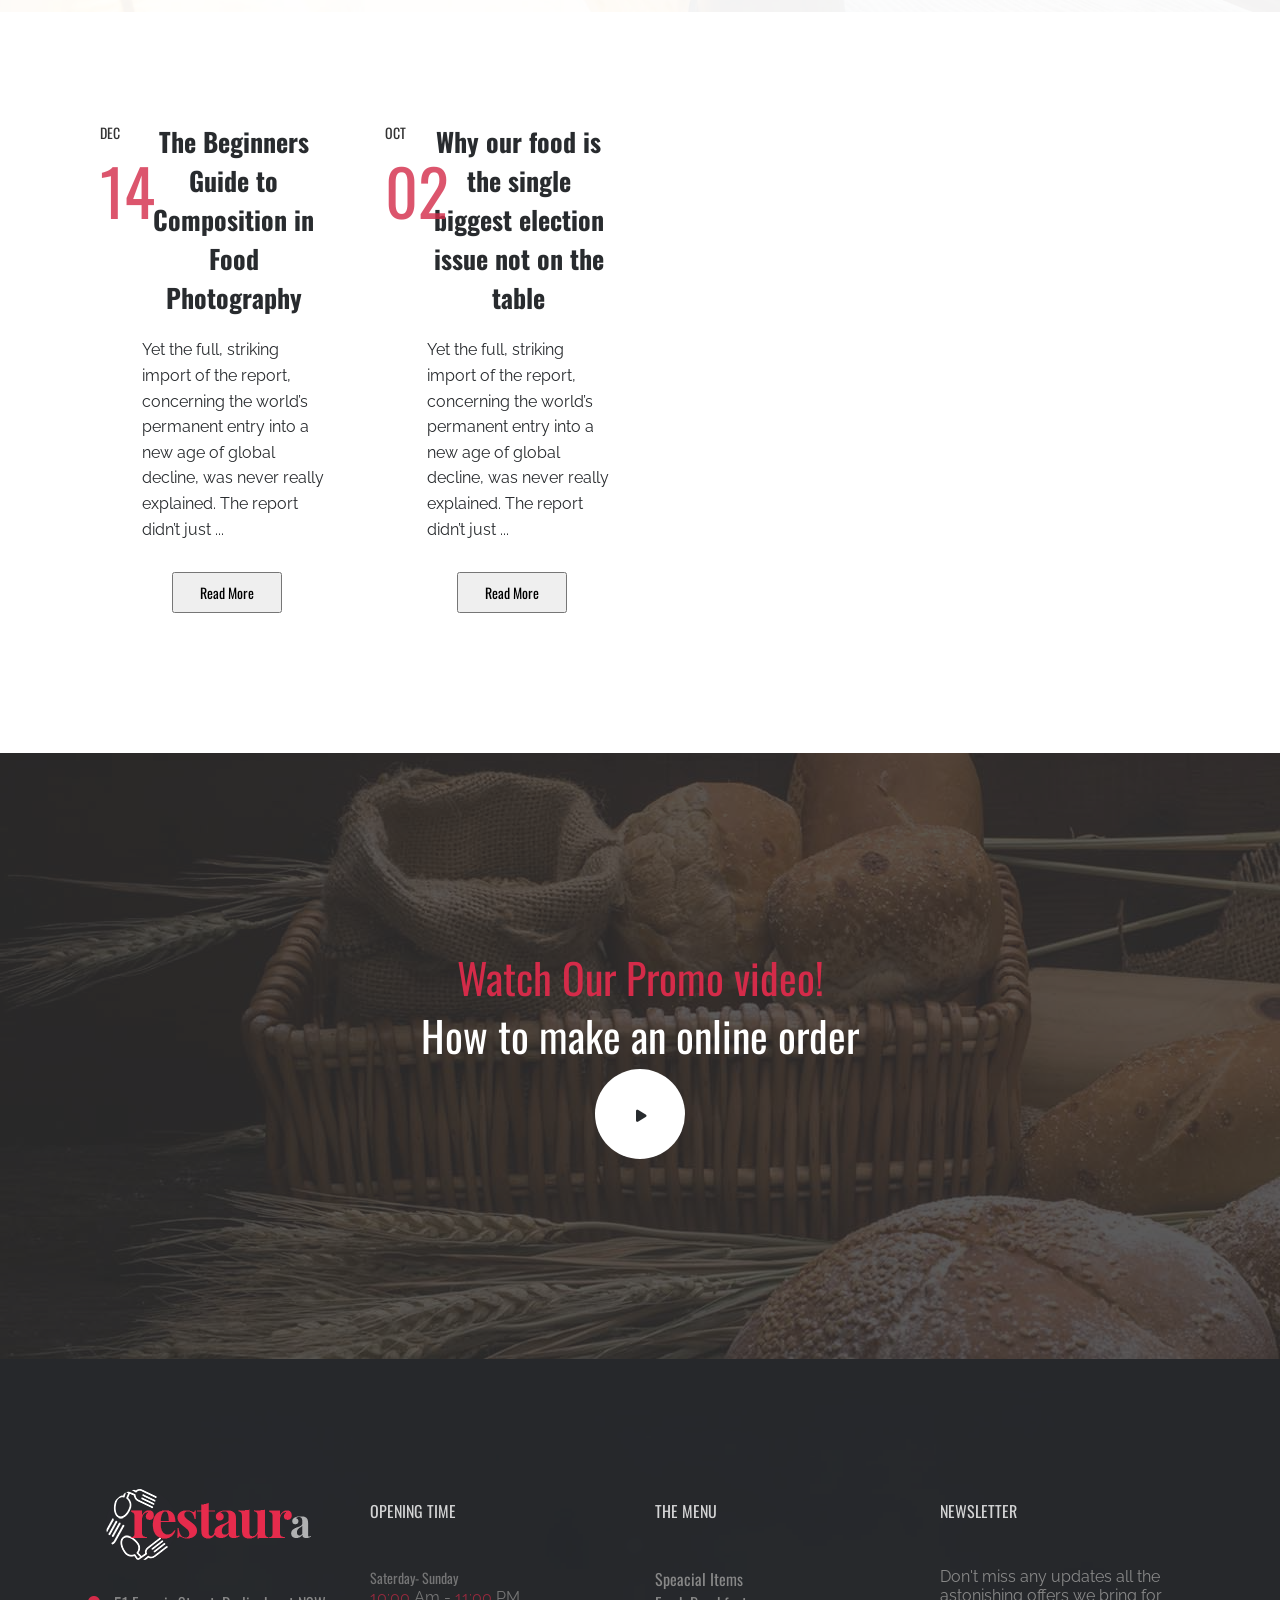
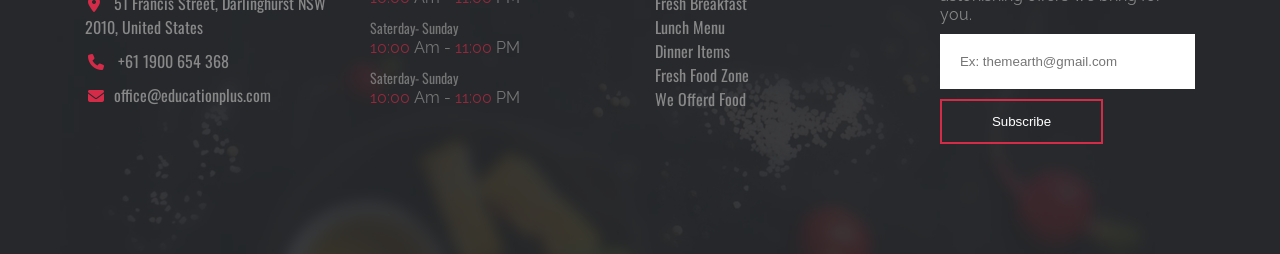
<file: css/mq/website(min-width)/index.html>
<!DOCTYPE html>
<html lang="en">
<head>
    <meta charset="UTF-8">
    <meta name="viewport" content="width=device-width,initial-scale=1.0">
    <title>Restaura</title>

     <!-- faveicon -->
     <link rel="shortcut icon" href="assets/img/faveicons.png" type="image/x-icon">
     <!-- font css -->
     <link rel="stylesheet" href="assets/css/fonts.css">
     <!-- icon css -->
     <link rel="stylesheet" href="assets/css/all.min.css">
     <!-- custom css -->
     <link rel="stylesheet" href="assets/css/style.css">
     <!-- media css  -->
    <link rel="stylesheet" href="css/media.css">
</head>
<body>
    <!-- header start -->
    <header>
     <div class="container-fluid">
         <div class="row d-flex align-contain space-between">
             <div class="col-3">
                 <div class="logo">
                     <a href="#">
                         <img src="assets/img/logo-footer-red.png" alt="">
                     </a>
                 </div>
             </div>
             <div class="col-8 d-none d-lg-block">
                 <div class="menu">
                     <ul class="d-flex justify-end align-contain">
                         <li>
                             <a href="#">
                                 Home <i class="fa-solid fa-caret-down"></i>
                             </a>
                         </li>
                         <li>
                             <a href="#">
                                 pages <i class="fa-solid fa-caret-down"></i>
                             </a>
                         </li>
                         <li>
                             <a href="#">
                                 About
                             </a>
                         </li>
                         <li>
                             <a href="#">
                                 Menu
                             </a>
                         </li>
                         <li>
                             <a href="#">
                                 Speacial    
                             </a>
                         </li>
                         <li>
                             <a href="#">
                                 News
                             </a>
                         </li>
                         <li>
                             <a href="">
                                 reservation
                             </a>
                         </li>
                         <li>
                             <a href="#">
                                 <i class="fa-solid fa-magnifying-glass"></i>
                             </a>
                         </li>
                         <li>
                             <a href="#">
                                 <i class="fa-solid fa-cart-shopping"></i>
                             </a>
                         </li>
                     </ul>
                     </div>
             </div>
             <div class="col-1 d-lg-none">
                <div class="toggel">
                 <i class="fa-solid fa-bars"></i>
                </div>
             </div>
         </div>
    </div>
 </header>
 <!-- header end -->
     <!-- banner start -->
      <section class="banner">
             <img class="third" src="assets/img/3.png" alt="">
             <img class="fourth" src="assets/img/4.png" alt="">
             <img class="fifth" src="assets/img/5.png" alt="">
             <img class="six" src="assets/img/6.png" alt="">
             <img class="seventh" src="assets/img/7.png" alt="">
        
                  <div class="container">
                       <div class="row justify-center">
                                <div class="col-12">
                                    <div class="banner-content">
                                        <h1>Delicious Foods</h1>
                                        <span>Real Specialty Of Foods</span>
                                        <p>Lorem ipsum dolor sit amet, consectetur adipisicing elit. Animi dolor dolorem<br>
                                             laudantium officia voluptas. Aspernatur cupiditate ducimus eligendi reprehenderit!
                                        </p>
                                       <a href="#">Reservation</a>
                                  </div>
                                </div>
                        </div>
                    </div>
      </section>
       <!-- banner end -->
      <!-- History start-->
       <section class="history">
            <div class="container">
               <div class="row">
                    <div class="col-12 col-xl-7">
                         <div class="history-content">
                              <h2>Restaurant History</h2>
                              <div class="PAGES">
                                   <p>Accumsan quis, vulputate sit amet sapien. Curabitur euismod vulputate nulla, non fringilla neque condimentum placerat.Integer egestas ullamcorper purus.</p>
                              </div>
                              <p>Pellentesque habitant morbi tristique senectus netus et malesuada fames turpis egestas. Vestibulum tortor quam, feugiat vitae, ultricies eget, tempor sit amet, ante. Donec eu libero sit amet quam egestas semper. Aenean ultricies mi vitae est. Mauris Eonec eu ribero sit amet quam egestas semper. Aenean are ultricies mi vitae est tristique senectus et netus et malesuada placerat leo.</p>
                              <a href="#">READ MORE</a>
                         </div>
                    </div>
               </div>
          </div>
       </section>
       <!-- History end-->
        <!-- services start -->
          <section class="service">
             <div class="container">
                    <div class="row justify-center">
                        <div class="col-12 col-md-6 col-xl-4">
                            <div class="services-content">
                                <a href="#">
                                    <img src="assets/img/about-icon2.png" alt="">
                                </a>
                                <a href="#"> <h2>Delicious food</h2></a>
                               <a href="#">
                                    <p>Beetroot water spinach okra water chestnut ricebean pea</p>
                                </a>
                                </div>
                            </div>
                        <div class="col-12 col-md-6 col-xl-4">
                            <div class="services-content">
                                <a href="#">
                                    <img src="assets/img/about-icon4.png" alt="">
                                </a>
                                <a href="#"> <h2>Professional Service</h2></a>
                                 <a href="#">
                                    <p>Beetroot water spinach okra water chestnut ricebean pea</p>
                                </a>
                               </div>
                            </div>
                        <div class="col-12 col-md-6 col-xl-4">
                            <div class="services-content">
                                <a href="#">
                                    <img src="assets/img/about-icon6.png" alt="">
                                </a>
                                 <a href="#"> <h2>Excelient Menu</h2></a>
                               <a href="#">
                                    <p>Beetroot water spinach okra water chestnut ricebean pea</p>
                                </a>
                               </div>
                            </div>
                      </div>
                </div>
        </section>
        <!-- services end -->
         <!-- combo start -->
          <section class="combo">
             <div class="container-fluid ">
                <div class="row  justify-center ">
                    <div class="title ">
                        <h2>Specials Combo</h2>
                        <p>Some Trendy And Popular Courses Offerd</p>
                    </div>
                </div>
            <div class="row ">
                    <div class="col-12 col-md-6 col-xl-3 px-0">
                        <div class="combo-card">
                            <div class="combo-img">
                                <a href="#">
                                    <img src="assets/img/speacial5.jpg" alt="combo">
                                </a>
                                <div class="offer">
                                    <span>$</span>250
                                </div>
                            </div>
                            <div class="combo-content">
                                <a href="#">
                                    Kabab Speacility
                                </a>
                            </div>
                        </div>
                    </div>
                <div class="col-12 col-md-6 col-xl-3 px-0">
                        <div class="combo-card">
                            <div class="combo-img">
                                <a href="#">
                                    <img src="assets/img/speacial2.jpg" alt="combo">
                                </a>
                                <div class="offer">
                                    <span>$</span>250
                                </div>
                            </div>
                            <div class="combo-content">
                                <a href="#">Beef Burger Speacility
                                </a>
                            </div>
                        </div>
                    </div>
                 <div class="col-12 col-md-6 col-xl-3 px-0">
                        <div class="combo-card">
                            <div class="combo-img">
                                <a href="#">
                                    <img src="assets/img/speacial3.jpg" alt="combo">
                                </a>
                                <div class="offer">
                                    <span>$</span>250
                                </div>
                            </div>
                            <div class="combo-content">
                                <a href="#">
                                    Italian Pizza Speacility
                                </a>
                            </div>
                        </div>
                    </div>
                    <div class="col-12 col-md-6 col-xl-3 px-0">
                        <div class="combo-card">
                            <div class="combo-img">
                                <a href="#">
                                    <img src="assets/img/speacial4.jpg" alt="combo">
                                </a>
                                <div class="offer">
                                    <span>$</span>250
                                </div>
                            </div>
                            <div class="combo-content">
                                <a href="#">
                                    American Soup Speacility
                                </a>
                            </div>
                        </div>
                    </div>

                </div>
            </div>
      </section>
         <!-- combo end -->
          <!-- manu start -->
           <section class="manu-main">
            <div class="container ">
                <div class="row justify-center">
                    <div class="title">
                        <h2>Offerd Menu</h2>
                        <p>sume Trendy And populer Courses offerd</p>
                    </div>
                </div>
                <div class="row  justify-center">
                    <div class="manu ">
                            <ul class="d-flex">
                                <li>
                                    <a href="#">
                                        <h2>
                                            All Items
                                        </h2>
                                        <p>Fresh & Delicious</p>
                                    </a>
                                </li>
                                <li>
                                    <a href="#">
                                        <h2>
                                            Pizza
                                        </h2>
                                        <p>Fresh & Delicious</p>
                                    </a>
                                </li>
                                <li>
                                    <a href="#">
                                        <h2>
                                            Soup 
                                        </h2>
                                        <p>Fresh & Delicious</p>
                                    </a>
                                </li>
                                <li>
                                    <a href="#">
                                        <h2>
                                            Kabab
                                        </h2>
                                        <p>Fresh & Delicious</p>
                                    </a>
                                </li>
                                <li>
                                    <a href="#">
                                        <h2>
                                            Stack
                                        </h2>
                                        <p>Fresh & Delicious</p>
                                    </a>
                                </li>
                            </ul>
                         </div>
                </div>
            </div>
            <div class="d-flex">
                <div class="col-12 col-md-6 col-xl-3">
                    <div class="card">
                        <div class="card-img">
                            <a href="#">
                                <img src="assets/img/menu11.jpg">
                            </a>
                        </div>
                        <div class="card-content">
                            <a href="#">
                                <h2>salad with vagitable</h2>
                                <p>Accumsan quis, vulputate sit amet sapien. Curabitur euismod vulputate nulla, non fringilla neque</p>
                                <div class="price">
                                    <span>$</span>50
                                </div>
                            </a>
                        </div>
                    </div>
                 </div>
                <div class="col-12 col-md-6 col-xl-3">
                    <div class="card">
                        <div class="card-img">
                            <a href="#">
                                <img src="assets/img/menu12.jpg">
                            </a>
                        </div>
                        <div class="card-content">
                            <a href="#">
                                <h2>Strawberry Shortcake</h2>
                                <p>Accumsan quis, vulputate sit amet sapien. Curabitur euismod vulputate nulla, non fringilla neque</p>
                                <div class="price">
                                    <span>$</span>50
                                </div>
                            </a>
                        </div>
                    </div>
                </div>
                <div class="col-12 col-md-6 col-xl-3">
                    <div class="card">
                        <div class="card-img">
                            <a href="#">
                                <img src="assets/img/menu13.jpg">
                            </a>
                        </div>
                        <div class="card-content">
                            <a href="#">
                                <h2>Roasted prawns coriander</h2>
                                <p>Accumsan quis, vulputate sit amet sapien. Curabitur euismod vulputate nulla, non fringilla neque</p>
                                <div class="price">
                                    <span>$</span>50
                                </div>
                            </a>
                        </div>
                    </div>
                </div>
                <div class="col-12 col-md-6 col-xl-3">
                    <div class="card">
                        <div class="card-img">
                            <a href="#">
                                <img src="assets/img/menu14.jpg">
                            </a>
                        </div>
                        <div class="card-content">
                            <a href="#">
                                <h2>Curd cheese dumplings</h2>
                                <p>Accumsan quis, vulputate sit amet sapien. Curabitur euismod vulputate nulla, non fringilla neque</p>
                                <div class="price">
                                    <span>$</span>50
                                </div>
                            </a>
                        </div>
                    </div>
                </div>
                <div class="col-12 col-md-6 col-xl-3">
                    <div class="card">
                        <div class="card-img">
                            <a href="#">
                                <img src="assets/img/menu15.jpg">
                            </a>
                        </div>
                        <div class="card-content">
                            <a href="#">
                                <h2>Salad with blue cheese</h2>
                                <p>Accumsan quis, vulputate sit amet sapien. Curabitur euismod vulputate nulla, non fringilla neque</p>
                                <div class="price">
                                    <span>$</span>50
                                </div>
                            </a>
                        </div>
                    </div>
                </div>
                <div class="col-12 col-md-6 col-xl-3">
                    <div class="card">
                        <div class="card-img">
                            <a href="#">
                                <img src="assets/img/menu16.jpg">
                            </a>
                        </div>
                        <div class="card-content">
                            <a href="#">
                                <h2>Chocolate cheesecake</h2>
                                <p>Accumsan quis, vulputate sit amet sapien. Curabitur euismod vulputate nulla, non fringilla neque</p>
                                <div class="price">
                                    <span>$</span>50
                                </div>
                            </a>
                        </div>
                    </div>
                </div>
                <div class="col-12 col-md-6 col-xl-3">
                    <div class="card">
                        <div class="card-img">
                            <a href="#">
                                <img src="assets/img/menu17.jpg">
                            </a>
                        </div>
                        <div class="card-content">
                            <a href="#">
                                <h2>Mince & steak pie</h2>
                                <p>Accumsan quis, vulputate sit amet sapien. Curabitur euismod vulputate nulla, non fringilla neque</p>
                                <div class="price">
                                    <span>$</span>50
                                </div>
                            </a>
                        </div>
                    </div>
                 </div>
                <div class="col-12 col-md-6 col-xl-3">
                    <div class="card">
                        <div class="card-img">
                            <a href="#">
                                <img src="assets/img/menu18.jpg">
                            </a>
                        </div>
                        <div class="card-content">
                            <a href="#">
                                <h2>Veal mini escalopes</h2>
                                <p>Accumsan quis, vulputate sit amet sapien. Curabitur euismod vulputate nulla, non fringilla neque</p>
                                <div class="price">
                                    <span>$</span>50
                                </div>
                            </a>
                        </div>
                    </div>
                </div>
                <div class="col-12 col-md-6 col-xl-3">
                    <div class="card">
                        <div class="card-img">
                            <a href="#">
                                <img src="assets/img/menu14.jpg">
                            </a>
                        </div>
                        <div class="card-content">
                            <a href="#">
                                <h2>Pumpkin and goat cheese</h2>
                                <p>Accumsan quis, vulputate sit amet sapien. Curabitur euismod vulputate nulla, non fringilla neque</p>
                                <div class="price">
                                    <span>$</span>50
                                </div>
                            </a>
                        </div>
                    </div>
                </div>
                <div class="col-12 col-md-6 col-xl-3">
                    <div class="card">
                        <div class="card-img">
                            <a href="#">
                                <img src="assets/img/menu15.jpg">
                            </a>
                        </div>
                        <div class="card-content">
                            <a href="#">
                                <h2>Teriyaki salmon</h2>
                                <p>Accumsan quis, vulputate sit amet sapien. Curabitur euismod vulputate nulla, non fringilla neque</p>
                                <div class="price">
                                    <span>$</span>50
                                </div>
                            </a>
                        </div>
                    </div>
                 </div>
                <div class="col-12 col-md-6 col-xl-3">
                    <div class="card">
                        <div class="card-img">
                            <a href="#">
                                <img src="assets/img/menu13.jpg">
                            </a>
                        </div>
                        <div class="card-content">
                            <a href="#">
                                <h2>Ravioli filled with baked</h2>
                                <p>Accumsan quis, vulputate sit amet sapien. Curabitur euismod vulputate nulla, non fringilla neque</p>
                                <div class="price">
                                    <span>$</span>50
                                </div>
                            </a>
                        </div>
                    </div>
                    </div>
                <div class="col-12 col-md-6 col-xl-3">
                    <div class="card">
                        <div class="card-img">
                            <a href="#">
                                <img src="assets/img/menu12.jpg">
                            </a>
                        </div>
                        <div class="card-content">
                            <a href="#">
                                <h2>Teriyaki salmon</h2>
                                <p>Accumsan quis, vulputate sit amet sapien. Curabitur euismod vulputate nulla, non fringilla neque</p>
                                <div class="price">
                                    <span>$</span>50
                                </div>
                            </a>
                        </div>
                    </div>
                     </div>
             </section>
          <!-- manu end -->
           <!-- book table start -->
            <section class="book-table">
                <div class="container">
                        <div class="row justify-center">
                            <div class="title">
                                <h2>Book A Table</h2>
                                <p>Some Trendy And Popular Courses Offerd</p>
                            </div>
                        </div>
                        <div class="row justify-center">
                            <div class="table col-12 col-md-6 ">
                                <p>
                                    Monday- Friday: <span>08am - 12pm</span> Saturday - Sunday: <span>10am - 11pm</span>
                                </p>
                             
                                <di class="form ">
                                    <form class="d-flex">
                                    <div class="col-12 col-md-6 col-xl-3 ">
                                        <input type="text" placeholder="Enter Your Name">
                                    </div>
                                    <div class="col-12 col-md-6 col-xl-3 ">
                                        <input type="email" placeholder="Email Address">
                                    </div>
                                    <div class="col-12 col-md-6 col-xl-3 ">
                                        <input type="tel" placeholder="Telephone Number">
                                    </div>
                                    <div class="col-12 col-md-6 col-xl-3 ">
                                        <input type="date">
                                    </div>
                                    <div class="col-12 col-md-6 col-xl-3 ">
                                        <input type="text" placeholder="Number of Guests">
                                    </div>
                                        <div class="col-12 col-md-6 col-xl-3">
                                            <input type="time" placeholder="Time">
                                        </div>
                                        <a href="#">Submit</a>
                                </form>
                                </div>
                            </div>
                        </div>
                    </div>
                </section>
           <!-- book table end -->
            <!-- Clients start -->
             <section class="clients ">
                <div class="container ">
                        <div class="row justify-center">
                            <div class="col-12 ">
                                <div class="heading">
                               <h2>What Clients Say</h2>
                                <h4>Latest News Updates You Dont Miss Out!</h4>
                            </div>
                        </div>
                        <div class="row justify-center">
                            <div class="col-12">
                                <div class="heading-2 justify-center d-flex">
                                     <h3>This is the best Restaurant in the world</h3>
                                    <p> Proin sodales dapibus magna, et porta leo convallis sed. Duis tincidunt libero ut neque mollis dignissim. Nullam ultricies sit amet quam non iaculis. Curabitur convallis nulla non nibh aliquet rhoncus. Donec at tempus felis.</p>
                                    <img src="assets/img/author1.jpg" alt="img">
                                    
                                 </div>
                            </div>
                        </div>
                    </div>
            </section>
            <!-- Clients end -->
            <!-- news-start -->
             <section class="news">
                <div class="container">
                    <div class="row">
                        <div class="news-content d-flex">
                            <div class="col-12 col-lg-6 col-xl-3 d-flex">
                                <div class="col-2">
                                    <div class="date">
                                        <h4>Dec
                                            <span>14</span>
                                        </h4>
                                    </div>
                                </div>
                                <div class="col-10">
                                    <div class="news-info">
                                        <h3 class="title">
                                            <a href="#">The Beginners Guide to Composition in Food Photography</a>
                                        </h3>
                                        <p>Yet the full, striking import of the report, concerning the world’s permanent entry into a new age of global decline, was never really explained. The report didn’t just  ...</p>
                                        <button>Read More</button>
                                    </div>
                                </div>
                            </div>
                            <div class="col-12 col-lg-6 col-xl-3 d-flex">
                                <div class="col-2">
                                    <div class="date">
                                        <h4>Oct 
                                            <span>02</span>
                                        </h4>
                                    </div>
                                </div>
                                 <div class="col-10">
                                    <div class="news-info">
                                        <h3 class="title">
                                            <a href="#">Why our food is the single biggest election issue not on the table</a>
                                        </h3>
                                        <P>Yet the full, striking import of the report, concerning the world’s permanent entry into a new age of global decline, was never really explained. The report didn’t just  ...</P>
                                        <button>
                                           Read More
                                        </button>
                                      </div>
                                </div>
                            </div>
                        </div>
                    </div>
                </div>
             </section> 
            <!-- news end -->
            <!-- video start  -->
           <section>
            <div class="video">
                <div class="container">
                    <div class="row justify-center">
                        <div class="video-content">
                            <div class="col-12 ">
                                <h2>Watch Our Promo video!</h2>
                                <h3>How to make an online order</h3>
                                <a href="#">
                                    <i class="fa-solid fa-play"></i>
                                </a>
                            </div>
                        </div>
                    </div>
                </div>
            </div>
           </section>
          <!-- video end -->
<!-- footer start -->
           <footer>
            <div class="container">
                <div class="row justify-center">
                    <div class="col-12 col-md-6 col-xl-3">
                        <div class="info">
                            <a href="#">
                                <img src="assets/img/logo-footer-red.png">
                            </a>
                            <ul>
                                <li>
                                    <i class="fa-solid fa-location-dot"></i>
                                    51 Francis Street, Darlinghurst 
                                    NSW 2010, United States
                                </li>
                                <li>
                                    <i class="fa-solid fa-phone"></i>
                                    +61 1900 654 368
                                </li>
                                <li>
                                    <i class="fa-solid fa-envelope"></i>office@educationplus.com
                                </li>
                            </ul>
                        </div>
                    </div>
                    <div class="col-12 col-md-6 col-xl-3">
                        <div class="menu">  
                            <h2>Opening Time</h2>
                            <ul>
                                <li>
                                    <h4>Saterday- Sunday</h4>
                                    <p><span>10:00</span> Am - <span>11:00</span> PM</p>
                                </li>
                                <li>
                                    <h4>Saterday- Sunday</h4>
                                    <p><span>10:00</span> Am - <span>11:00</span> PM</p>
                                </li>
                                <li>
                                    <h4>Saterday- Sunday</h4>
                                    <p><span>10:00</span> Am - <span>11:00</span> PM</p>
                                </li>
                            </ul>
                        </div>
                    </div>
                    <div class="col-12 col-md-6 col-xl-3">
                        <div class="menu">  
                            <h2>The Menu</h2>
                            
                            <ul>
                                <li>
                                    <a href="#"> Speacial Items</a>
                                </li>
                                <li>
                                    <a href="#"> Fresh Breakfast</a>
                                </li>
                                <li>
                                    <a href="#">Lunch Menu</a>
                                </li>
                                <li>
                                    <a href="#"> Dinner Items</a>
                                </li>
                                <li>
                                    <a href="#"> Fresh Food Zone</a>
                                </li>
                                <li>
                                    <a href="#">We Offerd Food</a>
                                </li>
                            </ul>
                        </div>
                    </div>
                    <div class="col-12 col-md-6 col-xl-3">
                        <div class="menu">
                            <h2>Newsletter</h2>
                            <p>Don't miss any updates all the astonishing offers we bring for you.</p>
                            <form>
                                <input type="email" placeholder="Ex: themearth@gmail.com">
                                <button>Subscribe</button>
                            </form>
                        </div>
                    </div>
                </div>
            </div>
           </footer>
<!-- footer end -->
</body>
</html>
</file>
<file: css/chessbord/css/style.css>
*{
	Box-sizing:border-box;
	margin:0px;
	padding:0px;
}
.conteinar{
	max-width:800px;
	margin:0px auto;
}
.main{
	width:100%;
	height:800px;
	background-color:skyblue;
	border:1px solid black;
}
	
.box{
	width:calc(100% - 87.5%);
	height:calc(100% - 87.5%);
	background-color:black;
	float:left;
	color:white;
	text-align:center;
	font-size:50px;
}
.box1{
	width:calc(100% - 87.5%);
	height:calc(100% - 87.5%);
	background-color:white;
	float:left;
	color:black;
	text-align:center;
	font-size:50px;
}
</file>
<file: css/lecture 1.5/css/style.css>
*{
     box-sizing: border-box;
     margin: 0px;
     padding: 0px;

}
.Box{
    height: 400px;
    width: 400px;
    background-color: seagreen;
    border: 2px solid black;
    border-width: 5px;
    border-style: dotted;
    border-radius: 10% 10%;
    padding: 100PX;

}
</file>
<file: css/lecture1.4/css/style.css>
p{
    color: rgb(187, 24, 95);
    font-size: 27px;
    font-weight: 300px;
    text-indent: 90px;

}
</file>
<file: css/lecture1.5/css/style.css>
p{
    color:darkmagenta;
    font-size: 36px;
    font-weight: 600px;
    font height: 300px;
    

}
</file>
<file: css/Website/assets/css/fonts.css>
@font-face {
    font-family: 'Raleway';
    src: url('../fonts/Raleway-Italic.woff2') format('woff2'),
        url('../fonts/Raleway-Italic.woff') format('woff');
    font-weight: normal;
    font-style: italic;
    font-display: swap;
}

@font-face {
    font-family: 'Raleway';
    src: url('../fonts/Raleway-Light.woff2') format('woff2'),
        url('../fonts/Raleway-Light.woff') format('woff');
    font-weight: 300;
    font-style: normal;
    font-display: swap;
}

@font-face {
    font-family: 'Raleway';
    src: url('../fonts/Raleway-ExtraLightItalic.woff2') format('woff2'),
        url('../fonts/Raleway-ExtraLightItalic.woff') format('woff');
    font-weight: 200;
    font-style: italic;
    font-display: swap;
}

@font-face {
    font-family: 'Raleway';
    src: url('../fonts/Raleway-Medium.woff2') format('woff2'),
        url('../fonts/Raleway-Medium.woff') format('woff');
    font-weight: 500;
    font-style: normal;
    font-display: swap;
}

@font-face {
    font-family: 'Raleway';
    src: url('../fonts/Raleway-MediumItalic.woff2') format('woff2'),
        url('../fonts/Raleway-MediumItalic.woff') format('woff');
    font-weight: 500;
    font-style: italic;
    font-display: swap;
}

@font-face {
    font-family: 'Raleway';
    src: url('../fonts/Raleway-LightItalic.woff2') format('woff2'),
        url('../fonts/Raleway-LightItalic.woff') format('woff');
    font-weight: 300;
    font-style: italic;
    font-display: swap;
}

@font-face {
    font-family: 'Raleway';
    src: url('../fonts/Raleway-Regular.woff2') format('woff2'),
        url('../fonts/Raleway-Regular.woff') format('woff');
    font-weight: normal;
    font-style: normal;
    font-display: swap;
}

@font-face {
    font-family: 'Raleway';
    src: url('../fonts/Raleway-SemiBold.woff2') format('woff2'),
        url('../fonts/Raleway-SemiBold.woff') format('woff');
    font-weight: 600;
    font-style: normal;
    font-display: swap;
}

@font-face {
    font-family: 'Raleway';
    src: url('../fonts/Raleway-SemiBoldItalic.woff2') format('woff2'),
        url('../fonts/Raleway-SemiBoldItalic.woff') format('woff');
    font-weight: 600;
    font-style: italic;
    font-display: swap;
}

@font-face {
    font-family: 'Raleway';
    src: url('../fonts/Raleway-Thin.woff2') format('woff2'),
        url('../fonts/Raleway-Thin.woff') format('woff');
    font-weight: 100;
    font-style: normal;
    font-display: swap;
}

@font-face {
    font-family: 'Raleway';
    src: url('../fonts/Raleway-ThinItalic.woff2') format('woff2'),
        url('../fonts/Raleway-ThinItalic.woff') format('woff');
    font-weight: 100;
    font-style: italic;
    font-display: swap;
}

@font-face {
    font-family: 'Oswald';
    src: url('../fonts/Oswald-Regular.woff2') format('woff2'),
        url('../fonts/Oswald-Regular.woff') format('woff');
    font-weight: normal;
    font-style: normal;
    font-display: swap;
}

@font-face {
    font-family: 'Oswald';
    src: url('../fonts/Oswald-Bold.woff2') format('woff2'),
        url('../fonts/Oswald-Bold.woff') format('woff');
    font-weight: bold;
    font-style: normal;
    font-display: swap;
}

@font-face {
    font-family: 'Oswald';
    src: url('../fonts/Oswald-ExtraLight.woff2') format('woff2'),
        url('../fonts/Oswald-ExtraLight.woff') format('woff');
    font-weight: 200;
    font-style: normal;
    font-display: swap;
}

@font-face {
    font-family: 'Oswald';
    src: url('../fonts/Oswald-Light.woff2') format('woff2'),
        url('../fonts/Oswald-Light.woff') format('woff');
    font-weight: 300;
    font-style: normal;
    font-display: swap;
}

@font-face {
    font-family: 'Oswald';
    src: url('../fonts/Oswald-Medium.woff2') format('woff2'),
        url('../fonts/Oswald-Medium.woff') format('woff');
    font-weight: 500;
    font-style: normal;
    font-display: swap;
}

@font-face {
    font-family: 'Oswald';
    src: url('../fonts/Oswald-SemiBold.woff2') format('woff2'),
        url('../fonts/Oswald-SemiBold.woff') format('woff');
    font-weight: 600;
    font-style: normal;
    font-display: swap;
}

@font-face {
    font-family: 'Oswald';
    src: url('../fonts/Oswald-Regular.woff2') format('woff2'),
        url('../fonts/Oswald-Regular.woff') format('woff');
    font-weight: normal;
    font-style: normal;
    font-display: swap;
}

@font-face {
    font-family: 'Playfair Display';
    src: url('../fonts/PlayfairDisplay-Italic.woff2') format('woff2'),
        url('../fonts/PlayfairDisplay-Italic.woff') format('woff');
    font-weight: normal;
    font-style: italic;
    font-display: swap;
}

@font-face {
    font-family: 'Playfair Display';
    src: url('../fonts/PlayfairDisplay-Regular.woff2') format('woff2'),
        url('../fonts/PlayfairDisplay-Regular.woff') format('woff');
    font-weight: normal;
    font-style: normal;
    font-display: swap;
}

@font-face {
    font-family: 'Playfair Display';
    src: url('../fonts/PlayfairDisplay-Black.woff2') format('woff2'),
        url('../fonts/PlayfairDisplay-Black.woff') format('woff');
    font-weight: 900;
    font-style: normal;
    font-display: swap;
}

@font-face {
    font-family: 'Playfair Display';
    src: url('../fonts/PlayfairDisplay-BlackItalic.woff2') format('woff2'),
        url('../fonts/PlayfairDisplay-BlackItalic.woff') format('woff');
    font-weight: 900;
    font-style: italic;
    font-display: swap;
}

@font-face {
    font-family: 'Playfair Display';
    src: url('../fonts/PlayfairDisplay-Bold.woff2') format('woff2'),
        url('../fonts/PlayfairDisplay-Bold.woff') format('woff');
    font-weight: bold;
    font-style: normal;
    font-display: swap;
}

@font-face {
    font-family: 'Playfair Display';
    src: url('../fonts/PlayfairDisplay-BoldItalic.woff2') format('woff2'),
        url('../fonts/PlayfairDisplay-BoldItalic.woff') format('woff');
    font-weight: bold;
    font-style: italic;
    font-display: swap;
}

@font-face {
    font-family: 'Playfair Display';
    src: url('../fonts/PlayfairDisplay-ExtraBoldItalic.woff2') format('woff2'),
        url('../fonts/PlayfairDisplay-ExtraBoldItalic.woff') format('woff');
    font-weight: bold;
    font-style: italic;
    font-display: swap;
}

@font-face {
    font-family: 'Playfair Display';
    src: url('../fonts/PlayfairDisplay-ExtraBold.woff2') format('woff2'),
        url('../fonts/PlayfairDisplay-ExtraBold.woff') format('woff');
    font-weight: bold;
    font-style: normal;
    font-display: swap;
}

@font-face {
    font-family: 'Playfair Display';
    src: url('../fonts/PlayfairDisplay-Italic.woff2') format('woff2'),
        url('../fonts/PlayfairDisplay-Italic.woff') format('woff');
    font-weight: normal;
    font-style: italic;
    font-display: swap;
}

@font-face {
    font-family: 'Playfair Display';
    src: url('../fonts/PlayfairDisplay-Medium.woff2') format('woff2'),
        url('../fonts/PlayfairDisplay-Medium.woff') format('woff');
    font-weight: 500;
    font-style: normal;
    font-display: swap;
}

@font-face {
    font-family: 'Playfair Display';
    src: url('../fonts/PlayfairDisplay-MediumItalic.woff2') format('woff2'),
        url('../fonts/PlayfairDisplay-MediumItalic.woff') format('woff');
    font-weight: 500;
    font-style: italic;
    font-display: swap;
}

@font-face {
    font-family: 'Playfair Display';
    src: url('../fonts/PlayfairDisplay-Regular.woff2') format('woff2'),
        url('../fonts/PlayfairDisplay-Regular.woff') format('woff');
    font-weight: normal;
    font-style: normal;
    font-display: swap;
}

@font-face {
    font-family: 'Playfair Display';
    src: url('../fonts/PlayfairDisplay-SemiBoldItalic.woff2') format('woff2'),
        url('../fonts/PlayfairDisplay-SemiBoldItalic.woff') format('woff');
    font-weight: 600;
    font-style: italic;
    font-display: swap;
}

@font-face {
    font-family: 'Playfair Display';
    src: url('../fonts/PlayfairDisplay-SemiBold.woff2') format('woff2'),
        url('../fonts/PlayfairDisplay-SemiBold.woff') format('woff');
    font-weight: 600;
    font-style: normal;
    font-display: swap;
}

@font-face {
    font-family: 'Raleway';
    src: url('../fonts/Raleway-ThinItalic.woff2') format('woff2'),
        url('../fonts/Raleway-ThinItalic.woff') format('woff');
    font-weight: 100;
    font-style: italic;
    font-display: swap;
}

@font-face {
    font-family: 'Raleway';
    src: url('../fonts/Raleway-Thin.woff2') format('woff2'),
        url('../fonts/Raleway-Thin.woff') format('woff');
    font-weight: 100;
    font-style: normal;
    font-display: swap;
}

@font-face {
    font-family: 'Raleway';
    src: url('../fonts/Raleway-Black.woff2') format('woff2'),
        url('../fonts/Raleway-Black.woff') format('woff');
    font-weight: 900;
    font-style: normal;
    font-display: swap;
}

@font-face {
    font-family: 'Raleway';
    src: url('../fonts/Raleway-BlackItalic.woff2') format('woff2'),
        url('../fonts/Raleway-BlackItalic.woff') format('woff');
    font-weight: 900;
    font-style: italic;
    font-display: swap;
}

@font-face {
    font-family: 'Raleway';
    src: url('../fonts/Raleway-Bold.woff2') format('woff2'),
        url('../fonts/Raleway-Bold.woff') format('woff');
    font-weight: bold;
    font-style: normal;
    font-display: swap;
}

@font-face {
    font-family: 'Raleway';
    src: url('../fonts/Raleway-ExtraBoldItalic.woff2') format('woff2'),
        url('../fonts/Raleway-ExtraBoldItalic.woff') format('woff');
    font-weight: bold;
    font-style: italic;
    font-display: swap;
}

@font-face {
    font-family: 'Raleway';
    src: url('../fonts/Raleway-BoldItalic.woff2') format('woff2'),
        url('../fonts/Raleway-BoldItalic.woff') format('woff');
    font-weight: bold;
    font-style: italic;
    font-display: swap;
}

@font-face {
    font-family: 'Raleway';
    src: url('../fonts/Raleway-ExtraLight.woff2') format('woff2'),
        url('../fonts/Raleway-ExtraLight.woff') format('woff');
    font-weight: 200;
    font-style: normal;
    font-display: swap;
}

@font-face {
    font-family: 'Raleway';
    src: url('../fonts/Raleway-ExtraBold.woff2') format('woff2'),
        url('../fonts/Raleway-ExtraBold.woff') format('woff');
    font-weight: bold;
    font-style: normal;
    font-display: swap;
}
</file>
<file: css/Website/assets/css/style.css>
* {
    margin: 0px;
    padding: 0px;
    box-sizing: border-box;
}
.container {
    max-width: 1170px;
    margin: 0px auto;
}
.container-fluid {
    width: 100%;
    padding: 0px 30px;
}
.row {
    display: flex;
    flex-wrap: wrap;
}
:root {
    --primary-coror: #fb3;
    --secondry-color: #282b2e;
    --white-color: #fff;
    --danger-color: #d42b49;
    --fs-16: 16px;
    --fs-64: 64px;
    --fs-14: 14px;
    --fs-42: 42px;
    --fs-20: 20px;
    --fs-26: 26px;
    --playfair: 'Playfair Display';
    --raleway: 'Raleway';
    --Oswald: 'Oswald';
    ---fw-100: 100px;
    ---fw-200: 200px;
    ---fw-300: 300px;
    ---fw-400: 400px;
    ---fw-500: 500px;
    ---fw-600: 600px;
    ---fw-700: 700px;
    ---fw-800: 800px;
    ---fw-900: 900px;
}
.col-1 {
    width: 8.33%;
}
.col-2 {
    width: 16.66%;
}
.col-3 {
    width: 25%;
}
.col-4 {
    width: 33.33%;
}
.col-5 {
    width: 41.66%;
}
.col-6 {
    width: 50%;
}
.col-7 {
    width: 58.33%;
}
.col-8 {
    width: 66.66%;
}
.col-9 {
    width: 75%;
}
.col-10 {
    width: 83.33%;
}
.col-11 {
    width: 91.66%;
}
.col-12 {
    width: 100%;
}
.col-1,
.col-2,
.col-3,
.col-4,
.col-5,
.col-6,
.col-7,
.col-8,
.col-9,
.col-10,
.col-11,
.col-12 {
    padding-left: 15px;
    padding-right: 15px;
}
body {
    font-size: var(--fs-14);
    font-family: 'Oswald';
}
a {
    text-decoration: none;
}
ul,
ol {
    list-style: none;
}
img {
    max-width: 100%;
    display: block;
}
.d-flex {
    display: flex;
    flex-wrap: wrap;
}
.align-contain {
    align-items: center;
}
.justify-center {
    justify-content: center;
}
/* header strat */
header {
    padding: 11px 0;
}
.justify-end {
    justify-content: flex-end;
}
header .menu ul li a {
    margin-left: 20px;
}
header .menu ul li a {
    color: var(--secondary-color);
    font-size: var(--fs-16);
    font-family: 'Oswald';
    text-transform: uppercase;
}
i {
    margin-left: 3px;
}
header .menu ul li:last-child a {
    color: var(--danger-color);
}
header .menu ul li:nth-last-child(3) a,
.baneer .banner-content a,
.history .history-content a,
footer.menu form button {
    padding: 8px 26px;
    border: 2px solid var(--danger-color);
    position: relative;
    z-index: 1;
    display: inline-block;
}
header .menu ul li:nth-last-child(3) a::after,
.banner .banner-content a::after,
.history .history-content a::after,
footer .menu form button::after {
    position: absolute;
    content: '';
    box-sizing: border-box;
    width: 0%;
    height: 100%;
    background-color: var(--danger-color);
    left: 0%;
    top: 0%;
    z-index: -1;
    transition: 0.5s;
}
header .menu ul li:nth-last-child(3) a:hover::after,
.banner .banner-content a:hover::after,
.history .history-content a:hover::after,
footer .menu form button:hover::after {
    width: 100%;
}
header .menu ul li:nth-last-child(3) a:hover {
    color: var(--secondry-color);
}
header .menu ul li a:hover {
    color: var(--danger-color);
}
/* header end */
/* banner start */
.banner {
    padding: 300px 0px;
    background-image: url('../img/banner-parallax.jpg');
    text-align: center;
    position: relative;
    z-index: 1;
    background-repeat: no-repeat;
    overflow: hidden;
}
.banner.banner-content h1 span p a {
    opacity: 0.9;
}
.banner .banner-content span {
    font-family: 'Oswald';
    font-size: 68px;
    font-weight: 900;
    opacity: 0.9;
    line-height: 1.3;
}
.banner .banner-content h1 {
    color: var(--danger-color);
    display: block;
    font-family: 'Oswald';
    text-transform: capitalize;
    font-size: 68px;
    font-weight: 900;
    opacity: 0.9;
}
.banner .banner-content p {
    font-size: var(--fs-20);
    font-family: var(--raleway);
    margin: 26px 0;
    opacity: 0.7;
    color: var(--secondry-color);
    display: block;
    opacity: 0.9;
    line-height: 30px;
}
.banner .banner-content a {
    padding: 30px 50px;
    font-family: 'Oswald';
    color: var(--danger-color);
    font-size: var(--fs-16);
    text-transform: uppercase;
    line-height: 1.2px;
    text-align: center;
    border: 2px solid #d42b49;
    display: inline-block;
    font-weight: var(---fw-700);
    transition: 0.1s;
    position: relative;
}
.banner .banner-content a:hover {
    color: var(--white-color);
}
.third {
    left: 0;
    top: -15%;
    position: absolute;
    background-size: cover;
    z-index: -1;
}
.fourth {
    position: absolute;
    background-size: 80%;
    right: -8%;
    top: -10px;
}
.fifth {
    bottom: -15%;
    right: 0;
    left: -15%;
    position: absolute;
}
.six {
    bottom: -5%;
    right: -15%;
    position: absolute;
}
.seventh {
    top: 50%;
    left: 50%;
    transform: translate(-50%, -50%);
    position: absolute;
    z-index: -1;
    opacity: 0.4;
}
/* banner end */
/*  History start */
.history{
    padding: 150px 0;
    text-align:center;
    margin: 0px;
    background-image: url('../img/about-bg.jpg');
    background-size:cover;
    width: 100%;
    background-position: top;
}
.history .history-content h2{
    font-family:var(--Oswald);
    font-size: var(--fs-42);
    font-weight: var(---fw-900);
    color: var(--secondry-color);
    text-align: center;
    
    
}
.history .history-content .PAGES{
    position: relative;
}
.history .history-content .PAGES p{
    font-family:var(--Oswald);
    font-size: var(--fs-16);
    margin: 0px 0px 20px;
    padding: 10px 15px;
    overflow: hidden;
    color:var(--secondry-color);
    display: block;
    position: relative;
    text-align: center;
    font-weight: var(---fw-400);
    line-height: 1.5;
    
}
.history .history-content .PAGES::after{
    position: absolute;
    font-family: FontAwesome;
    content: '\f10d';
    box-sizing: border-box;
    top: 10px;
    font-size: var(--fs-26);
    left: 0px;
    color: var(--danger-color);
    opacity: 0.4;
}
.history .history-content .PAGES::before{
    position: absolute;
    font-family: FontAwesome;
    content: '\f10e';
    box-sizing: border-box;
    top: 10px;
    font-size: var(--fs-26);
    right:0px;
    color: var(--danger-color);
    opacity: 0.4;
}
.history .history-content p {
    font-family: var(--raleway);
    font-size: var(--fs-16);
    margin-bottom: 2rem;
    font-weight: var(---fw-400);
    padding: 0px;
    margin: 0px 0px 20px;
    color: var(--secondry-color);
    line-height: 2.6rem;
    box-sizing: border-box;
    line-height: 1.6;
}
.history .history-content .quote {
    font-family: var(--Oswald);
}
.history .history-content a {
    padding: 8px 26px;
    font-family: 'Oswald';
    color: #282b2e;
    font-size: 14px;
    font-weight: var(---fw-700);
    text-transform: uppercase;
    letter-spacing: .1rem;
    border: 1px solid #ddd;
    text-align: center;
    font-weight: 700px;
    transition: 0.5s;
    position: relative;
    background-color: rgba(255, 255, 255, .4);
}
.history .history-content a:hover {
    color: var(--white-color);
    background-color: #ffffff56;
}
/*  History end */
/* service start */
.service {
    padding: 110px 0;
    margin-left: 0PX;
    text-align: center;
}
.service .services-content {
    text-align: center;
    padding: 26px 28px;
    color: var(--secondry-color);
    font-size: var(--fs-16);
    font-family: var(--Oswald);
    opacity: 0.8;
    transition: 0.5s;
}
.services-content a {
    display: block;
    color: var(--secondry-color);
    text-align: center;
}
.services-content a img {
    margin: 0 auto;
    box-sizing: border-box;
}
.services-content p {
    font-family: var(--raleway);
    font-weight: var(---fw-400);
    font-size: var(--fs-16);
    padding: 0px;
    line-height: 2.6rem;
}
.services-content:hover{
    background-color: var(--white-color);
    box-shadow:0 0 35px rgba(0, 0, 0, .1);
}
/* service end */
/* combo start */
.combo {
    padding: 110px 0;
    background-image: url('../img/speacial-bg.jpg');
    color: var(--white-color);
    background-size: cover;
}
.title {
    text-align: center;
    font-family: var(--Oswald);
}
.title h2 {
    font-size: var(--fs-42);
}
.title p {
    font-size: var(--fs-16);
    margin: 0px 20px 50px 20px;
    opacity: 0.5;
}
.combo-card .combo-content {
    padding: 15px;
}
.combo-content {
    display: block;
    font-family: 'Oswald';
    color: var(--white-color);
    font-size: var(--fs-26);
    text-align: center;

}
.combo-card .combo-img .offer {
    width: 120px;
    height: 120px;
    background-color: var(--secondry-color);
    border-radius: 50%;
    color: var(--danger-color);
    text-align: center;
    line-height: 120px;
    font-family: var(--Oswald);
    font-size: var(--fs-42);
    font-weight: var(---fw-900);
    position: absolute;
    top: 15px;
    right: 15px;
}
.combo-card .combo-img .offer span {
    font-size: var(--fs-26);
    font-family: var(--raleway);
    margin-right: 10px;
    font-weight: var(---fw-500);
    color: var(--white-color);
}
.combo-card .combo-img a {
    transform: scale(1.3);
}
.combo-card .combo-img {
    position: relative; 
    overflow: hidden;
    height: 400px;
}
.px-0 {
    padding-left: 0;
    padding-right: 0;
}
.combo-card .combo-img a img {
    object-fit: cover;
    transition: 0.5s;
 
}

.combo-card .combo-img a:hover img {
    transform: scale(1.5);
    

}
.combo-content a {
    color: var(--white-color);
    font-family: var(--Oswald);
    font-size: 26px;

}
.combo-card:hover .combo-content {
    background-color: var(--secondry-color);
    color: var(--white-color);

}
.combo-card:hover .combo-content a {
    color: var(--danger-color);
}


/* combo end */
/* manu start */
.manu-main {
    padding: 110px 0;
}
.manu-main .manu ul li a{
    padding: 10px 35px;
    background-color:#f1f1f1;
    display: inline-block;
    margin: 20px 2px;
    color: #282b2e;
    font-family:'Oswald';
    font-size: var(--fs-20);
    text-align: center;
    justify-content: flex-end;
}
.manu-main .manu ul li p{
    font-size: 14px;
    font-family: 'raleway';
    opacity: 0.5;
}
.manu-main .manu ul li:first-child a{
    opacity: 0.9;
    background-color: var(--danger-color);
    color:var(--white-color);
    padding: 10px 35px;

}
.manu-main .card .card-img{
    width: 100%;
    height: 363px;
    overflow: hidden;
}
.manu-main .card:hover img {
    width: 100%;
    height: 100%;
    object-fit: cover;
    transition: 0.5s;
    transform: scale(1.3);
}
.manu-main .card .card-content {
    padding: 20px;
}
.manu-main .card .card-content a {
    color: var(--secondary-color);
}
.manu-main .card .card-content a h2 {
    font-family: var(--Oswald);
    font-size: var(--fs-26);
    font-weight: var(---fw-700);
    
}
.manu-main .card .card-content a p {
    font-family: var(--raleway);
    opacity: .7;
    line-height: 1.4;
    margin: 10px 0px;
    font-size: var(--fs-16);
    font-weight: var(---fw-400);
}
.manu-main .card .card-content .price {
    text-align: right;
    color: var(--danger-color);
    font-family: var(--Oswald);
    font-weight: var(---fw-700);
    font-size: var(--fs-26);
    position: relative;
}
.manu-main .card .card-content span {
    font-family: var(--raleway);
    color: var(--secondry-color);
    font-weight: var(---fw-300);
    font-size: var(--fs-16);
    margin-right: .5rem;
    opacity: .7;
}
.manu-main .card .card-content .price::before{
    border-top: 1px dashed var(--secondry-color);
    opacity: 0.2;
    position: absolute;
    width: 85%;
    height: 5px;
    top: 25px;
    left: 0;
    content: '';
}
/* manu end */
/* book-table start */
.book-table {
    background-image: url('../img/reservation-top.png');
    background-position: top right;
    background-size: auto auto cover;
    background-repeat: no-repeat;
    position: relative;
    padding: 110px 0;
    background-color: #f1f1f1;
    z-index: 1;
}
.book-table::after {
    position: absolute;
    content: '';
    z-index: -1;
    box-sizing: border-box;
    width: 100%;
    height: 100%;
    background-image: url('../img/reservation-bottom.png');
    bottom: 0;
    left: 0;
    background-repeat: no-repeat;
    background-size: auto auto cover;
    background-attachment: fixed;
    opacity: 0.9;
    z-index: -1;
}
.book-table .table p {
    font-family: var(--raleway);
    font-size: var(--fs-16);
    text-align: center;
    margin: 0px 0px 26px;
}
.book-table .table span {
    font-family: var(--raleway);
    color: var(--danger-color);
    font-weight: var(---fw-700);
}
.book-table .table .form form input {
    width: 100%;
    height: 50px;
    margin: 8px 0;
    padding: 6px 12px;
    font-size: var(--fs-14);
    line-height: 1.4;
    border: 1px solid #ddd;
    display: block;

}
.book-table .table .form form input ::placeholder {
    opacity: 0.8;
}
.form form a{
    color: var(--danger-color);
    padding: 16px 68px;
    font-family: var(--Oswald);
    font-size: var(--fs-14);
    font-weight: var(---fw-700);
    display: block;
    transition: 0.5s;
    object-fit: cover;
    margin: 0 auto;
    border: 1px solid var(--danger-color);
    box-sizing: border-box;
    text-align:center;
    margin-top: 40px;
}
.form form a:hover {
    color: var(--white-color);
    background-color: var(--danger-color);
}
/* book-table end */
/* Clients start */
.clients {
     text-align: center;
    background-image: url(../img/testi-bg.jpg);
    position: relative;
    background-size: cover;
    background-position: center;
    padding: 110px 0px;
    z-index: 1;
}
.clients::after {
    background-color: rgba(255, 255, 255, .95);
    position: absolute;
    content: '';
    top: 0;
    left: 0;
    box-sizing: border-box;
    height: 100%;
    width: 100%;
    z-index: -1;

}
.clients .heading {
    padding-bottom: 40px;
}
.clients .heading h2 {
    font-family: var(--Oswald);
    font-size: var(--fs-42);
    margin-top: 10px;
    margin-bottom: 10px;
}
.clients .heading h4 {
    font-family: var(--Oswald);
    font-size: var(16px);
    color: var(--secondry-color);
    font-weight: var(---fw-700);
    opacity: 0.4;
}
.clients .heading-2 {
    padding: 36px 152px 0px;
}
.clients .heading-2 h3 {
    font-family: var(--Oswald);
    font-size: var(--fs-20);
    color: var(--danger-color);
    font-weight: var(---fw-400);
    opacity: 0.8;
    margin-bottom: 15px;
}
.clients .heading-2 p {
    font-weight: var(---fw-400);
    font-size: var(--fs-20);
    font-family: var(--Oswald);
    color: var(--secondry-color);
    opacity: 0.4;
}
.clients .heading-2 img{
    display: block;
    border-radius: 50%;
    margin-top: 20px;
    background-position: center;
    
}
.clients .heading-2 h2{
    text-align: center;
    font-family: var(--Oswald);
    font-size: var(--fs-20);
    padding-top: 10px;
}
/* Clients end */
/* news-start */
.news {
    padding: 110px 0px;
    box-sizing: border-box;
    display: block;
}
.news .news-content .date h4{
    color: var(--secondary-color);
     font-size: var(--fs-14);
     opacity: .8;
    font-family: var(--Oswald);
    font-weight: var(---fw-900);
    text-transform: uppercase;
    display: block;
    text-align: left;
    margin-bottom: 0px;
}
.news .news-content .date h4 span{
    font-family: var(--Oswald);
    display: block;
    color: var(--secondary-color);
    text-transform: uppercase;
    color: var(--danger-color);
    font-size: var(--fs-64);
    text-align: left;
    margin-top: 0px;
}
.news .news-info .title a{
    color: var(--secondry-color);
    font-family: var(--Oswald);
    font-size: var(--fs-26);
    margin: 0px 0px 20px;
    display: inline-block;
}


.news .news-info P{
    font-family:var(--raleway);
    font-size: var(--fs-16);
    color: var(--secondry-color);
    font-weight: var(---fw-900);
    padding: 0;
    margin: 0;
    line-height:1.6;
    display: block;
    text-align: left;
}
.news .news-info button{
    padding: 8px 26px;
    text-align: left;
    margin: 30px ;
    font-size: var(--fs-14);
    font-family: var(--Oswald);
    box-sizing: border-box;
    font-weight: var(---fw-700);
}  
.news .news-info button a::after{
    color: var(--secondry-color);
}
.news .news-info button:hover a::after{
    color: var(--danger-color);
}
/* news-end */
/* video start */
.video {
    padding: 200px 0;
    text-align: center;
    position: relative;
    background-image: url('../img/video-bg.jpg');
    z-index: 1;
}
.video::after {
    position: absolute;
    content: '';
    box-sizing: border-box;
    width: 100%;
    height: 100%;
    background-color: rgba(50, 51, 51, .8);
    top: 0;
    left: 0;
    z-index: -1;
}
.video .video-content h2,.video .video-content h3 {
    font-size: var(--fs-42);
    color: var(--danger-color);
    font-weight: var(---fw-300);
    font-family: var(--Oswald);
    line-height: 3rem;
    padding-bottom: 10px;
}
.video .video-content h3 {
    color: var(--white-color);
}
.video .video-content a {
    width: 90px;
    display: inline-block;
    height: 90px;
    background-color: var(--white-color);
    border-radius: 50%;
}
.video .video-content i {
    margin-top: 40px;
    color: var(--secondry-color);
}
.video .video-content :hover i {
    color: var(--danger-color)
}
/* video end */
/* footer start */
footer{
    padding: 110px 0;
    background-image: url('../img/footer-bg.jpg');
    background-position: center bottom;
    background-repeat: no-repeat;
    background-size: cover;
    color: var(--white-color);
    position: relative;
    z-index: 1;
}
footer::after{
    position: absolute;
    content: '';
    box-sizing: border-box;
    width: 100%;
    height: 100%;
    background: rgba(40, 43, 46, .9);
    top: 0;
    left: 0;
    z-index: -1;
}
footer .info img{
    padding: 20px;
    
}
footer .info ul li{
    font-size: var(--fs-16);
    color: #888888;
    margin: 10px 0;
}
footer .info ul li i{
    color: var(--danger-color);
    margin-right: 10px;
}
footer .menu h2{
    color: #fff;
    font-weight: var(---fw-700);
    font-family: var(--Oswald);
    font-size: var(--fs-16);
    margin: 30px 0px 24px;
    padding-bottom: 20px;
    text-transform: uppercase;
    opacity: 0.8;
}
footer .menu ul li h4 {
    font-family: var(--Oswald);
    color: #888888;
    opacity: 0.8;
    font-weight: var(---fw-500);
}
footer .menu ul li p {
    font-family: var(--raleway);
    color: #888888;
    opacity: 0.8;
    font-weight: var(---fw-500);
}
footer .menu ul li span{
    font-family: var(--raleway);
    font-weight: var(---fw-500);
    color: var(--danger-color);
    opacity: 0.8;
}
footer .menu ul li a{
    font-family: var(--Oswald);
    color: #888888;
    font-size: var(--fs-16);
    margin: 10px 0px;
    padding: 10px 0px;
    box-sizing: border-box;

}
footer .menu p {
    font-family: var(--raleway);
    font-size: var(--fs-16);
    margin: 0px 0px 10px;
    color: #888888;
}
footer .menu form input{
    display: block;
    width: 100%;
    height: 40%;
    padding: 20px;
    border: 0;
    padding-top: 20px;
}
footer .menu form button{
    padding: 13px 50px;
    background-color: transparent;
    border: 2px solid var(--danger-color);
    color: var(--white-color);
    font-weight: var(---fw-400);
    position: relative;
    margin-top: 10px;
    transition: 0.5s;
    z-index: 1;
}
footer.menu form button::after{
    position: absolute;
    content: '';
    box-sizing: border-box;
    width: 0%;
    height: 100%;
    background-color: rgba(50, 51, 51, .8);
    top: 0;
    left: 0;
    z-index: -1;
}
footer .menu form button:hover::after{
    background-color: var(--danger-color);
}
footer .memu form button ::after{
    border-bottom: 1px solid var(--white-color);
}
/* footer end */
</file>
<file: css/mq/lec-1.2/style.css>
* {
    margin: 0px;
    padding: 0px;
    box-sizing: border-box;
}
.container {
    max-width: 1520px;
    margin: 0px auto;
}
.row {
    display: flex;
    flex-wrap: wrap;
}
.col-1 {
    width: 8.33%;
}
.col-2 {
    width: 16.66%;
}
.col-3 {
    width: 25%;
}
.col-4 {
    width: 33.33%;
}
.col-5 {
    width: 41.66%;
}
.col-6 {
    width: 50%;
}
.col-7 {
    width: 58.33%;
}
.col-8 {
    width: 66.66%;
}
.col-9 {
    width: 75%;
}
.col-10 {
    width: 83.33%;
}
.col-11 {
    width: 91.66%;
}
.col-12 {
    width: 100%;
}
.col-1,
.col-2,
.col-3,
.col-4,
.col-5,
.col-6,
.col-7,
.col-8,
.col-9,
.col-10,
.col-11,
.col-12 {
    padding-left: 15px;
    padding-right: 15px;
}
.box {
    margin: 20px 0px;
    background-color: rgb(127, 182, 168);
    color: rgb(29, 82, 57);
    text-indent: 50px;
    text-transform: capitalize;
}
.box-1 {
    margin: 20px 0px;
    background-color: rgb(92, 208, 141);
    color: rgb(76, 139, 70);
    text-indent: 40px;
}
.box-2 {
    margin: 20px 0px;
    background-color: rgb(131, 130, 93);
    color: rgb(97, 68, 30);
    text-transform: capitalize;
    text-indent: 40px;
    overflow: hidden;
}
.box-3 {
    margin: 20px 0px;
    background-color: rgba(205, 106, 177, 0.527);
    color: rgb(90, 15, 107);
    text-indent: 40px;
    text-transform: capitalize;
    overflow: hidden;
}
.box-4 {
    margin: 20px 0px;
    background-color: rgb(47, 39, 39);
    color: rgb(142, 100, 46);
    text-indent: 40px;
    text-transform: capitalize;
    overflow: hidden;
}
.box-5 {
    margin: 20px 0px;
    background-color: rgb(157, 145, 145);
    color: rgb(147, 56, 55);
    text-indent: 40px;
    overflow: hidden;
}
.justify-center {
    justify-content: center;
}
</file>
<file: css/mq/lec-1.2/media.css>
@media (max-width:575px) {
    .container {
        max-width: 100%;
    }
}

@media (min-width:576px) and (max-width:767px) {
    .container {
        max-width: 540px;
    }

    .col-sm-1 {
        width: 8.33%;
    }

    .col-sm-2 {
        width: 16.66%;
    }

    .col-sm-3 {
        width: 25%;
    }

    .col-sm-4 {
        width: 33.33%;
    }

    .col-sm-5 {
        width: 41.66%;
    }

    .col-sm-6 {
        width: 50%;
    }

    .col-sm-7 {
        width: 58.33%;
    }

    .col-sm-8 {
        width: 66.66%;
    }

    .col-sm-9 {
        width: 75%;
    }

    .col-sm-10 {
        width: 83.33%;
    }

    .col-sm-11 {
        width: 91.66%;
    }

    .col-sm-12 {
        width: 100%;
    }
}

@media (min-width:768px) and (max-width:991px) {
    .container {
        max-width: 720px;
    }

    .col-md-1 {
        width: 8.33%;
    }

    .coll-md-2 {
        width: 16.66%;
    }

    .coll-md-3 {
        width: 25%;
    }

    .coll-md-4 {
        width: 33.33%;
    }

    .coll-md-5 {
        width: 41.66%;
    }

    .coll-md-6 {
        width: 50%;
    }

    .coll-md-7 {
        width: 58.33%;
    }

    .coll-md-8 {
        width: 66.66%;
    }

    .coll-md-9 {
        width: 75%;
    }

    .coll-md-10 {
        width: 83.33%;
    }

    .col-sm-11 {
        width: 91.66%;
    }

    .coll-md-12 {
        width: 100%;
    }
}

@media (min-width:992px) and (max-width:1199px) {
    .container {
        max-width: 960px;
    }

    .col-lg-1 {
        width: 8.33%;
    }

    .col-lg-2 {
        width: 16.66%;
    }

    .col-lg-3 {
        width: 25%;
    }

    .col-lg-4 {
        width: 33.33%;
    }

    .col-lg-5 {
        width: 41.66%;
    }

    .col-lg-6 {
        width: 50%;
    }

    .col-lg-7 {
        width: 58.33%;
    }

    .col-lg-8 {
        width: 66.66%;
    }

    .col-lg-9 {
        width: 75%;
    }

    .col-lg-10 {
        width: 83.33%;
    }

    .col-sm-11 {
        width: 91.66%;
    }

    .col-lg-12 {
        width: 100%;
    }
}

@media (min-width:1200px) and (max-width:1399px) {
    .container {
        max-width: 1140px;
    }

    .col-xl-1 {
        width: 8.33%;
    }

    .col-xl-2 {
        width: 16.66%;
    }

    .col-xl-3 {
        width: 25%;
    }

    .col-xl-4 {
        width: 33.33%;
    }

    .col-xl-5 {
        width: 41.66%;
    }

    .col-xl-6 {
        width: 50%;
    }

    .col-xl-7 {
        width: 58.33%;
    }

    .col-xl-8 {
        width: 66.66%;
    }

    .col-xl-9 {
        width: 75%;
    }

    .col-xl-10 {
        width: 83.33%;
    }

    .col-xl-11 {
        width: 91.66%;
    }

    .col-xl-12 {
        width: 100%;
    }
}

@media (min-width:1400px) {
    .col-xxl-1 {
        width: 8.33%;
    }

    .col-xxl-2 {
        width: 16.66%;
    }

    .col-xxl-3 {
        width: 25%;
    }

    .col-xxl-4 {
        width: 33.33%;
    }

    .col-xxl-5 {
        width: 41.66%;
    }

    .col-xxl-6 {
        width: 50%;
    }

    .col-xxl-7 {
        width: 58.33%;
    }

    .col-xxl-8 {
        width: 66.66%;
    }

    .col-xxl-9 {
        width: 75%;
    }

    .col-xxl-10 {
        width: 83.33%;
    }

    .col-xxl-11 {
        width: 91.66%;
    }

    .col-xxl-12 {
        width: 100%;
    }
}
</file>
<file: css/mq/website(max-width)/assets/css/fonts.css>
@font-face {
    font-family: 'Raleway';
    src: url('../fonts/Raleway-Italic.woff2') format('woff2'),
        url('../fonts/Raleway-Italic.woff') format('woff');
    font-weight: normal;
    font-style: italic;
    font-display: swap;
}

@font-face {
    font-family: 'Raleway';
    src: url('../fonts/Raleway-Light.woff2') format('woff2'),
        url('../fonts/Raleway-Light.woff') format('woff');
    font-weight: 300;
    font-style: normal;
    font-display: swap;
}

@font-face {
    font-family: 'Raleway';
    src: url('../fonts/Raleway-ExtraLightItalic.woff2') format('woff2'),
        url('../fonts/Raleway-ExtraLightItalic.woff') format('woff');
    font-weight: 200;
    font-style: italic;
    font-display: swap;
}

@font-face {
    font-family: 'Raleway';
    src: url('../fonts/Raleway-Medium.woff2') format('woff2'),
        url('../fonts/Raleway-Medium.woff') format('woff');
    font-weight: 500;
    font-style: normal;
    font-display: swap;
}

@font-face {
    font-family: 'Raleway';
    src: url('../fonts/Raleway-MediumItalic.woff2') format('woff2'),
        url('../fonts/Raleway-MediumItalic.woff') format('woff');
    font-weight: 500;
    font-style: italic;
    font-display: swap;
}

@font-face {
    font-family: 'Raleway';
    src: url('../fonts/Raleway-LightItalic.woff2') format('woff2'),
        url('../fonts/Raleway-LightItalic.woff') format('woff');
    font-weight: 300;
    font-style: italic;
    font-display: swap;
}

@font-face {
    font-family: 'Raleway';
    src: url('../fonts/Raleway-Regular.woff2') format('woff2'),
        url('../fonts/Raleway-Regular.woff') format('woff');
    font-weight: normal;
    font-style: normal;
    font-display: swap;
}

@font-face {
    font-family: 'Raleway';
    src: url('../fonts/Raleway-SemiBold.woff2') format('woff2'),
        url('../fonts/Raleway-SemiBold.woff') format('woff');
    font-weight: 600;
    font-style: normal;
    font-display: swap;
}

@font-face {
    font-family: 'Raleway';
    src: url('../fonts/Raleway-SemiBoldItalic.woff2') format('woff2'),
        url('../fonts/Raleway-SemiBoldItalic.woff') format('woff');
    font-weight: 600;
    font-style: italic;
    font-display: swap;
}

@font-face {
    font-family: 'Raleway';
    src: url('../fonts/Raleway-Thin.woff2') format('woff2'),
        url('../fonts/Raleway-Thin.woff') format('woff');
    font-weight: 100;
    font-style: normal;
    font-display: swap;
}

@font-face {
    font-family: 'Raleway';
    src: url('../fonts/Raleway-ThinItalic.woff2') format('woff2'),
        url('../fonts/Raleway-ThinItalic.woff') format('woff');
    font-weight: 100;
    font-style: italic;
    font-display: swap;
}

@font-face {
    font-family: 'Oswald';
    src: url('../fonts/Oswald-Regular.woff2') format('woff2'),
        url('../fonts/Oswald-Regular.woff') format('woff');
    font-weight: normal;
    font-style: normal;
    font-display: swap;
}

@font-face {
    font-family: 'Oswald';
    src: url('../fonts/Oswald-Bold.woff2') format('woff2'),
        url('../fonts/Oswald-Bold.woff') format('woff');
    font-weight: bold;
    font-style: normal;
    font-display: swap;
}

@font-face {
    font-family: 'Oswald';
    src: url('../fonts/Oswald-ExtraLight.woff2') format('woff2'),
        url('../fonts/Oswald-ExtraLight.woff') format('woff');
    font-weight: 200;
    font-style: normal;
    font-display: swap;
}

@font-face {
    font-family: 'Oswald';
    src: url('../fonts/Oswald-Light.woff2') format('woff2'),
        url('../fonts/Oswald-Light.woff') format('woff');
    font-weight: 300;
    font-style: normal;
    font-display: swap;
}

@font-face {
    font-family: 'Oswald';
    src: url('../fonts/Oswald-Medium.woff2') format('woff2'),
        url('../fonts/Oswald-Medium.woff') format('woff');
    font-weight: 500;
    font-style: normal;
    font-display: swap;
}

@font-face {
    font-family: 'Oswald';
    src: url('../fonts/Oswald-SemiBold.woff2') format('woff2'),
        url('../fonts/Oswald-SemiBold.woff') format('woff');
    font-weight: 600;
    font-style: normal;
    font-display: swap;
}

@font-face {
    font-family: 'Oswald';
    src: url('../fonts/Oswald-Regular.woff2') format('woff2'),
        url('../fonts/Oswald-Regular.woff') format('woff');
    font-weight: normal;
    font-style: normal;
    font-display: swap;
}

@font-face {
    font-family: 'Playfair Display';
    src: url('../fonts/PlayfairDisplay-Italic.woff2') format('woff2'),
        url('../fonts/PlayfairDisplay-Italic.woff') format('woff');
    font-weight: normal;
    font-style: italic;
    font-display: swap;
}

@font-face {
    font-family: 'Playfair Display';
    src: url('../fonts/PlayfairDisplay-Regular.woff2') format('woff2'),
        url('../fonts/PlayfairDisplay-Regular.woff') format('woff');
    font-weight: normal;
    font-style: normal;
    font-display: swap;
}

@font-face {
    font-family: 'Playfair Display';
    src: url('../fonts/PlayfairDisplay-Black.woff2') format('woff2'),
        url('../fonts/PlayfairDisplay-Black.woff') format('woff');
    font-weight: 900;
    font-style: normal;
    font-display: swap;
}

@font-face {
    font-family: 'Playfair Display';
    src: url('../fonts/PlayfairDisplay-BlackItalic.woff2') format('woff2'),
        url('../fonts/PlayfairDisplay-BlackItalic.woff') format('woff');
    font-weight: 900;
    font-style: italic;
    font-display: swap;
}

@font-face {
    font-family: 'Playfair Display';
    src: url('../fonts/PlayfairDisplay-Bold.woff2') format('woff2'),
        url('../fonts/PlayfairDisplay-Bold.woff') format('woff');
    font-weight: bold;
    font-style: normal;
    font-display: swap;
}

@font-face {
    font-family: 'Playfair Display';
    src: url('../fonts/PlayfairDisplay-BoldItalic.woff2') format('woff2'),
        url('../fonts/PlayfairDisplay-BoldItalic.woff') format('woff');
    font-weight: bold;
    font-style: italic;
    font-display: swap;
}

@font-face {
    font-family: 'Playfair Display';
    src: url('../fonts/PlayfairDisplay-ExtraBoldItalic.woff2') format('woff2'),
        url('../fonts/PlayfairDisplay-ExtraBoldItalic.woff') format('woff');
    font-weight: bold;
    font-style: italic;
    font-display: swap;
}

@font-face {
    font-family: 'Playfair Display';
    src: url('../fonts/PlayfairDisplay-ExtraBold.woff2') format('woff2'),
        url('../fonts/PlayfairDisplay-ExtraBold.woff') format('woff');
    font-weight: bold;
    font-style: normal;
    font-display: swap;
}

@font-face {
    font-family: 'Playfair Display';
    src: url('../fonts/PlayfairDisplay-Italic.woff2') format('woff2'),
        url('../fonts/PlayfairDisplay-Italic.woff') format('woff');
    font-weight: normal;
    font-style: italic;
    font-display: swap;
}

@font-face {
    font-family: 'Playfair Display';
    src: url('../fonts/PlayfairDisplay-Medium.woff2') format('woff2'),
        url('../fonts/PlayfairDisplay-Medium.woff') format('woff');
    font-weight: 500;
    font-style: normal;
    font-display: swap;
}

@font-face {
    font-family: 'Playfair Display';
    src: url('../fonts/PlayfairDisplay-MediumItalic.woff2') format('woff2'),
        url('../fonts/PlayfairDisplay-MediumItalic.woff') format('woff');
    font-weight: 500;
    font-style: italic;
    font-display: swap;
}

@font-face {
    font-family: 'Playfair Display';
    src: url('../fonts/PlayfairDisplay-Regular.woff2') format('woff2'),
        url('../fonts/PlayfairDisplay-Regular.woff') format('woff');
    font-weight: normal;
    font-style: normal;
    font-display: swap;
}

@font-face {
    font-family: 'Playfair Display';
    src: url('../fonts/PlayfairDisplay-SemiBoldItalic.woff2') format('woff2'),
        url('../fonts/PlayfairDisplay-SemiBoldItalic.woff') format('woff');
    font-weight: 600;
    font-style: italic;
    font-display: swap;
}

@font-face {
    font-family: 'Playfair Display';
    src: url('../fonts/PlayfairDisplay-SemiBold.woff2') format('woff2'),
        url('../fonts/PlayfairDisplay-SemiBold.woff') format('woff');
    font-weight: 600;
    font-style: normal;
    font-display: swap;
}

@font-face {
    font-family: 'Raleway';
    src: url('../fonts/Raleway-ThinItalic.woff2') format('woff2'),
        url('../fonts/Raleway-ThinItalic.woff') format('woff');
    font-weight: 100;
    font-style: italic;
    font-display: swap;
}

@font-face {
    font-family: 'Raleway';
    src: url('../fonts/Raleway-Thin.woff2') format('woff2'),
        url('../fonts/Raleway-Thin.woff') format('woff');
    font-weight: 100;
    font-style: normal;
    font-display: swap;
}

@font-face {
    font-family: 'Raleway';
    src: url('../fonts/Raleway-Black.woff2') format('woff2'),
        url('../fonts/Raleway-Black.woff') format('woff');
    font-weight: 900;
    font-style: normal;
    font-display: swap;
}

@font-face {
    font-family: 'Raleway';
    src: url('../fonts/Raleway-BlackItalic.woff2') format('woff2'),
        url('../fonts/Raleway-BlackItalic.woff') format('woff');
    font-weight: 900;
    font-style: italic;
    font-display: swap;
}

@font-face {
    font-family: 'Raleway';
    src: url('../fonts/Raleway-Bold.woff2') format('woff2'),
        url('../fonts/Raleway-Bold.woff') format('woff');
    font-weight: bold;
    font-style: normal;
    font-display: swap;
}

@font-face {
    font-family: 'Raleway';
    src: url('../fonts/Raleway-ExtraBoldItalic.woff2') format('woff2'),
        url('../fonts/Raleway-ExtraBoldItalic.woff') format('woff');
    font-weight: bold;
    font-style: italic;
    font-display: swap;
}

@font-face {
    font-family: 'Raleway';
    src: url('../fonts/Raleway-BoldItalic.woff2') format('woff2'),
        url('../fonts/Raleway-BoldItalic.woff') format('woff');
    font-weight: bold;
    font-style: italic;
    font-display: swap;
}

@font-face {
    font-family: 'Raleway';
    src: url('../fonts/Raleway-ExtraLight.woff2') format('woff2'),
        url('../fonts/Raleway-ExtraLight.woff') format('woff');
    font-weight: 200;
    font-style: normal;
    font-display: swap;
}

@font-face {
    font-family: 'Raleway';
    src: url('../fonts/Raleway-ExtraBold.woff2') format('woff2'),
        url('../fonts/Raleway-ExtraBold.woff') format('woff');
    font-weight: bold;
    font-style: normal;
    font-display: swap;
}
</file>
<file: css/mq/website(max-width)/assets/css/style.css>
* {
    margin: 0px;
    padding: 0px;
    box-sizing: border-box;
}
.container {
    max-width: 1170px;
    margin: 0px auto;
}
.container-fluid {
    width: 100%;
    padding: 0px 30px;
}
.row {
    display: flex;
    flex-wrap: wrap;
}
:root {
    --primary-coror: #fb3;
    --secondry-color: #282b2e;
    --white-color: #fff;
    --danger-color: #d42b49;
    --fs-16: 16px;
    --fs-64: 64px;
    --fs-14: 14px;
    --fs-42: 42px;
    --fs-20: 20px;
    --fs-26: 26px;
    --playfair: 'Playfair Display';
    --raleway: 'Raleway';
    --Oswald: 'Oswald';
    ---fw-100: 100px;
    ---fw-200: 200px;
    ---fw-300: 300px;
    ---fw-400: 400px;
    ---fw-500: 500px;
    ---fw-600: 600px;
    ---fw-700: 700px;
    ---fw-800: 800px;
    ---fw-900: 900px;
}
.col-1 {
    width: 8.33%;
}
.col-2 {
    width: 16.66%;
}
.col-3 {
    width: 25%;
}
.col-4 {
    width: 33.33%;
}
.col-5 {
    width: 41.66%;
}
.col-6 {
    width: 50%;
}
.col-7 {
    width: 58.33%;
}
.col-8 {
    width: 66.66%;
}
.col-9 {
    width: 75%;
}
.col-10 {
    width: 83.33%;
}
.col-11 {
    width: 91.66%;
}
.col-12 {
    width: 100%;
}
.col-1,
.col-2,
.col-3,
.col-4,
.col-5,
.col-6,
.col-7,
.col-8,
.col-9,
.col-10,
.col-11,
.col-12 {
    padding-left: 15px;
    padding-right: 15px;
}
body {
    font-size: var(--fs-14);
    font-family: 'Oswald';
}
a {
    text-decoration: none;
}
ul,
ol {
    list-style: none;
}
img {
    max-width: 100%;
    display: block;
}
.d-flex {
    display: flex;
    flex-wrap: wrap;
}
.align-contain {
    align-items: center;
}
.justify-center {
    justify-content: center;
}
/* header strat */
header {
    padding: 11px 0;
}
.justify-end {
    justify-content: flex-end;
}
header .menu ul li a {
    margin-left: 20px;
}
header .menu ul li a {
    color: var(--secondary-color);
    font-size: var(--fs-16);
    font-family: 'Oswald';
    text-transform: uppercase;
}
i {
    margin-left: 3px;
}
header .menu ul li:last-child a {
    color: var(--danger-color);
}
header .menu ul li:nth-last-child(3) a,
.baneer .banner-content a,
.history .history-content a,
footer.menu form button {
    padding: 8px 26px;
    border: 2px solid var(--danger-color);
    position: relative;
    z-index: 1;
    display: inline-block;
}
header .menu ul li:nth-last-child(3) a::after,
.banner .banner-content a::after,
.history .history-content a::after,
footer .menu form button::after {
    position: absolute;
    content: '';
    box-sizing: border-box;
    width: 0%;
    height: 100%;
    background-color: var(--danger-color);
    left: 0%;
    top: 0%;
    z-index: -1;
    transition: 0.5s;
}
header .menu ul li:nth-last-child(3) a:hover::after,
.banner .banner-content a:hover::after,
.history .history-content a:hover::after,
footer .menu form button:hover::after {
    width: 100%;
}
header .menu ul li:nth-last-child(3) a:hover {
    color: var(--secondry-color);
}
header .menu ul li a:hover {
    color: var(--danger-color);
}
.space-between{
    justify-content: space-between;
}

/* header end */
/* banner start */
.banner {
    padding: 300px 0px;
    background-image: url('../img/banner-parallax.jpg');
    text-align: center;
    position: relative;
    z-index: 1;
    background-repeat: no-repeat;
    overflow: hidden;
}
.banner.banner-content h1 span p a {
    opacity: 0.9;
}
.banner .banner-content span {
    font-family: 'Oswald';
    font-size: 68px;
    font-weight: 900;
    opacity: 0.9;
    line-height: 1.3;
}
.banner .banner-content h1 {
    color: var(--danger-color);
    display: block;
    font-family: 'Oswald';
    text-transform: capitalize;
    font-size: 68px;
    font-weight: 900;
    opacity: 0.9;
}
.banner .banner-content p {
    font-size: var(--fs-20);
    font-family: var(--raleway);
    margin: 26px 0;
    opacity: 0.7;
    color: var(--secondry-color);
    display: block;
    opacity: 0.9;
    line-height: 30px;
}
.banner .banner-content a {
    padding: 30px 50px;
    font-family: 'Oswald';
    color: var(--danger-color);
    font-size: var(--fs-16);
    text-transform: uppercase;
    line-height: 1.2px;
    text-align: center;
    border: 2px solid #d42b49;
    display: inline-block;
    font-weight: var(---fw-700);
    transition: 0.1s;
    position: relative;
}
.banner .banner-content a:hover {
    color: var(--white-color);
}
.third {
    left: 0;
    top: -15%;
    position: absolute;
    background-size: cover;
    z-index: -1;
}
.fourth {
    position: absolute;
    background-size: 80%;
    right: -8%;
    top: -10px;
}
.fifth {
    bottom: -15%;
    right: 0;
    left: -15%;
    position: absolute;
}
.six {
    bottom: -5%;
    right: -15%;
    position: absolute;
}
.seventh {
    top: 50%;
    left: 50%;
    transform: translate(-50%, -50%);
    position: absolute;
    z-index: -1;
    opacity: 0.4;
}
/* banner end */
/*  History start */
.history{
    padding: 150px 0;
    text-align:center;
    margin: 0px;
    background-image: url('../img/about-bg.jpg');
    background-size:cover;
    width: 100%;
    background-position: top;
}
.history .history-content h2{
    font-family:var(--Oswald);
    font-size: var(--fs-42);
    font-weight: var(---fw-900);
    color: var(--secondry-color);
    text-align: center;
    
    
}
.history .history-content .PAGES{
    position: relative;
}
.history .history-content .PAGES p{
    font-family:var(--Oswald);
    font-size: var(--fs-16);
    margin: 0px 0px 20px;
    padding: 10px 15px;
    overflow: hidden;
    color:var(--secondry-color);
    display: block;
    position: relative;
    text-align: center;
    font-weight: var(---fw-400);
    line-height: 1.5;
    
}
.history .history-content .PAGES::after{
    position: absolute;
    font-family: FontAwesome;
    content: '\f10d';
    box-sizing: border-box;
    top: 10px;
    font-size: var(--fs-26);
    left: 0px;
    color: var(--danger-color);
    opacity: 0.4;
}
.history .history-content .PAGES::before{
    position: absolute;
    font-family: FontAwesome;
    content: '\f10e';
    box-sizing: border-box;
    top: 10px;
    font-size: var(--fs-26);
    right:0px;
    color: var(--danger-color);
    opacity: 0.4;
}
.history .history-content p {
    font-family: var(--raleway);
    font-size: var(--fs-16);
    margin-bottom: 2rem;
    font-weight: var(---fw-400);
    padding: 0px;
    margin: 0px 0px 20px;
    color: var(--secondry-color);
    line-height: 2.6rem;
    box-sizing: border-box;
    line-height: 1.6;
}
.history .history-content .quote {
    font-family: var(--Oswald);
}
.history .history-content a {
    padding: 8px 26px;
    font-family: 'Oswald';
    color: #282b2e;
    font-size: 14px;
    font-weight: var(---fw-700);
    text-transform: uppercase;
    letter-spacing: .1rem;
    border: 1px solid #ddd;
    text-align: center;
    font-weight: 700px;
    transition: 0.5s;
    position: relative;
    background-color: rgba(255, 255, 255, .4);
}
.history .history-content a:hover {
    color: var(--white-color);
    background-color: #ffffff56;
}
/*  History end */
/* service start */
.service {
    padding: 110px 0;
    margin-left: 0PX;
    text-align: center;
}
.service .services-content {
    text-align: center;
    padding: 26px 28px;
    color: var(--secondry-color);
    font-size: var(--fs-16);
    font-family: var(--Oswald);
    opacity: 0.8;
    transition: 0.5s;
}
.services-content a {
    display: block;
    color: var(--secondry-color);
    text-align: center;
}
.services-content a img {
    margin: 0 auto;
    box-sizing: border-box;
}
.services-content p {
    font-family: var(--raleway);
    font-weight: var(---fw-400);
    font-size: var(--fs-16);
    padding: 0px;
    line-height: 2.6rem;
}
.services-content:hover{
    background-color: var(--white-color);
    box-shadow:0 0 35px rgba(0, 0, 0, .1);
}
/* service end */
/* combo start */
.combo {
    padding: 110px 0;
    background-image: url('../img/speacial-bg.jpg');
    color: var(--white-color);
    background-size: cover;
}
.title {
    text-align: center;
    font-family: var(--Oswald);
}
.title h2 {
    font-size: var(--fs-42);
}
.title p {
    font-size: var(--fs-16);
    margin: 0px 20px 50px 20px;
    opacity: 0.5;
}
.combo-card .combo-content {
    padding: 15px;
}
.combo-content {
    display: block;
    font-family: 'Oswald';
    color: var(--white-color);
    font-size: var(--fs-26);
    text-align: center;

}
.combo-card .combo-img .offer {
    width: 120px;
    height: 120px;
    background-color: var(--secondry-color);
    border-radius: 50%;
    color: var(--danger-color);
    text-align: center;
    line-height: 120px;
    font-family: var(--Oswald);
    font-size: var(--fs-42);
    font-weight: var(---fw-900);
    position: absolute;
    top: 15px;
    right: 15px;
}
.combo-card .combo-img .offer span {
    font-size: var(--fs-26);
    font-family: var(--raleway);
    margin-right: 10px;
    font-weight: var(---fw-500);
    color: var(--white-color);
}
.combo-card .combo-img a {
    transform: scale(1.3);
}
.combo-card .combo-img {
    position: relative; 
    overflow: hidden;
    height: 400px;
}
.px-0 {
    padding-left: 0;
    padding-right: 0;
}
.combo-card .combo-img a img {
    object-fit: cover;
    transition: 0.5s;
 
}

.combo-card .combo-img a:hover img {
    transform: scale(1.5);
    

}
.combo-content a {
    color: var(--white-color);
    font-family: var(--Oswald);
    font-size: 26px;

}
.combo-card:hover .combo-content {
    background-color: var(--secondry-color);
    color: var(--white-color);

}
.combo-card:hover .combo-content a {
    color: var(--danger-color);
}


/* combo end */
/* manu start */
.manu-main {
    padding: 110px 0;
}
.manu-main .manu ul li a{
    padding: 10px 35px;
    background-color:#f1f1f1;
    display: inline-block;
    margin: 20px 2px;
    color: #282b2e;
    font-family:'Oswald';
    font-size: var(--fs-20);
    text-align: center;
    justify-content: flex-end;
}
.manu-main .manu ul li p{
    font-size: 14px;
    font-family: 'raleway';
    opacity: 0.5;
}
.manu-main .manu ul li:first-child a{
    opacity: 0.9;
    background-color: var(--danger-color);
    color:var(--white-color);
    padding: 10px 35px;

}
.manu-main .card .card-img{
    width: 100%;
    height: 363px;
    overflow: hidden;
}
.manu-main .card:hover img {
    width: 100%;
    height: 100%;
    object-fit: cover;
    transition: 0.5s;
    transform: scale(1.3);
}
.manu-main .card .card-content {
    padding: 20px;
}
.manu-main .card .card-content a {
    color: var(--secondary-color);
}
.manu-main .card .card-content a h2 {
    font-family: var(--Oswald);
    font-size: var(--fs-26);
    font-weight: var(---fw-700);
    
}
.manu-main .card .card-content a p {
    font-family: var(--raleway);
    opacity: .7;
    line-height: 1.4;
    margin: 10px 0px;
    font-size: var(--fs-16);
    font-weight: var(---fw-400);
}
.manu-main .card .card-content .price {
    text-align: right;
    color: var(--danger-color);
    font-family: var(--Oswald);
    font-weight: var(---fw-700);
    font-size: var(--fs-26);
    position: relative;
}
.manu-main .card .card-content span {
    font-family: var(--raleway);
    color: var(--secondry-color);
    font-weight: var(---fw-300);
    font-size: var(--fs-16);
    margin-right: .5rem;
    opacity: .7;
}
.manu-main .card .card-content .price::before{
    border-top: 1px dashed var(--secondry-color);
    opacity: 0.2;
    position: absolute;
    width: 85%;
    height: 5px;
    top: 25px;
    left: 0;
    content: '';
}
/* manu end */
/* book-table start */
.book-table {
    background-image: url('../img/reservation-top.png');
    background-position: top right;
    background-size: auto auto cover;
    background-repeat: no-repeat;
    position: relative;
    padding: 110px 0;
    background-color: #f1f1f1;
    z-index: 1;
}
.book-table::after {
    position: absolute;
    content: '';
    z-index: -1;
    box-sizing: border-box;
    width: 100%;
    height: 100%;
    background-image: url('../img/reservation-bottom.png');
    bottom: 0;
    left: 0;
    background-repeat: no-repeat;
    background-size: auto auto cover;
    background-attachment: fixed;
    opacity: 0.9;
    z-index: -1;
}
.book-table .table p {
    font-family: var(--raleway);
    font-size: var(--fs-16);
    text-align: center;
    margin: 0px 0px 26px;
}
.book-table .table span {
    font-family: var(--raleway);
    color: var(--danger-color);
    font-weight: var(---fw-700);
}
.book-table .table .form form input {
    width: 100%;
    height: 50px;
    margin: 8px 0;
    padding: 6px 12px;
    font-size: var(--fs-14);
    line-height: 1.4;
    border: 1px solid #ddd;
    display: block;

}
.book-table .table .form form input ::placeholder {
    opacity: 0.8;
}
.form form a{
    color: var(--danger-color);
    padding: 16px 68px;
    font-family: var(--Oswald);
    font-size: var(--fs-14);
    font-weight: var(---fw-700);
    display: block;
    transition: 0.5s;
    object-fit: cover;
    margin: 0 auto;
    border: 1px solid var(--danger-color);
    box-sizing: border-box;
    text-align:center;
    margin-top: 40px;
}
.form form a:hover {
    color: var(--white-color);
    background-color: var(--danger-color);
}
/* book-table end */
/* Clients start */
.clients {
     text-align: center;
    background-image: url(../img/testi-bg.jpg);
    position: relative;
    background-size: cover;
    background-position: center;
    padding: 110px 0px;
    z-index: 1;
}
.clients::after {
    background-color: rgba(255, 255, 255, .95);
    position: absolute;
    content: '';
    top: 0;
    left: 0;
    box-sizing: border-box;
    height: 100%;
    width: 100%;
    z-index: -1;

}
.clients .heading {
    padding-bottom: 40px;
}
.clients .heading h2 {
    font-family: var(--Oswald);
    font-size: var(--fs-42);
    margin-top: 10px;
    margin-bottom: 10px;
}
.clients .heading h4 {
    font-family: var(--Oswald);
    font-size: var(16px);
    color: var(--secondry-color);
    font-weight: var(---fw-700);
    opacity: 0.4;
}
.clients .heading-2 {
    padding: 36px 152px 0px;
}
.clients .heading-2 h3 {
    font-family: var(--Oswald);
    font-size: var(--fs-20);
    color: var(--danger-color);
    font-weight: var(---fw-400);
    opacity: 0.8;
    margin-bottom: 15px;
}
.clients .heading-2 p {
    font-weight: var(---fw-400);
    font-size: var(--fs-20);
    font-family: var(--Oswald);
    color: var(--secondry-color);
    opacity: 0.4;
}
.clients .heading-2 img{
    display: block;
    border-radius: 50%;
    margin-top: 20px;
    background-position: center;
    
}
.clients .heading-2 h2{
    text-align: center;
    font-family: var(--Oswald);
    font-size: var(--fs-20);
    padding-top: 10px;
}
/* Clients end */
/* news-start */
.news {
    padding: 110px 0px;
    box-sizing: border-box;
    display: block;
}
.news .news-content .date h4{
    color: var(--secondary-color);
     font-size: var(--fs-14);
     opacity: .8;
    font-family: var(--Oswald);
    font-weight: var(---fw-900);
    text-transform: uppercase;
    display: block;
    text-align: left;
    margin-bottom: 0px;
}
.news .news-content .date h4 span{
    font-family: var(--Oswald);
    display: block;
    color: var(--secondary-color);
    text-transform: uppercase;
    color: var(--danger-color);
    font-size: var(--fs-64);
    text-align: left;
    margin-top: 0px;
}
.news .news-info .title a{
    color: var(--secondry-color);
    font-family: var(--Oswald);
    font-size: var(--fs-26);
    margin: 0px 0px 20px;
    display: inline-block;
}


.news .news-info P{
    font-family:var(--raleway);
    font-size: var(--fs-16);
    color: var(--secondry-color);
    font-weight: var(---fw-900);
    padding: 0;
    margin: 0;
    line-height:1.6;
    display: block;
    text-align: left;
}
.news .news-info button{
    padding: 8px 26px;
    text-align: left;
    margin: 30px ;
    font-size: var(--fs-14);
    font-family: var(--Oswald);
    box-sizing: border-box;
    font-weight: var(---fw-700);
}  
.news .news-info button a::after{
    color: var(--secondry-color);
}
.news .news-info button:hover a::after{
    color: var(--danger-color);
}
/* news-end */
/* video start */
.video {
    padding: 200px 0;
    text-align: center;
    position: relative;
    background-image: url('../img/video-bg.jpg');
    z-index: 1;
}
.video::after {
    position: absolute;
    content: '';
    box-sizing: border-box;
    width: 100%;
    height: 100%;
    background-color: rgba(50, 51, 51, .8);
    top: 0;
    left: 0;
    z-index: -1;
}
.video .video-content h2,.video .video-content h3 {
    font-size: var(--fs-42);
    color: var(--danger-color);
    font-weight: var(---fw-300);
    font-family: var(--Oswald);
    line-height: 3rem;
    padding-bottom: 10px;
}
.video .video-content h3 {
    color: var(--white-color);
}
.video .video-content a {
    width: 90px;
    display: inline-block;
    height: 90px;
    background-color: var(--white-color);
    border-radius: 50%;
}
.video .video-content i {
    margin-top: 40px;
    color: var(--secondry-color);
}
.video .video-content :hover i {
    color: var(--danger-color)
}
/* video end */
/* footer start */
footer{
    padding: 110px 0;
    background-image: url('../img/footer-bg.jpg');
    background-position: center bottom;
    background-repeat: no-repeat;
    background-size: cover;
    color: var(--white-color);
    position: relative;
    z-index: 1;
}
footer::after{
    position: absolute;
    content: '';
    box-sizing: border-box;
    width: 100%;
    height: 100%;
    background: rgba(40, 43, 46, .9);
    top: 0;
    left: 0;
    z-index: -1;
}
footer .info img{
    padding: 20px;
    
}
footer .info ul li{
    font-size: var(--fs-16);
    color: #888888;
    margin: 10px 0;
}
footer .info ul li i{
    color: var(--danger-color);
    margin-right: 10px;
}
footer .menu h2{
    color: #fff;
    font-weight: var(---fw-700);
    font-family: var(--Oswald);
    font-size: var(--fs-16);
    margin: 30px 0px 24px;
    padding-bottom: 20px;
    text-transform: uppercase;
    opacity: 0.8;
}
footer .menu ul li h4 {
    font-family: var(--Oswald);
    color: #888888;
    opacity: 0.8;
    font-weight: var(---fw-500);
}
footer .menu ul li p {
    font-family: var(--raleway);
    color: #888888;
    opacity: 0.8;
    font-weight: var(---fw-500);
}
footer .menu ul li span{
    font-family: var(--raleway);
    font-weight: var(---fw-500);
    color: var(--danger-color);
    opacity: 0.8;
}
footer .menu ul li a{
    font-family: var(--Oswald);
    color: #888888;
    font-size: var(--fs-16);
    margin: 10px 0px;
    padding: 10px 0px;
    box-sizing: border-box;

}
footer .menu p {
    font-family: var(--raleway);
    font-size: var(--fs-16);
    margin: 0px 0px 10px;
    color: #888888;
}
footer .menu form input{
    display: block;
    width: 100%;
    height: 40%;
    padding: 20px;
    border: 0;
    padding-top: 20px;
}
footer .menu form button{
    padding: 13px 50px;
    background-color: transparent;
    border: 2px solid var(--danger-color);
    color: var(--white-color);
    font-weight: var(---fw-400);
    position: relative;
    margin-top: 10px;
    transition: 0.5s;
    z-index: 1;
}
footer.menu form button::after{
    position: absolute;
    content: '';
    box-sizing: border-box;
    width: 0%;
    height: 100%;
    background-color: rgba(50, 51, 51, .8);
    top: 0;
    left: 0;
    z-index: -1;
}
footer .menu form button:hover::after{
    background-color: var(--danger-color);
}
footer .memu form button ::after{
    border-bottom: 1px solid var(--white-color);
}
/* footer end */
</file>
<file: css/mq/website(max-width)/css/media.css>
@media(min-width:1400px) {
    .container {
        max-width: 1320px;
    }
    .d-toggel-none{
        display: none;
    }
    .col-xxl-1 {
        width: 8.33%;
    }
    .col-xxl-2 {
        width: 16.66%;
    }
    .col-xxl-3 {
        width: 24.99%;
    }
    .col-xxl-4 {
        width: 33.32%;
    }
    .col-xxl-5 {
        width: 41.65%;
    }
    .col-xxl-6 {
        width: 49.98%;
    }
    .col-xxl-7 {
        width: 58.31%;
    }
    .col-xxl-8 {
        width: 66.64%;
    }
    .col-xxl-9 {
        width: 74.97%;
    }
    .col-xxl-10 {
        width: 83.3%;
    }
    .col-xxl-11 {
        width: 91.63%;
    }
    .col-xxl-12 {
        width: 99.96%;
    }
    .d-xxl-flex{
        display: flex;
    }
}
@media(max-width:1399px) {
    .container {
        max-width: 1140px;
    }
    .d-toggel-none{
        display: none;
    }
    .col-xl-1 {
        width: 8.33%;
    }
    .col-xl-2 {
        width: 16.66%;
    }
    .col-xl-3 {
        width: 24.99%;
    }
    .col-xl-4 {
        width: 33.32%;
    }
    .col-xl-5 {
        width: 41.65%;
    }
    .col-xl-6 {
        width: 49.98%;
    }
    .col-xl-7 {
        width: 58.31%;
    }
    .col-xl-8 {
        width: 66.64%;
    }
    .col-xl-9 {
        width: 74.97%;
    }
    .col-xl-10 {
        width: 83.3%;
    }
    .col-xl-11 {
        width: 91.63%;
    }
    .col-xl-12 {
        width: 99.96%;
    }
    .third,
    .fourth,
    .fifth,
    .six,
    .seventh {
        display: flex;
    }
    .banner {
        padding: 280px 0;
    }
    .banner .banner-content h1 {
        font-size: 72px;
    }
    .banner .banner-content span {
        font-size: 68px;
    }
    .banner .banner-content p {
        font-size: 16px;
    }
    .d-xl-none{
        display: none;
    }
}
@media(max-width:1199px) {
    .container {
        max-width: 960px;
    }
    .col-lg-1 {
        width: 8.33%;
    }
    .col-lg-2 {
        width: 16.66%;
    }
    .col-lg-3 {
        width: 24.99%;
    }
    .col-lg-4 {
        width: 33.32%;
    }
    .col-lg-5 {
        width: 41.65%;
    }
    .col-lg-6 {
        width: 49.98%;
    }
    .col-lg-7 {
        width: 58.31%;
    }
    .col-lg-8 {
        width: 66.64%;
    }
    .col-lg-9 {
        width: 74.97%;
    }
    .col-lg-10 {
        width: 83.3%;
    }
    .col-lg-11 {
        width: 91.63%;
    }
    .col-lg-12 {
        width: 99.96%;
    }
    .d-lg-block{
        display: block;
    }
    .d-lg-none{
        display: none;
    }
    .d-lg-flex{
        display: flex;
    }
}
@media(max-width:991px) {
    .container {
        max-width: 720px;
    }
    .d-toggel-flex{
        display: flex;
    }
    .col-md-1 {
        width: 8.33%;
    }
    .col-md-2 {
        width: 16.66%;
    }
    .col-md-3 {
        width: 24.99%;
    }
     .col-md-4 {
        width: 33.32%;
    }
    .col-md-5 {
        width: 41.65%;
    }
    .col-md-6 {
        width: 49.98%;
    }
    .col-md-7 {
        width: 58.31%;
    }
    .col-md-8 {
        width: 66.64%;
    }
    .col-md-9 {
        width: 74.97%;
    }
    .col-md-10 {
        width: 83.3%;
    }
    .col-md-11 {
        width: 91.63%;
    }
    .col-md-12 {
        width: 99.96%;
    }
    .banner .banner-content h1,
    .banner .banner-content span {
        font-size: 57px;
    }
    .third,
    .fourth,
    .fifth,
    .six,
    .seventh {
        display: none;
    }
    .d-md-block{
        display: block;
    }
    .d-md-none{
        display: none;
    }
    .d-md-flex{
        display: flex;
    }
}
@media(max-width:767px) {
    .container {
        max-width: 540px;
    }
    .col-sm-1 {
        width: 8.33%;
    }
    .col-sm-2 {
        width: 16.66%;
    }
    .col-sm-3 {
        width: 24.99%;
    }
    .col-sm-4 {
        width: 33.32%;
    }
    .col-sm-5 {
        width: 41.65%;
    }
    .col-sm-6 {
        width: 49.98%;
    }
    .col-sm-7 {
        width: 58.31%;
    }
    .col-sm-8 {
        width: 66.64%;
    }
    .col-sm-9 {
        width: 74.97%;
    }
    .col-sm-10 {
        width: 83.3%;
    }
    .col-sm-11 {
        width: 91.63%;
    }
    .col-sm-12 {
        width: 99.96%;
    }
    .third,
    .fourth,
    .fifth,
    .six,
    .seventh {
        display: none;
    }
    .banner {
        padding: 100px 0;
    }
    .banner .banner-content h1,
    .banner .banner-content span {
        font-size: 32px;
    }
    .banner .banner-content p,
    .banner .banner-content a {
        font-size: 13px;
    }
    .d-sm-none{
        display: none;
    }
    .d-sm-flex{
        display: flex;
    }
}
@media(max-width:575px) {
    .container {
        max-width: 100%;
    }
    .third,
    .fourth,
    .fifth,
    .six,
    .seventh{
        display: none;
    }
    .banner {
        padding: 100px 0;
    }
    .banner .banner-content h1,.banner .banner-content span {
        font-size: 32px;
    }
    .banner .banner-content p,.banner .banner-content a {
        font-size: 13px;
    }
    .toggel{
        display: flex;
    }
    
}
</file>
<file: css/mq/website(min-width)/assets/css/fonts.css>
@font-face {
    font-family: 'Raleway';
    src: url('../fonts/Raleway-Italic.woff2') format('woff2'),
        url('../fonts/Raleway-Italic.woff') format('woff');
    font-weight: normal;
    font-style: italic;
    font-display: swap;
}

@font-face {
    font-family: 'Raleway';
    src: url('../fonts/Raleway-Light.woff2') format('woff2'),
        url('../fonts/Raleway-Light.woff') format('woff');
    font-weight: 300;
    font-style: normal;
    font-display: swap;
}

@font-face {
    font-family: 'Raleway';
    src: url('../fonts/Raleway-ExtraLightItalic.woff2') format('woff2'),
        url('../fonts/Raleway-ExtraLightItalic.woff') format('woff');
    font-weight: 200;
    font-style: italic;
    font-display: swap;
}

@font-face {
    font-family: 'Raleway';
    src: url('../fonts/Raleway-Medium.woff2') format('woff2'),
        url('../fonts/Raleway-Medium.woff') format('woff');
    font-weight: 500;
    font-style: normal;
    font-display: swap;
}

@font-face {
    font-family: 'Raleway';
    src: url('../fonts/Raleway-MediumItalic.woff2') format('woff2'),
        url('../fonts/Raleway-MediumItalic.woff') format('woff');
    font-weight: 500;
    font-style: italic;
    font-display: swap;
}

@font-face {
    font-family: 'Raleway';
    src: url('../fonts/Raleway-LightItalic.woff2') format('woff2'),
        url('../fonts/Raleway-LightItalic.woff') format('woff');
    font-weight: 300;
    font-style: italic;
    font-display: swap;
}

@font-face {
    font-family: 'Raleway';
    src: url('../fonts/Raleway-Regular.woff2') format('woff2'),
        url('../fonts/Raleway-Regular.woff') format('woff');
    font-weight: normal;
    font-style: normal;
    font-display: swap;
}

@font-face {
    font-family: 'Raleway';
    src: url('../fonts/Raleway-SemiBold.woff2') format('woff2'),
        url('../fonts/Raleway-SemiBold.woff') format('woff');
    font-weight: 600;
    font-style: normal;
    font-display: swap;
}

@font-face {
    font-family: 'Raleway';
    src: url('../fonts/Raleway-SemiBoldItalic.woff2') format('woff2'),
        url('../fonts/Raleway-SemiBoldItalic.woff') format('woff');
    font-weight: 600;
    font-style: italic;
    font-display: swap;
}

@font-face {
    font-family: 'Raleway';
    src: url('../fonts/Raleway-Thin.woff2') format('woff2'),
        url('../fonts/Raleway-Thin.woff') format('woff');
    font-weight: 100;
    font-style: normal;
    font-display: swap;
}

@font-face {
    font-family: 'Raleway';
    src: url('../fonts/Raleway-ThinItalic.woff2') format('woff2'),
        url('../fonts/Raleway-ThinItalic.woff') format('woff');
    font-weight: 100;
    font-style: italic;
    font-display: swap;
}

@font-face {
    font-family: 'Oswald';
    src: url('../fonts/Oswald-Regular.woff2') format('woff2'),
        url('../fonts/Oswald-Regular.woff') format('woff');
    font-weight: normal;
    font-style: normal;
    font-display: swap;
}

@font-face {
    font-family: 'Oswald';
    src: url('../fonts/Oswald-Bold.woff2') format('woff2'),
        url('../fonts/Oswald-Bold.woff') format('woff');
    font-weight: bold;
    font-style: normal;
    font-display: swap;
}

@font-face {
    font-family: 'Oswald';
    src: url('../fonts/Oswald-ExtraLight.woff2') format('woff2'),
        url('../fonts/Oswald-ExtraLight.woff') format('woff');
    font-weight: 200;
    font-style: normal;
    font-display: swap;
}

@font-face {
    font-family: 'Oswald';
    src: url('../fonts/Oswald-Light.woff2') format('woff2'),
        url('../fonts/Oswald-Light.woff') format('woff');
    font-weight: 300;
    font-style: normal;
    font-display: swap;
}

@font-face {
    font-family: 'Oswald';
    src: url('../fonts/Oswald-Medium.woff2') format('woff2'),
        url('../fonts/Oswald-Medium.woff') format('woff');
    font-weight: 500;
    font-style: normal;
    font-display: swap;
}

@font-face {
    font-family: 'Oswald';
    src: url('../fonts/Oswald-SemiBold.woff2') format('woff2'),
        url('../fonts/Oswald-SemiBold.woff') format('woff');
    font-weight: 600;
    font-style: normal;
    font-display: swap;
}

@font-face {
    font-family: 'Oswald';
    src: url('../fonts/Oswald-Regular.woff2') format('woff2'),
        url('../fonts/Oswald-Regular.woff') format('woff');
    font-weight: normal;
    font-style: normal;
    font-display: swap;
}

@font-face {
    font-family: 'Playfair Display';
    src: url('../fonts/PlayfairDisplay-Italic.woff2') format('woff2'),
        url('../fonts/PlayfairDisplay-Italic.woff') format('woff');
    font-weight: normal;
    font-style: italic;
    font-display: swap;
}

@font-face {
    font-family: 'Playfair Display';
    src: url('../fonts/PlayfairDisplay-Regular.woff2') format('woff2'),
        url('../fonts/PlayfairDisplay-Regular.woff') format('woff');
    font-weight: normal;
    font-style: normal;
    font-display: swap;
}

@font-face {
    font-family: 'Playfair Display';
    src: url('../fonts/PlayfairDisplay-Black.woff2') format('woff2'),
        url('../fonts/PlayfairDisplay-Black.woff') format('woff');
    font-weight: 900;
    font-style: normal;
    font-display: swap;
}

@font-face {
    font-family: 'Playfair Display';
    src: url('../fonts/PlayfairDisplay-BlackItalic.woff2') format('woff2'),
        url('../fonts/PlayfairDisplay-BlackItalic.woff') format('woff');
    font-weight: 900;
    font-style: italic;
    font-display: swap;
}

@font-face {
    font-family: 'Playfair Display';
    src: url('../fonts/PlayfairDisplay-Bold.woff2') format('woff2'),
        url('../fonts/PlayfairDisplay-Bold.woff') format('woff');
    font-weight: bold;
    font-style: normal;
    font-display: swap;
}

@font-face {
    font-family: 'Playfair Display';
    src: url('../fonts/PlayfairDisplay-BoldItalic.woff2') format('woff2'),
        url('../fonts/PlayfairDisplay-BoldItalic.woff') format('woff');
    font-weight: bold;
    font-style: italic;
    font-display: swap;
}

@font-face {
    font-family: 'Playfair Display';
    src: url('../fonts/PlayfairDisplay-ExtraBoldItalic.woff2') format('woff2'),
        url('../fonts/PlayfairDisplay-ExtraBoldItalic.woff') format('woff');
    font-weight: bold;
    font-style: italic;
    font-display: swap;
}

@font-face {
    font-family: 'Playfair Display';
    src: url('../fonts/PlayfairDisplay-ExtraBold.woff2') format('woff2'),
        url('../fonts/PlayfairDisplay-ExtraBold.woff') format('woff');
    font-weight: bold;
    font-style: normal;
    font-display: swap;
}

@font-face {
    font-family: 'Playfair Display';
    src: url('../fonts/PlayfairDisplay-Italic.woff2') format('woff2'),
        url('../fonts/PlayfairDisplay-Italic.woff') format('woff');
    font-weight: normal;
    font-style: italic;
    font-display: swap;
}

@font-face {
    font-family: 'Playfair Display';
    src: url('../fonts/PlayfairDisplay-Medium.woff2') format('woff2'),
        url('../fonts/PlayfairDisplay-Medium.woff') format('woff');
    font-weight: 500;
    font-style: normal;
    font-display: swap;
}

@font-face {
    font-family: 'Playfair Display';
    src: url('../fonts/PlayfairDisplay-MediumItalic.woff2') format('woff2'),
        url('../fonts/PlayfairDisplay-MediumItalic.woff') format('woff');
    font-weight: 500;
    font-style: italic;
    font-display: swap;
}

@font-face {
    font-family: 'Playfair Display';
    src: url('../fonts/PlayfairDisplay-Regular.woff2') format('woff2'),
        url('../fonts/PlayfairDisplay-Regular.woff') format('woff');
    font-weight: normal;
    font-style: normal;
    font-display: swap;
}

@font-face {
    font-family: 'Playfair Display';
    src: url('../fonts/PlayfairDisplay-SemiBoldItalic.woff2') format('woff2'),
        url('../fonts/PlayfairDisplay-SemiBoldItalic.woff') format('woff');
    font-weight: 600;
    font-style: italic;
    font-display: swap;
}

@font-face {
    font-family: 'Playfair Display';
    src: url('../fonts/PlayfairDisplay-SemiBold.woff2') format('woff2'),
        url('../fonts/PlayfairDisplay-SemiBold.woff') format('woff');
    font-weight: 600;
    font-style: normal;
    font-display: swap;
}

@font-face {
    font-family: 'Raleway';
    src: url('../fonts/Raleway-ThinItalic.woff2') format('woff2'),
        url('../fonts/Raleway-ThinItalic.woff') format('woff');
    font-weight: 100;
    font-style: italic;
    font-display: swap;
}

@font-face {
    font-family: 'Raleway';
    src: url('../fonts/Raleway-Thin.woff2') format('woff2'),
        url('../fonts/Raleway-Thin.woff') format('woff');
    font-weight: 100;
    font-style: normal;
    font-display: swap;
}

@font-face {
    font-family: 'Raleway';
    src: url('../fonts/Raleway-Black.woff2') format('woff2'),
        url('../fonts/Raleway-Black.woff') format('woff');
    font-weight: 900;
    font-style: normal;
    font-display: swap;
}

@font-face {
    font-family: 'Raleway';
    src: url('../fonts/Raleway-BlackItalic.woff2') format('woff2'),
        url('../fonts/Raleway-BlackItalic.woff') format('woff');
    font-weight: 900;
    font-style: italic;
    font-display: swap;
}

@font-face {
    font-family: 'Raleway';
    src: url('../fonts/Raleway-Bold.woff2') format('woff2'),
        url('../fonts/Raleway-Bold.woff') format('woff');
    font-weight: bold;
    font-style: normal;
    font-display: swap;
}

@font-face {
    font-family: 'Raleway';
    src: url('../fonts/Raleway-ExtraBoldItalic.woff2') format('woff2'),
        url('../fonts/Raleway-ExtraBoldItalic.woff') format('woff');
    font-weight: bold;
    font-style: italic;
    font-display: swap;
}

@font-face {
    font-family: 'Raleway';
    src: url('../fonts/Raleway-BoldItalic.woff2') format('woff2'),
        url('../fonts/Raleway-BoldItalic.woff') format('woff');
    font-weight: bold;
    font-style: italic;
    font-display: swap;
}

@font-face {
    font-family: 'Raleway';
    src: url('../fonts/Raleway-ExtraLight.woff2') format('woff2'),
        url('../fonts/Raleway-ExtraLight.woff') format('woff');
    font-weight: 200;
    font-style: normal;
    font-display: swap;
}

@font-face {
    font-family: 'Raleway';
    src: url('../fonts/Raleway-ExtraBold.woff2') format('woff2'),
        url('../fonts/Raleway-ExtraBold.woff') format('woff');
    font-weight: bold;
    font-style: normal;
    font-display: swap;
}
</file>
<file: css/mq/website(min-width)/assets/css/style.css>
* {
        margin: 0px;
        padding: 0px;
        box-sizing: border-box;
    }

    .container {
        max-width: 1170px;
        margin: 0px auto;
    }

    .container-fluid {
        width: 100%;
        padding: 0px 30px;
    }

    .row {
        display: flex;
        flex-wrap: wrap;
    }

    :root {
        --primary-coror: #fb3;
        --secondry-color: #282b2e;
        --white-color: #fff;
        --danger-color: #d42b49;
        --fs-16: 16px;
        --fs-64: 64px;
        --fs-14: 14px;
        --fs-42: 42px;
        --fs-20: 20px;
        --fs-26: 26px;
        --playfair: 'Playfair Display';
        --raleway: 'Raleway';
        --Oswald: 'Oswald';
        ---fw-100: 100px;
        ---fw-200: 200px;
        ---fw-300: 300px;
        ---fw-400: 400px;
        ---fw-500: 500px;
        ---fw-600: 600px;
        ---fw-700: 700px;
        ---fw-800: 800px;
        ---fw-900: 900px;
    }

    .col-1 {
        width: 8.33%;
    }

    .col-2 {
        width: 16.66%;
    }

    .col-3 {
        width: 25%;
    }

    .col-4 {
        width: 33.33%;
    }

    .col-5 {
        width: 41.66%;
    }

    .col-6 {
        width: 50%;
    }

    .col-7 {
        width: 58.33%;
    }

    .col-8 {
        width: 66.66%;
    }

    .col-9 {
        width: 75%;
    }

    .col-10 {
        width: 83.33%;
    }

    .col-11 {
        width: 91.66%;
    }

    .col-12 {
        width: 100%;
    }

    .col-1,
    .col-2,
    .col-3,
    .col-4,
    .col-5,
    .col-6,
    .col-7,
    .col-8,
    .col-9,
    .col-10,
    .col-11,
    .col-12 {
        padding-left: 15px;
        padding-right: 15px;
    }

    body {
        font-size: var(--fs-14);
        font-family: 'Oswald';
    }

    a {
        text-decoration: none;
    }

    ul,
    ol {
        list-style: none;
    }

    img {
        max-width: 100%;
        display: block;
    }

    .d-flex {
        display: flex;
        flex-wrap: wrap;
    }

    .align-contain {
        align-items: center;
    }

    .justify-center {
        justify-content: center;
    }

    .justify-end {
        justify-content: end;
    }

    .space-between {
        justify-content: space-between;
    }

    .d-none {
        display: none;
    }

    .d-block {
        display: block;
    }

    /* header strat */
    header {
        padding: 11px 0;
    }

    .justify-end {
        justify-content: flex-end;
    }

    header .menu ul li a {
        margin-left: 20px;
    }

    header .menu ul li a {
        color: var(--secondary-color);
        font-size: var(--fs-16);
        font-family: 'Oswald';
        text-transform: uppercase;
    }

    i {
        margin-left: 3px;
    }

    header .menu ul li:last-child a {
        color: var(--danger-color);
    }

    header .menu ul li:nth-last-child(3) a,
    .baneer .banner-content a,
    .history .history-content a,
    footer.menu form button {
        padding: 8px 26px;
        border: 2px solid var(--danger-color);
        position: relative;
        z-index: 1;
        display: inline-block;
    }

    header .menu ul li:nth-last-child(3) a::after,
    .banner .banner-content a::after,
    .history .history-content a::after,
    footer .menu form button::after {
        position: absolute;
        content: '';
        box-sizing: border-box;
        width: 0%;
        height: 100%;
        background-color: var(--danger-color);
        left: 0%;
        top: 0%;
        z-index: -1;
        transition: 0.5s;
    }

    header .menu ul li:nth-last-child(3) a:hover::after,
    .banner .banner-content a:hover::after,
    .history .history-content a:hover::after,
    footer .menu form button:hover::after {
        width: 100%;
    }

    header .menu ul li:nth-last-child(3) a:hover {
        color: var(--secondry-color);
    }

    header .menu ul li a:hover {
        color: var(--danger-color);
    }

    /* header end */
    /* banner start */
    .banner {
        padding: 300px 0px;
        background-image: url('../img/banner-parallax.jpg');
        text-align: center;
        position: relative;
        z-index: 1;
        background-repeat: no-repeat;
        overflow: hidden;
    }

    .banner.banner-content h1 span p a {
        opacity: 0.9;
    }

    .banner .banner-content span {
        font-family: 'Oswald';
        font-size: 68px;
        font-weight: 900;
        opacity: 0.9;
        line-height: 1.3;
    }

    .banner .banner-content h1 {
        color: var(--danger-color);
        display: block;
        font-family: 'Oswald';
        text-transform: capitalize;
        font-size: 68px;
        font-weight: 900;
        opacity: 0.9;
    }

    .banner .banner-content p {
        font-size: var(--fs-20);
        font-family: var(--raleway);
        margin: 26px 0;
        opacity: 0.7;
        color: var(--secondry-color);
        display: block;
        opacity: 0.9;
        line-height: 30px;
    }

    .banner .banner-content a {
        padding: 30px 50px;
        font-family: 'Oswald';
        color: var(--danger-color);
        font-size: var(--fs-16);
        text-transform: uppercase;
        line-height: 1.2px;
        text-align: center;
        border: 2px solid #d42b49;
        display: inline-block;
        font-weight: var(---fw-700);
        transition: 0.1s;
        position: relative;
    }

    .banner .banner-content a:hover {
        color: var(--white-color);
    }

    .third {
        left: 0;
        top: -15%;
        position: absolute;
        background-size: cover;
        z-index: -1;
    }

    .fourth {
        position: absolute;
        background-size: 80%;
        right: -8%;
        top: -10px;
    }

    .fifth {
        bottom: -15%;
        right: 0;
        left: -15%;
        position: absolute;
    }

    .six {
        bottom: -5%;
        right: -15%;
        position: absolute;
    }

    .seventh {
        top: 50%;
        left: 50%;
        transform: translate(-50%, -50%);
        position: absolute;
        z-index: -1;
        opacity: 0.4;
    }

    /* banner end */
    /*  History start */
    .history {
        padding: 150px 0;
        text-align: center;
        margin: 0px;
        background-image: url('../img/about-bg.jpg');
        background-size: cover;
        width: 100%;
        background-position: top;
    }

    .history .history-content h2 {
        font-family: var(--Oswald);
        font-size: var(--fs-42);
        font-weight: var(---fw-900);
        color: var(--secondry-color);
        text-align: center;


    }

    .history .history-content .PAGES {
        position: relative;
    }

    .history .history-content .PAGES p {
        font-family: var(--Oswald);
        font-size: var(--fs-16);
        margin: 0px 0px 20px;
        padding: 10px 15px;
        overflow: hidden;
        color: var(--secondry-color);
        display: block;
        position: relative;
        text-align: center;
        font-weight: var(---fw-400);
        line-height: 1.5;

    }

    .history .history-content .PAGES::after {
        position: absolute;
        font-family: FontAwesome;
        content: '\f10d';
        box-sizing: border-box;
        top: 10px;
        font-size: var(--fs-26);
        left: 0px;
        color: var(--danger-color);
        opacity: 0.4;
    }

    .history .history-content .PAGES::before {
        position: absolute;
        font-family: FontAwesome;
        content: '\f10e';
        box-sizing: border-box;
        top: 10px;
        font-size: var(--fs-26);
        right: 0px;
        color: var(--danger-color);
        opacity: 0.4;
    }

    .history .history-content p {
        font-family: var(--raleway);
        font-size: var(--fs-16);
        margin-bottom: 2rem;
        font-weight: var(---fw-400);
        padding: 0px;
        margin: 0px 0px 20px;
        color: var(--secondry-color);
        line-height: 2.6rem;
        box-sizing: border-box;
        line-height: 1.6;
    }

    .history .history-content .quote {
        font-family: var(--Oswald);
    }

    .history .history-content a {
        padding: 8px 26px;
        font-family: 'Oswald';
        color: #282b2e;
        font-size: 14px;
        font-weight: var(---fw-700);
        text-transform: uppercase;
        letter-spacing: .1rem;
        border: 1px solid #ddd;
        text-align: center;
        font-weight: 700px;
        transition: 0.5s;
        position: relative;
        background-color: rgba(255, 255, 255, .4);
    }

    .history .history-content a:hover {
        color: var(--white-color);
        background-color: #ffffff56;
    }

    /*  History end */
    /* service start */
    .service {
        padding: 110px 0;
        margin-left: 0PX;
        text-align: center;
    }

    .service .services-content {
        text-align: center;
        padding: 26px 28px;
        color: var(--secondry-color);
        font-size: var(--fs-16);
        font-family: var(--Oswald);
        opacity: 0.8;
        transition: 0.5s;
    }

    .services-content a {
        display: block;
        color: var(--secondry-color);
        text-align: center;
    }

    .services-content a img {
        margin: 0 auto;
        box-sizing: border-box;
    }

    .services-content p {
        font-family: var(--raleway);
        font-weight: var(---fw-400);
        font-size: var(--fs-16);
        padding: 0px;
        line-height: 2.6rem;
    }

    .services-content:hover {
        background-color: var(--white-color);
        box-shadow: 0 0 35px rgba(0, 0, 0, .1);
    }

    /* service end */
    /* combo start */
    .combo {
        padding: 110px 0;
        background-image: url('../img/speacial-bg.jpg');
        color: var(--white-color);
        background-size: cover;
    }

    .title {
        text-align: center;
        font-family: var(--Oswald);
    }

    .title h2 {
        font-size: var(--fs-42);
    }

    .title p {
        font-size: var(--fs-16);
        margin: 0px 20px 50px 20px;
        opacity: 0.5;
    }

    .combo-card .combo-content {
        padding: 15px;
    }

    .combo-content {
        display: block;
        font-family: 'Oswald';
        color: var(--white-color);
        font-size: var(--fs-26);
        text-align: center;

    }

    .combo-card .combo-img .offer {
        width: 120px;
        height: 120px;
        background-color: var(--secondry-color);
        border-radius: 50%;
        color: var(--danger-color);
        text-align: center;
        line-height: 120px;
        font-family: var(--Oswald);
        font-size: var(--fs-42);
        font-weight: var(---fw-900);
        position: absolute;
        top: 15px;
        right: 15px;
    }

    .combo-card .combo-img .offer span {
        font-size: var(--fs-26);
        font-family: var(--raleway);
        margin-right: 10px;
        font-weight: var(---fw-500);
        color: var(--white-color);
    }

    .combo-card .combo-img a {
        transform: scale(1.3);
    }

    .combo-card .combo-img {
        position: relative;
        overflow: hidden;
        height: 400px;
    }

    .px-0 {
        padding-left: 0;
        padding-right: 0;
    }

    .combo-card .combo-img a img {
        object-fit: cover;
        transition: 0.5s;
    }

    .combo-card .combo-img a:hover img {
        transform: scale(1.5);
    }

    .combo-content a {
        color: var(--white-color);
        font-family: var(--Oswald);
        font-size: 26px;
    }

    .combo-card:hover .combo-content {
        background-color: var(--secondry-color);
        color: var(--white-color);
    }

    .combo-card:hover .combo-content a {
        color: var(--danger-color);
    }

    /* combo end */
    /* manu start */
    .manu-main {
        padding: 110px 0;
    }

    .manu-main .manu ul li a {
        padding: 10px 35px;
        background-color: #f1f1f1;
        display: inline-block;
        margin: 20px 2px;
        color: #282b2e;
        font-family: 'Oswald';
        font-size: var(--fs-20);
        text-align: center;
        justify-content: flex-end;
    }

    .manu-main .manu ul li p {
        font-size: 14px;
        font-family: 'raleway';
        opacity: 0.5;
    }

    .manu-main .manu ul li:first-child a {
        opacity: 0.9;
        background-color: var(--danger-color);
        color: var(--white-color);
        padding: 10px 35px;

    }

    .manu-main .card .card-img {
        width: 100%;
        height: 363px;
        overflow: hidden;
    }

    .manu-main .card:hover img {
        width: 100%;
        height: 100%;
        object-fit: cover;
        transition: 0.5s;
        transform: scale(1.3);
    }

    .manu-main .card .card-content {
        padding: 20px;
    }

    .manu-main .card .card-content a {
        color: var(--secondary-color);
    }

    .manu-main .card .card-content a h2 {
        font-family: var(--Oswald);
        font-size: var(--fs-26);
        font-weight: var(---fw-700);

    }

    .manu-main .card .card-content a p {
        font-family: var(--raleway);
        opacity: .7;
        line-height: 1.4;
        margin: 10px 0px;
        font-size: var(--fs-16);
        font-weight: var(---fw-400);
    }

    .manu-main .card .card-content .price {
        text-align: right;
        color: var(--danger-color);
        font-family: var(--Oswald);
        font-weight: var(---fw-700);
        font-size: var(--fs-26);
        position: relative;
    }

    .manu-main .card .card-content span {
        font-family: var(--raleway);
        color: var(--secondry-color);
        font-weight: var(---fw-300);
        font-size: var(--fs-16);
        margin-right: .5rem;
        opacity: .7;
    }

    .manu-main .card .card-content .price::before {
        border-top: 1px dashed var(--secondry-color);
        opacity: 0.2;
        position: absolute;
        width: 85%;
        height: 5px;
        top: 25px;
        left: 0;
        content: '';
    }

    /* manu end */
    /* book-table start */
    .book-table {
        background-image: url('../img/reservation-top.png');
        background-position: top right;
        background-size: auto auto cover;
        background-repeat: no-repeat;
        position: relative;
        padding: 110px 0;
        background-color: #f1f1f1;
        z-index: 1;
    }

    .book-table::after {
        position: absolute;
        content: '';
        z-index: -1;
        box-sizing: border-box;
        width: 100%;
        height: 100%;
        background-image: url('../img/reservation-bottom.png');
        bottom: 0;
        left: 0;
        background-repeat: no-repeat;
        background-size: auto auto cover;
        background-attachment: fixed;
        opacity: 0.9;
        z-index: -1;
    }

    .book-table .table p {
        font-family: var(--raleway);
        font-size: var(--fs-16);
        text-align: center;
        margin: 0px 0px 26px;
    }

    .book-table .table span {
        font-family: var(--raleway);
        color: var(--danger-color);
        font-weight: var(---fw-700);
    }

    .book-table .table .form form input {
        width: 100%;
        height: 50px;
        margin: 8px 0;
        padding: 6px 12px;
        font-size: var(--fs-14);
        line-height: 1.4;
        border: 1px solid #ddd;
        display: block;

    }

    .book-table .table .form form input ::placeholder {
        opacity: 0.8;
    }

    .form form a {
        color: var(--danger-color);
        padding: 16px 68px;
        font-family: var(--Oswald);
        font-size: var(--fs-14);
        font-weight: var(---fw-700);
        display: block;
        transition: 0.5s;
        object-fit: cover;
        margin: 0 auto;
        border: 1px solid var(--danger-color);
        box-sizing: border-box;
        text-align: center;
        margin-top: 40px;
    }

    .form form a:hover {
        color: var(--white-color);
        background-color: var(--danger-color);
    }

    /* book-table end */
    /* Clients start */
    .clients {
        text-align: center;
        background-image: url(../img/testi-bg.jpg);
        position: relative;
        background-size: cover;
        background-position: center;
        padding: 110px 0px;
        z-index: 1;
    }

    .clients::after {
        background-color: rgba(255, 255, 255, .95);
        position: absolute;
        content: '';
        top: 0;
        left: 0;
        box-sizing: border-box;
        height: 100%;
        width: 100%;
        z-index: -1;

    }

    .clients .heading {
        padding-bottom: 40px;
    }

    .clients .heading h2 {
        font-family: var(--Oswald);
        font-size: var(--fs-42);
        margin-top: 10px;
        margin-bottom: 10px;
    }

    .clients .heading h4 {
        font-family: var(--Oswald);
        font-size: var(16px);
        color: var(--secondry-color);
        font-weight: var(---fw-700);
        opacity: 0.4;
    }

    .clients .heading-2 {
        padding: 36px 152px 0px;
    }

    .clients .heading-2 h3 {
        font-family: var(--Oswald);
        font-size: var(--fs-20);
        color: var(--danger-color);
        font-weight: var(---fw-400);
        opacity: 0.8;
        margin-bottom: 15px;
    }

    .clients .heading-2 p {
        font-weight: var(---fw-400);
        font-size: var(--fs-20);
        font-family: var(--Oswald);
        color: var(--secondry-color);
        opacity: 0.4;
    }

    .clients .heading-2 img {
        display: block;
        border-radius: 50%;
        margin-top: 20px;
        background-position: center;

    }

    .clients .heading-2 h2 {
        text-align: center;
        font-family: var(--Oswald);
        font-size: var(--fs-20);
        padding-top: 10px;
    }

    /* Clients end */
    /* news-start */
    .news {
        padding: 110px 0px;
        box-sizing: border-box;
        display: block;
    }

    .news .news-content .date h4 {
        color: var(--secondary-color);
        font-size: var(--fs-14);
        opacity: .8;
        font-family: var(--Oswald);
        font-weight: var(---fw-900);
        text-transform: uppercase;
        display: block;
        text-align: left;
        margin-bottom: 0px;
    }

    .news .news-content .date h4 span {
        font-family: var(--Oswald);
        display: block;
        color: var(--secondary-color);
        text-transform: uppercase;
        color: var(--danger-color);
        font-size: var(--fs-64);
        text-align: left;
        margin-top: 0px;
    }

    .news .news-info .title a {
        color: var(--secondry-color);
        font-family: var(--Oswald);
        font-size: var(--fs-26);
        margin: 0px 0px 20px;
        display: inline-block;
    }

    .news .news-info P {
        font-family: var(--raleway);
        font-size: var(--fs-16);
        color: var(--secondry-color);
        font-weight: var(---fw-900);
        padding: 0;
        margin: 0;
        line-height: 1.6;
        display: block;
        text-align: left;
    }

    .news .news-info button {
        padding: 8px 26px;
        text-align: left;
        margin: 30px;
        font-size: var(--fs-14);
        font-family: var(--Oswald);
        box-sizing: border-box;
        font-weight: var(---fw-700);
    }

    .news .news-info button a::after {
        color: var(--secondry-color);
    }

    .news .news-info button:hover a::after {
        color: var(--danger-color);
    }

    /* news-end */
    /* video start */
    .video {
        padding: 200px 0;
        text-align: center;
        position: relative;
        background-image: url('../img/video-bg.jpg');
        z-index: 1;
    }

    .video::after {
        position: absolute;
        content: '';
        box-sizing: border-box;
        width: 100%;
        height: 100%;
        background-color: rgba(50, 51, 51, .8);
        top: 0;
        left: 0;
        z-index: -1;
    }

    .video .video-content h2,
    .video .video-content h3 {
        font-size: var(--fs-42);
        color: var(--danger-color);
        font-weight: var(---fw-300);
        font-family: var(--Oswald);
        line-height: 3rem;
        padding-bottom: 10px;
    }

    .video .video-content h3 {
        color: var(--white-color);
    }

    .video .video-content a {
        width: 90px;
        display: inline-block;
        height: 90px;
        background-color: var(--white-color);
        border-radius: 50%;
    }

    .video .video-content i {
        margin-top: 40px;
        color: var(--secondry-color);
    }

    .video .video-content :hover i {
        color: var(--danger-color)
    }

    /* video end */
    /* footer start */
    footer {
        padding: 110px 0;
        background-image: url('../img/footer-bg.jpg');
        background-position: center bottom;
        background-repeat: no-repeat;
        background-size: cover;
        color: var(--white-color);
        position: relative;
        z-index: 1;
    }

    footer::after {
        position: absolute;
        content: '';
        box-sizing: border-box;
        width: 100%;
        height: 100%;
        background: rgba(40, 43, 46, .9);
        top: 0;
        left: 0;
        z-index: -1;
    }

    footer .info img {
        padding: 20px;

    }

    footer .info ul li {
        font-size: var(--fs-16);
        color: #888888;
        margin: 10px 0;
    }

    footer .info ul li i {
        color: var(--danger-color);
        margin-right: 10px;
    }

    footer .menu h2 {
        color: #fff;
        font-weight: var(---fw-700);
        font-family: var(--Oswald);
        font-size: var(--fs-16);
        margin: 30px 0px 24px;
        padding-bottom: 20px;
        text-transform: uppercase;
        opacity: 0.8;
    }

    footer .menu ul li h4 {
        font-family: var(--Oswald);
        color: #888888;
        opacity: 0.8;
        font-weight: var(---fw-500);
    }

    footer .menu ul li p {
        font-family: var(--raleway);
        color: #888888;
        opacity: 0.8;
        font-weight: var(---fw-500);
    }

    footer .menu ul li span {
        font-family: var(--raleway);
        font-weight: var(---fw-500);
        color: var(--danger-color);
        opacity: 0.8;
    }

    footer .menu ul li a {
        font-family: var(--Oswald);
        color: #888888;
        font-size: var(--fs-16);
        margin: 10px 0px;
        padding: 10px 0px;
        box-sizing: border-box;

    }

    footer .menu p {
        font-family: var(--raleway);
        font-size: var(--fs-16);
        margin: 0px 0px 10px;
        color: #888888;
    }

    footer .menu form input {
        display: block;
        width: 100%;
        height: 40%;
        padding: 20px;
        border: 0;
        padding-top: 20px;
    }

    footer .menu form button {
        padding: 13px 50px;
        background-color: transparent;
        border: 2px solid var(--danger-color);
        color: var(--white-color);
        font-weight: var(---fw-400);
        position: relative;
        margin-top: 10px;
        transition: 0.5s;
        z-index: 1;
    }

    footer.menu form button::after {
        position: absolute;
        content: '';
        box-sizing: border-box;
        width: 0%;
        height: 100%;
        background-color: rgba(50, 51, 51, .8);
        top: 0;
        left: 0;
        z-index: -1;
    }

    footer .menu form button:hover::after {
        background-color: var(--danger-color);
    }

    footer .memu form button ::after {
        border-bottom: 1px solid var(--white-color);
    }

    /* footer end */
</file>
<file: css/mq/website(min-width)/css/media.css>
@media(max-width:575px) {
    .container {
        max-width: 100%;
    }
    .third,
    .fourth,
    .fifth,
    .six,
    .seventh{
        display: none;
    }
    .banner {
        padding: 100px 0;
    }
    .banner .banner-content h1,.banner .banner-content span {
        font-size: 32px;
    }
    .banner .banner-content p,.banner .banner-content a {
        font-size: 13px;
    }
}

@media(min-width:576px) {
    .container {
        max-width: 540px;
    }
    .col-sm-1 {
        width: 8.33%;
    }
    .col-sm-2 {
        width: 16.66%;
    }
    .col-sm-3 {
        width: 24.99%;
    }
    .col-sm-4 {
        width: 33.32%;
    }
    .col-sm-5 {
        width: 41.65%;
    }
    .col-sm-6 {
        width: 49.98%;
    }
    .col-sm-7 {
        width: 58.31%;
    }
    .col-sm-8 {
        width: 66.64%;
    }
    .col-sm-9 {
        width: 74.97%;
    }
    .col-sm-10 {
        width: 83.3%;
    }
    .col-sm-11 {
        width: 91.63%;
    }
    .col-sm-12 {
        width: 99.96%;
    }
    .third,
    .fourth,
    .fifth,
    .six,
    .seventh {
        display: none;
    }
    .banner {
        padding: 100px 0;
    }
    .banner .banner-content h1,
    .banner .banner-content span {
        font-size: 32px;
    }
    .banner .banner-content p,
    .banner .banner-content a {
        font-size: 13px;
    }
}
@media(min-width:768px) {
    .container {
        max-width: 720px;
    }
    .col-md-1 {
        width: 8.33%;
    }
    .col-md-2 {
        width: 16.66%;
    }
    .col-md-3 {
        width: 24.99%;
    }
     .col-md-4 {
        width: 33.32%;
    }
    .col-md-5 {
        width: 41.65%;
    }
    .col-md-6 {
        width: 49.98%;
    }
    .col-md-7 {
        width: 58.31%;
    }
    .col-md-8 {
        width: 66.64%;
    }
    .col-md-9 {
        width: 74.97%;
    }
    .col-md-10 {
        width: 83.3%;
    }
    .col-md-11 {
        width: 91.63%;
    }
    .col-md-12 {
        width: 99.96%;
    }
    .banner .banner-content h1,
    .banner .banner-content span {
        font-size: 57px;
    }
    .d-md-block{
        display: block;
    }
}
@media(min-width:992px) {
    .container {
        max-width: 960px;
    }
    .col-lg-1 {
        width: 8.33%;
    }
    .col-lg-2 {
        width: 16.66%;
    }
    .col-lg-3 {
        width: 24.99%;
    }
    .col-lg-4 {
        width: 33.32%;
    }
    .col-lg-5 {
        width: 41.65%;
    }
    .col-lg-6 {
        width: 49.98%;
    }
    .col-lg-7 {
        width: 58.31%;
    }
    .col-lg-8 {
        width: 66.64%;
    }
    .col-lg-9 {
        width: 74.97%;
    }
    .col-lg-10 {
        width: 83.3%;
    }
    .col-lg-11 {
        width: 91.63%;
    }
    .col-lg-12 {
        width: 99.96%;
    }
    .d-lg-block{
        display: block;
    }
    .d-lg-none{
        display: none;
    }
}
@media(min-width:1200px) {
    .container {
        max-width: 1140px;
    }
    .col-xl-1 {
        width: 8.33%;
    }
    .col-xl-2 {
        width: 16.66%;
    }
    .col-xl-3 {
        width: 24.99%;
    }
    .col-xl-4 {
        width: 33.32%;
    }
    .col-xl-5 {
        width: 41.65%;
    }
    .col-xl-6 {
        width: 49.98%;
    }
    .col-xl-7 {
        width: 58.31%;
    }
    .col-xl-8 {
        width: 66.64%;
    }
    .col-xl-9 {
        width: 74.97%;
    }
    .col-xl-10 {
        width: 83.3%;
    }
    .col-xl-11 {
        width: 91.63%;
    }
    .col-xl-12 {
        width: 99.96%;
    }
    .third,
    .fourth,
    .fifth,
    .six,
    .seventh {
        display: flex;
    }
    .banner {
        padding: 280px 0;
    }
    .banner .banner-content h1 {
        font-size: 72px;
    }
    .banner .banner-content span {
        font-size: 68px;
    }
    .banner .banner-content p {
        font-size: 16px;
    }
}
@media(min-width:1400px) {
    .container {
        max-width: 1320px;
    }
    .col-xxl-1 {
        width: 8.33%;
    }
    .col-xxl-2 {
        width: 16.66%;
    }
    .col-xxl-3 {
        width: 24.99%;
    }
    .col-xxl-4 {
        width: 33.32%;
    }
    .col-xxl-5 {
        width: 41.65%;
    }
    .col-xxl-6 {
        width: 49.98%;
    }
    .col-xxl-7 {
        width: 58.31%;
    }
    .col-xxl-8 {
        width: 66.64%;
    }
    .col-xxl-9 {
        width: 74.97%;
    }
    .col-xxl-10 {
        width: 83.3%;
    }
    .col-xxl-11 {
        width: 91.63%;
    }
    .col-xxl-12 {
        width: 99.96%;
    }
}
.toggel{
    display: flex;
}
</file>
